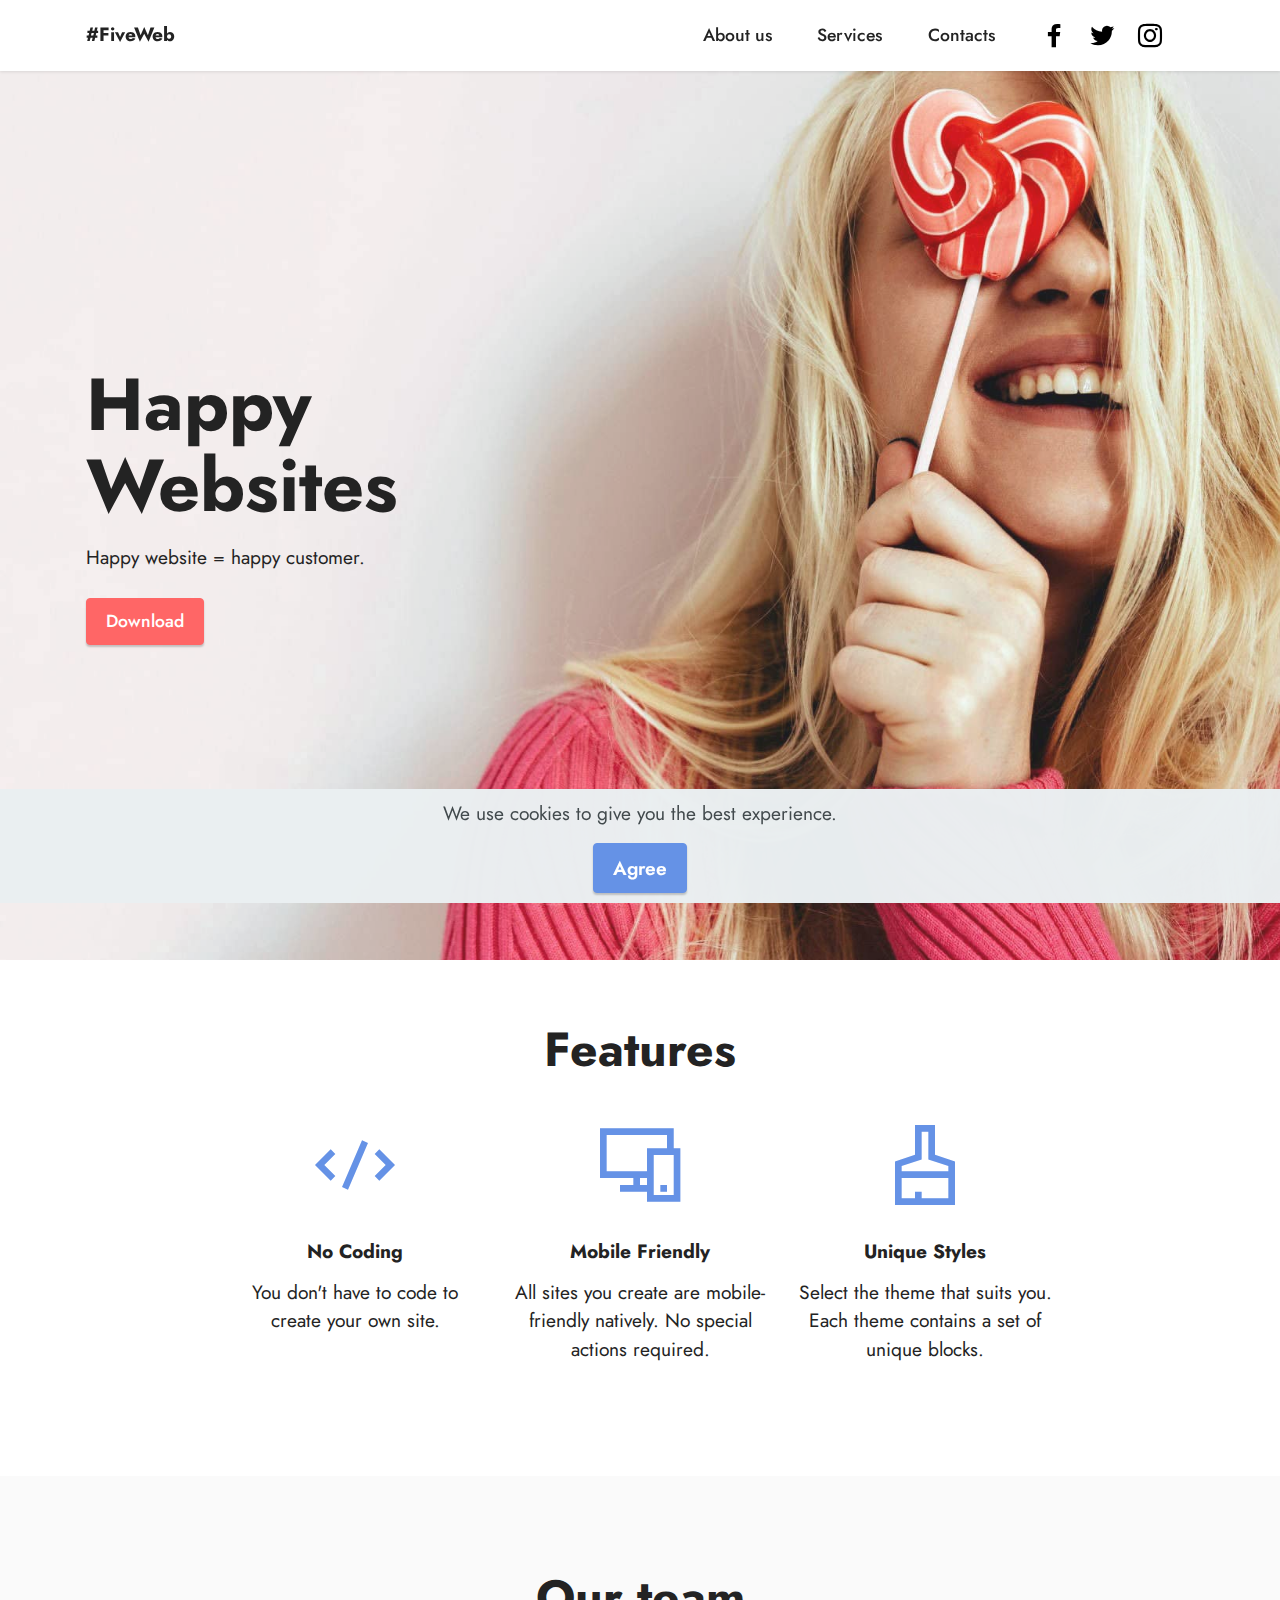
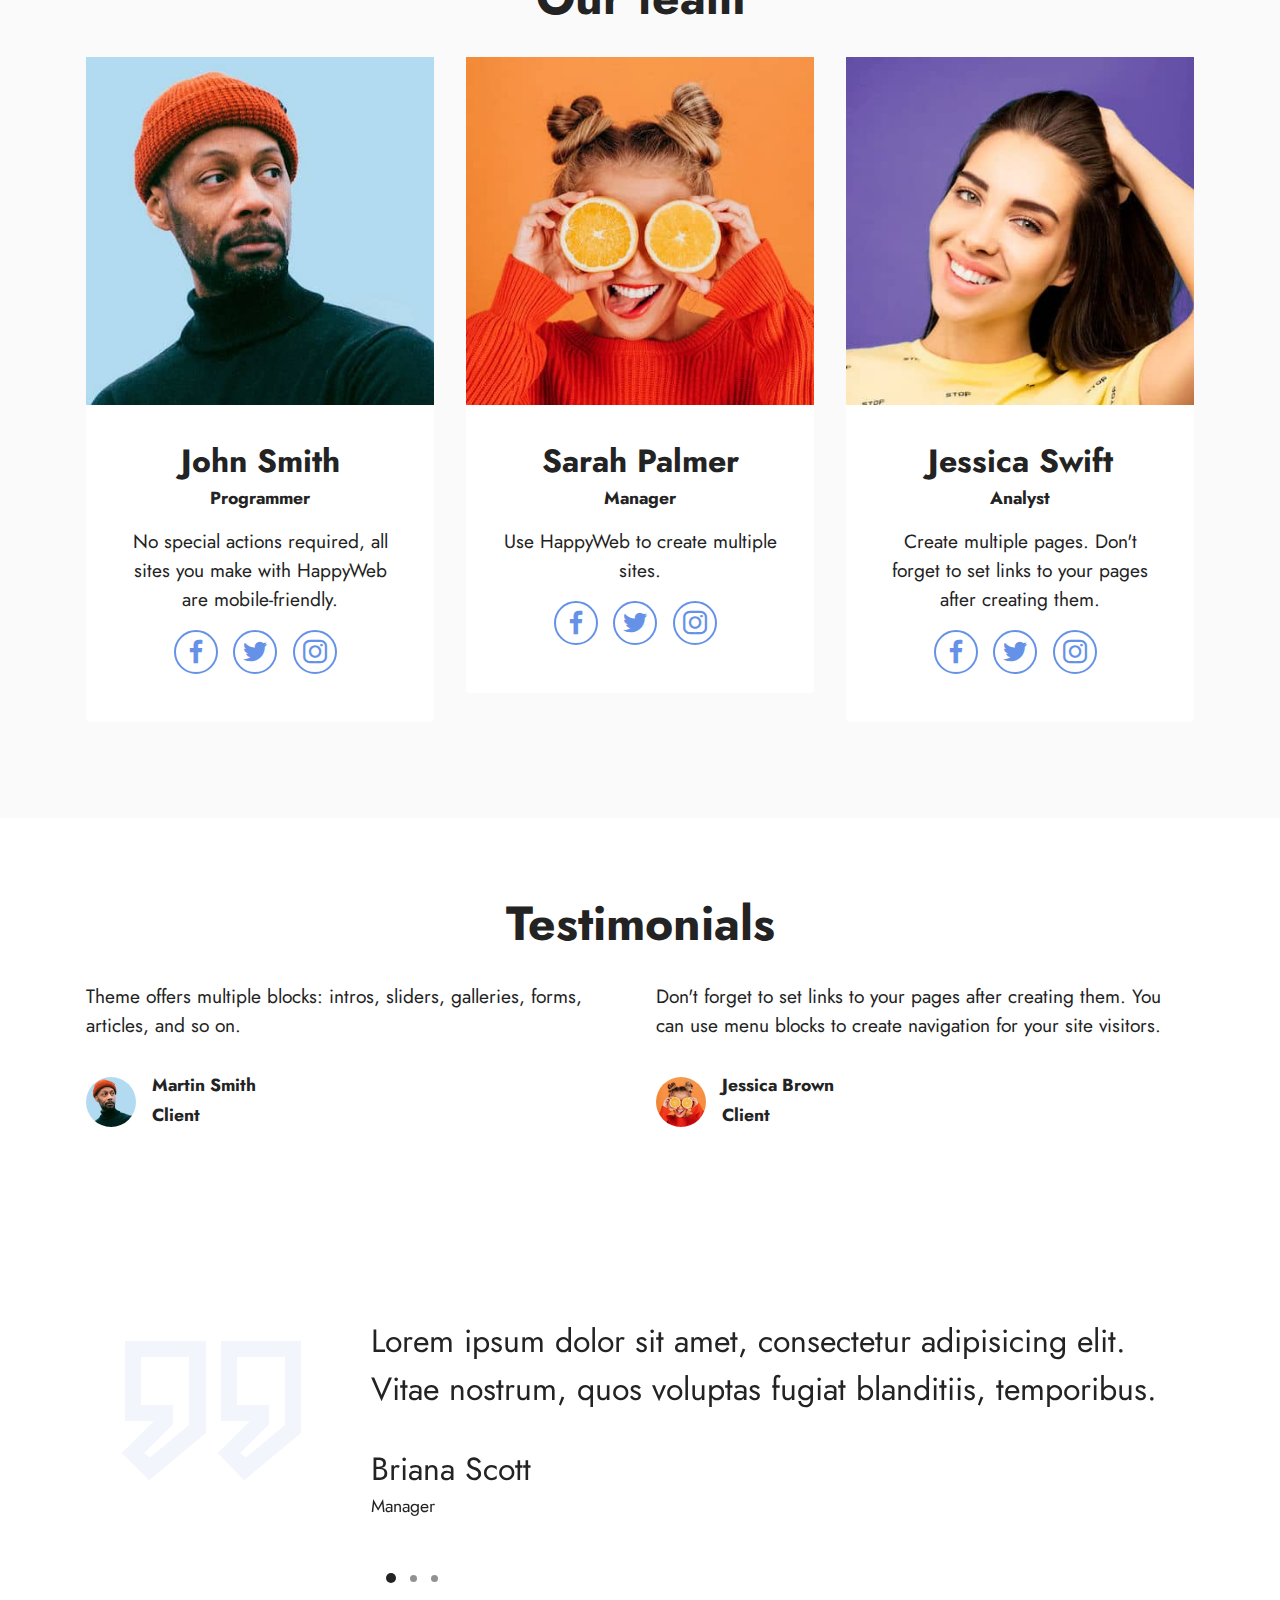
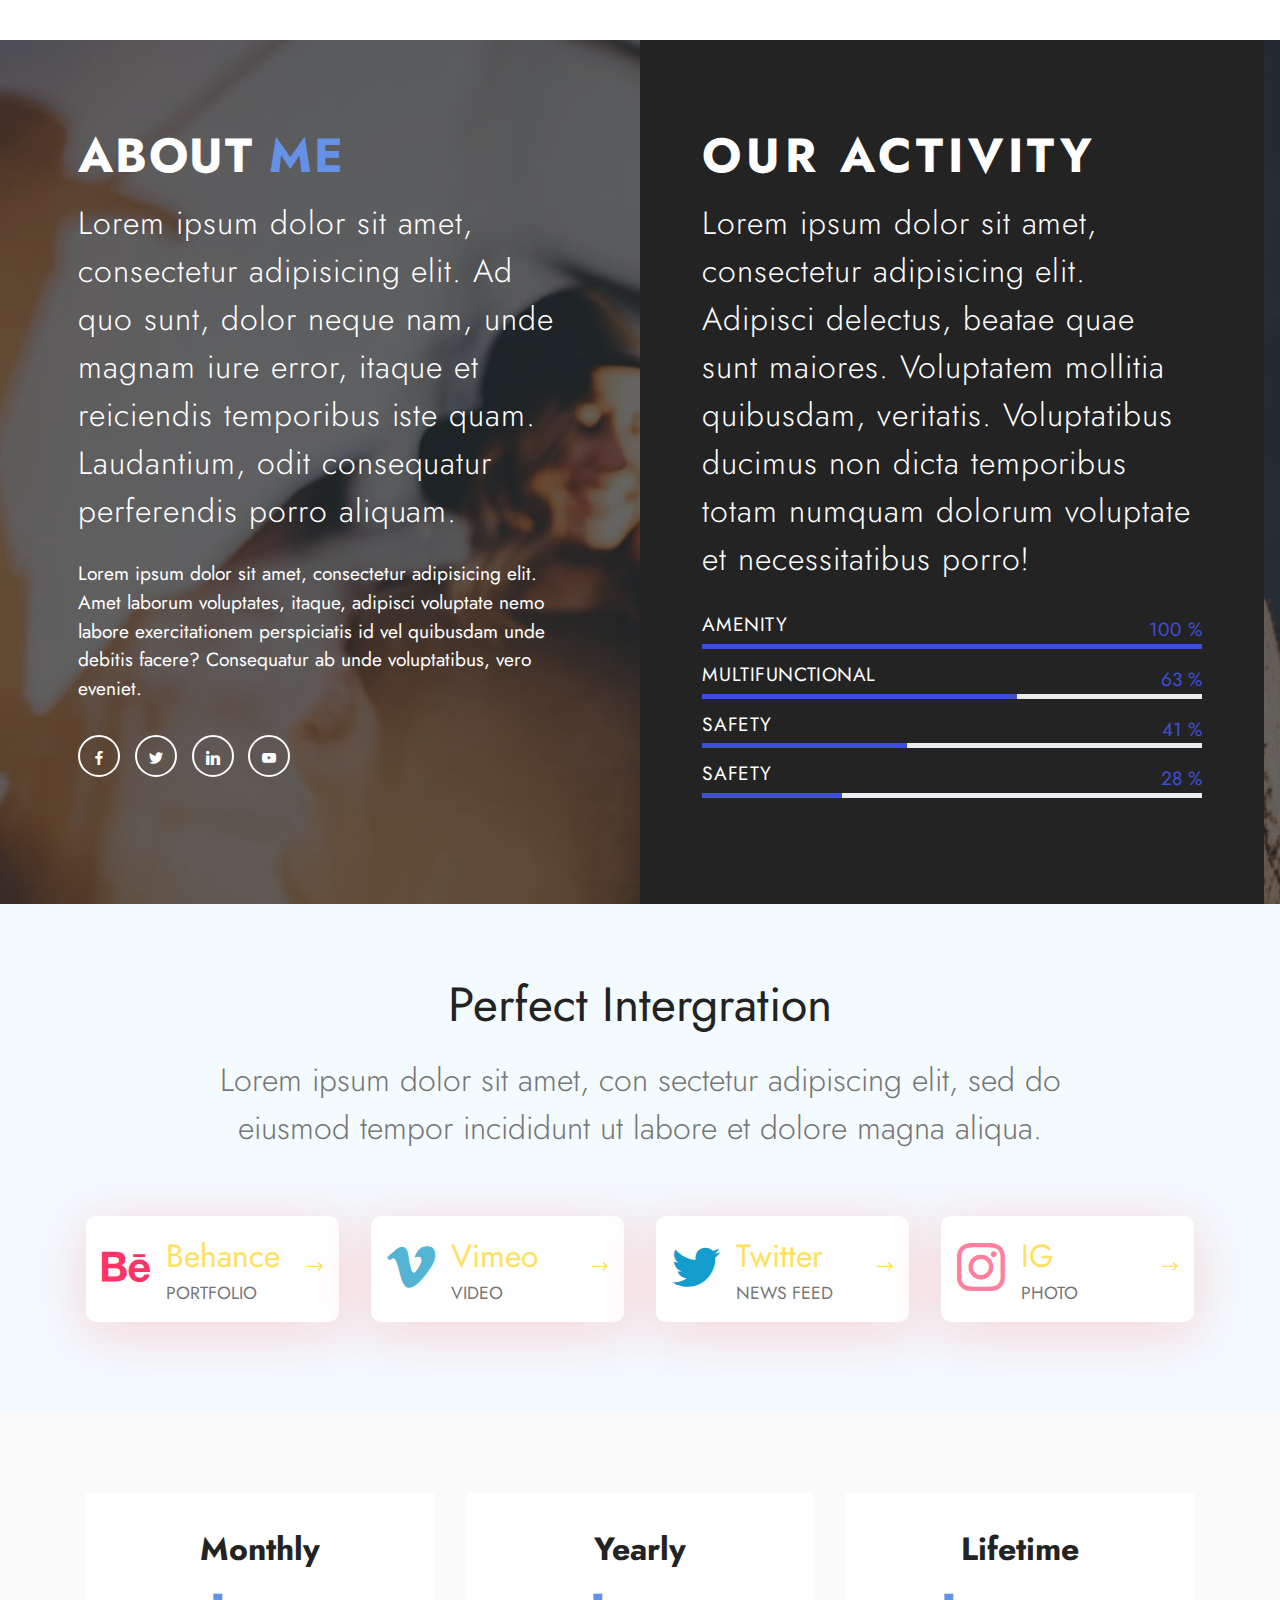
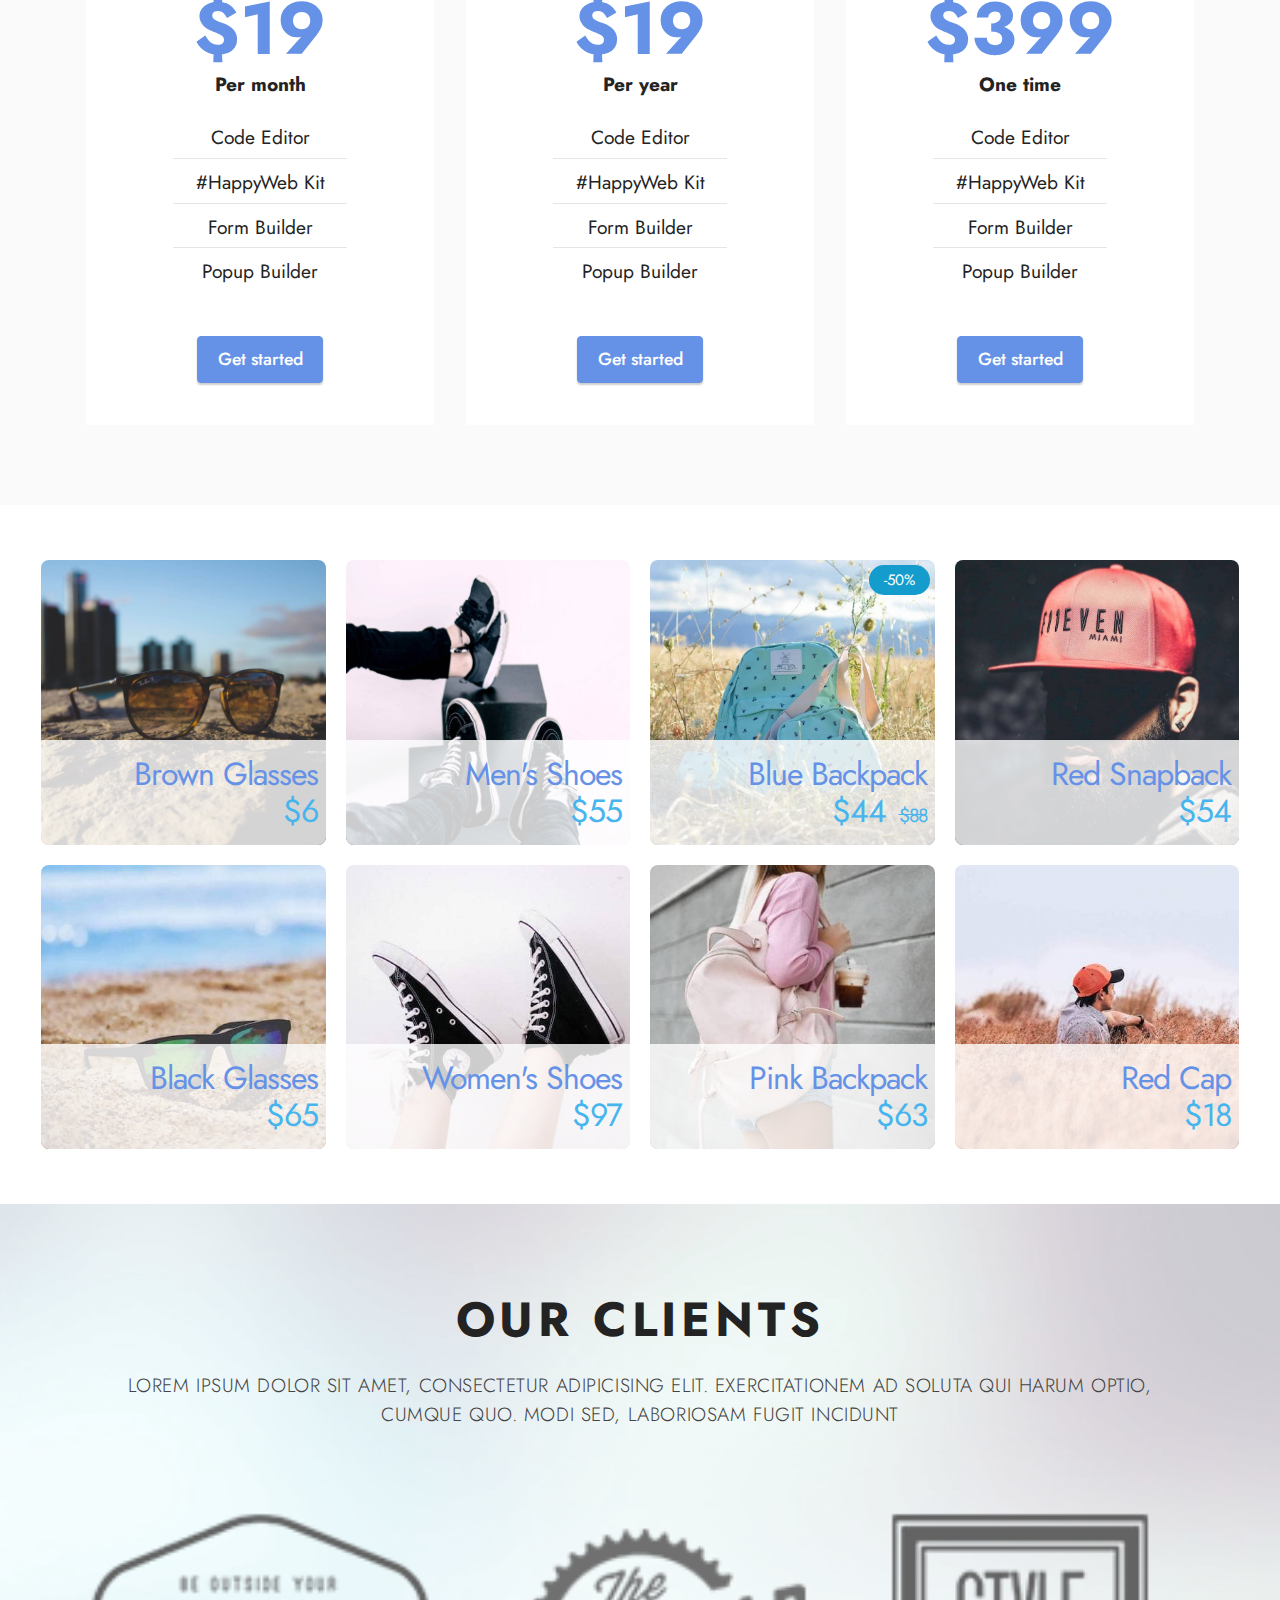
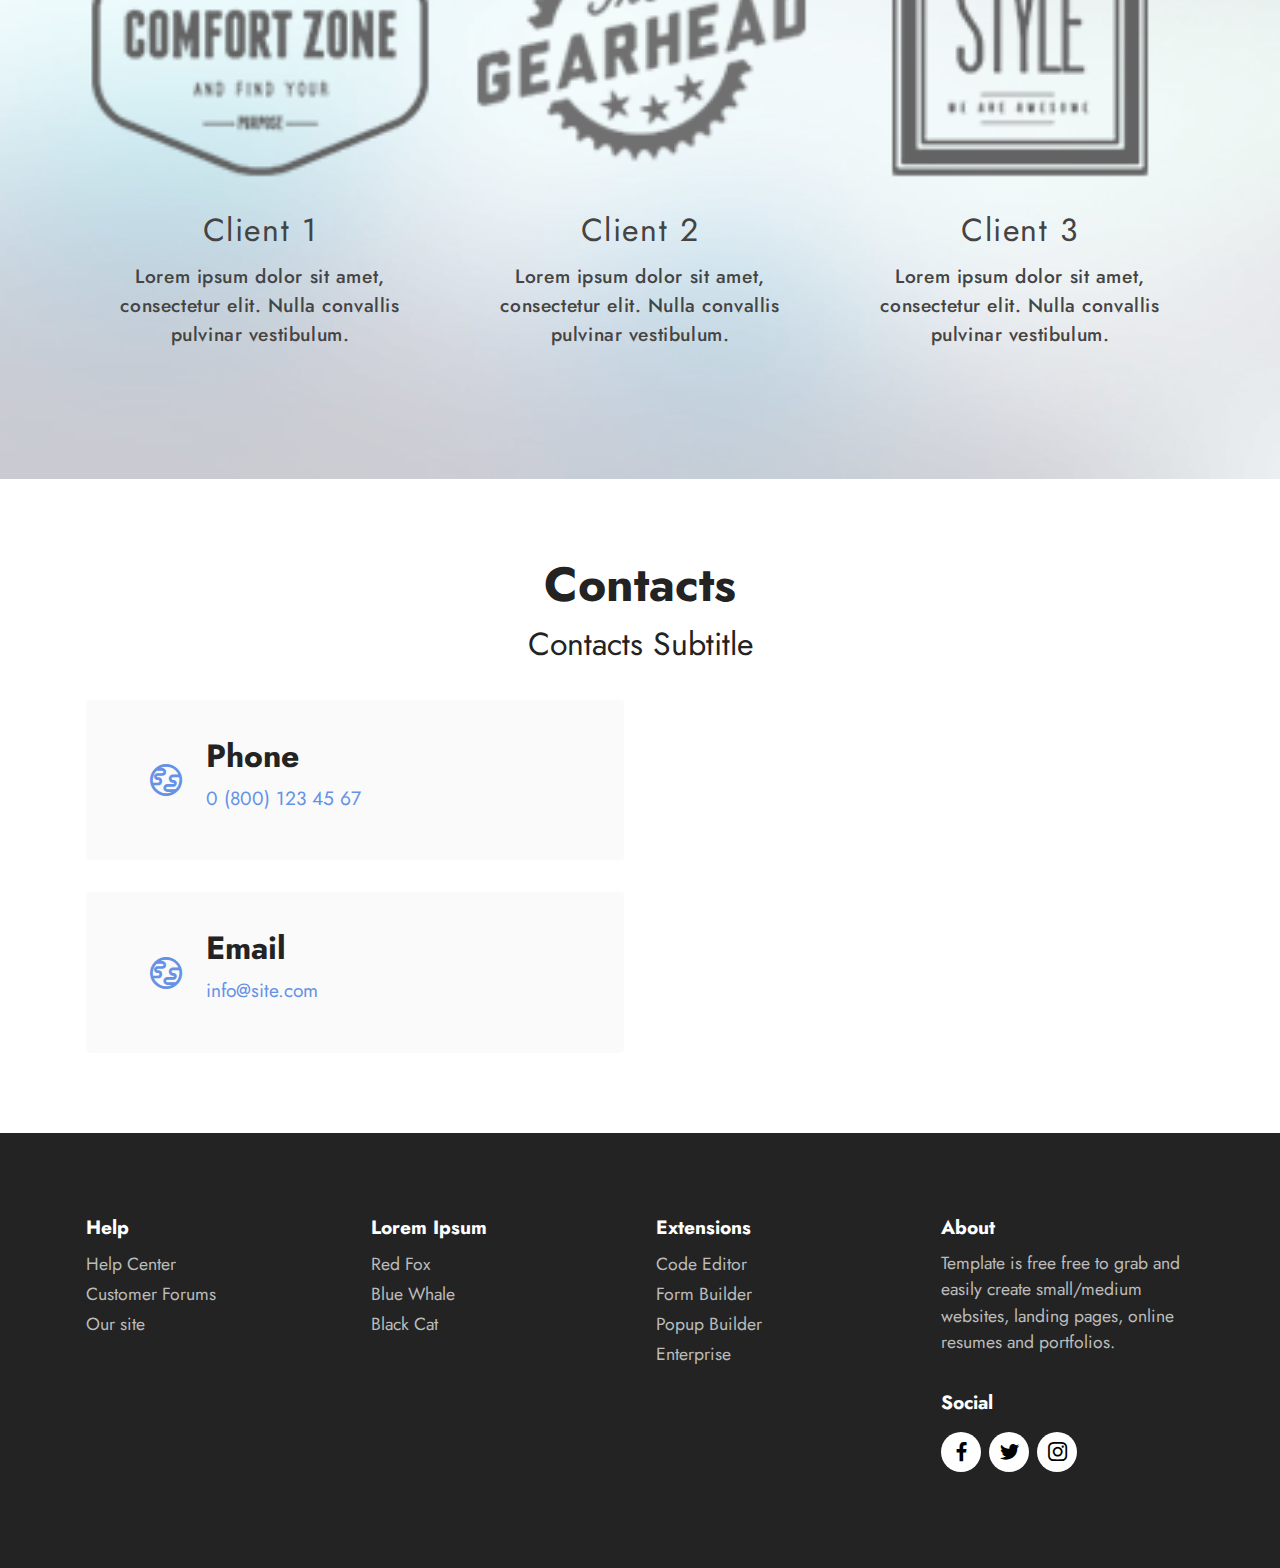
<file: index.html>
<!DOCTYPE html>
<html>
<head>

  <meta charset="UTF-8">
  <meta http-equiv="X-UA-Compatible" content="IE=edge">
  <META HTTP-EQUIV="CACHE-CONTROL" CONTENT="no-store">
<META HTTP-EQUIV="EXPIRES" CONTENT="Mon, 22 Jul 2039 11:12:01 GMT">

  <meta name="viewport" content="width=device-width, initial-scale=1, minimum-scale=1">
  <link rel="shortcut icon" href="assets/images/helyx8-copy-128x128.png" type="image/x-icon">
  <meta name="description" content="FiveWeb free webite template">


  <title>Home</title>
  <link rel="stylesheet" href="assets/web/assets/mobirise-icons2/mobirise2.css">
  <link rel="stylesheet" href="assets/web/assets/mobirise-icons/mobirise-icons.css">
  <link rel="stylesheet" href="assets/tether/tether.min.css">
  <link rel="stylesheet" href="assets/bootstrap/css/bootstrap.min.css">
  <link rel="stylesheet" href="assets/bootstrap/css/bootstrap-grid.min.css">
  <link rel="stylesheet" href="assets/bootstrap/css/bootstrap-reboot.min.css">
  <link rel="stylesheet" href="assets/facebook-plugin/style.css">
  <link rel="stylesheet" href="assets/web/assets/gdpr-plugin/gdpr-styles.css">
  <link rel="stylesheet" href="assets/dropdown/css/style.css">
  <link rel="stylesheet" href="assets/socicon/css/styles.css">
  <link rel="stylesheet" href="assets/theme/css/style.css">
  <link rel="stylesheet" href="assets/gallery/style.css">
  <link rel="preload" as="style" href="assets/mobirise/css/mbr-additional.css"><link rel="stylesheet" href="assets/mobirise/css/mbr-additional.css" type="text/css">

  <script src="assets/web/assets/lazyload/lazyload.js"></script>



<meta name="theme-color" content="#6592e6">
<link rel="manifest" href="manifest.json">
<script src="sw-connect.js"></script>
<meta name="apple-mobile-web-app-capable" content="yes">
<link rel="apple-touch-startup-image" media="(device-width: 320px) and (device-height: 568px) and (-webkit-device-pixel-ratio: 2) and (orientation: portrait)" href="assets/images/apple-launch-640x1136.png">
<link rel="apple-touch-startup-image" media="(device-width: 375px) and (device-height: 667px) and (-webkit-device-pixel-ratio: 2) and (orientation: portrait)" href="assets/images/apple-launch-750x1334.png">
<link rel="apple-touch-startup-image" media="(device-width: 414px) and (device-height: 736px) and (-webkit-device-pixel-ratio: 3) and (orientation: portrait)" href="assets/images/apple-launch-1242x2208.png">
<link rel="apple-touch-startup-image" media="(device-width: 375px) and (device-height: 812px) and (-webkit-device-pixel-ratio: 3) and (orientation: portrait)" href="assets/images/apple-launch-1125x2436.png">
<link rel="apple-touch-startup-image" media="(device-width: 768px) and (device-height: 1024px) and (-webkit-device-pixel-ratio: 2) and (orientation: portrait)" href="assets/images/apple-launch-1536x2048.png">
<link rel="apple-touch-startup-image" media="(device-width: 834px) and (device-height: 1112px) and (-webkit-device-pixel-ratio: 2) and (orientation: portrait)" href="assets/images/apple-launch-1668x2224.png">
<link rel="apple-touch-startup-image" media="(device-width: 1024px) and (device-height: 1366px) and (-webkit-device-pixel-ratio: 2) and (orientation: portrait)" href="assets/images/apple-launch-2048x2732.png">
<meta name="apple-mobile-web-app-status-bar-style" content="default">
<meta name="apple-mobile-web-app-title" content="">
<link rel="apple-touch-icon" href="apple-touch-icon.png">
</head>
<body>

  <section class="menu menu3 cid-s7HnBWkPj8" once="menu" id="menu3-0" data-sortbtn="btn-primary">

    <nav class="navbar navbar-dropdown navbar-fixed-top navbar-expand-lg">
        <div class="container">
            <div class="navbar-brand">

                <span class="navbar-caption-wrap"><a class="navbar-caption text-black text-primary display-7" href="#HappyWeb">#FiveWeb</a></span>
            </div>
            <button class="navbar-toggler" type="button" data-toggle="collapse" data-target="#navbarSupportedContent" aria-controls="navbarNavAltMarkup" aria-expanded="false" aria-label="Toggle navigation">
                <div class="hamburger">
                    <span></span>
                    <span></span>
                    <span></span>
                    <span></span>
                </div>
            </button>
            <div class="collapse navbar-collapse" id="navbarSupportedContent">
                <ul class="navbar-nav nav-dropdown nav-right" data-app-modern-menu="true"><li class="nav-item"><a class="nav-link link text-black display-4" href="#">
                            About us</a></li>
                    <li class="nav-item"><a class="nav-link link text-black display-4" href="#">
                            Services</a></li>
                    <li class="nav-item"><a class="nav-link link text-black display-4" href="#">Contacts</a>
                    </li></ul>
                <div class="icons-menu">
                    <a class="iconfont-wrapper" href="#" target="_blank">
                        <span class="p-2 mbr-iconfont socicon-facebook socicon"></span>
                    </a>
                    <a class="iconfont-wrapper" href="#" target="_blank">
                        <span class="p-2 mbr-iconfont socicon-twitter socicon"></span>
                    </a>
                    <a class="iconfont-wrapper" href="#" target="_blank">
                        <span class="p-2 mbr-iconfont socicon-instagram socicon"></span>
                    </a>

                </div>

            </div>
        </div>
    </nav>
</section>

<section class="header1 cid-s7HoFxLZWm mbr-fullscreen" id="header1-3" data-sortbtn="btn-primary">



    <div class="mbr-overlay" style="opacity: 0.1; background-color: rgb(250, 250, 250);"></div>

    <div class="align-center container">
        <div class="row">
            <div class="col-12 col-lg-5">
                <h1 class="mbr-section-title mbr-fonts-style mb-3 display-1"><strong>Happy Websites</strong></h1>

                <p class="mbr-text mbr-fonts-style display-7">Happy website = happy customer.</p>
                <div class="mbr-section-btn mt-3"><a class="btn btn-secondary display-4" href="https://five.he;yx.ml/fiveweb-master.zip">Download</a></div>
            </div>
        </div>
    </div>
</section>

<section class="features24 cid-s7I2xNvppQ" id="features1-n" data-sortbtn="btn-primary">



    <div class="container">
        <div class="row">
            <div class="col-12">
                <h3 class="mbr-section-title mbr-fonts-style align-center mb-0 display-2">
                    <strong>Features</strong>
                </h3>

            </div>
            <div class="card col-12 col-md-6 col-lg-3">
                <div class="card-wrapper">
                    <div class="card-box align-center">
                        <span class="mbr-iconfont mobi-mbri-code mobi-mbri"></span>
                        <h5 class="card-title align-center mbr-fonts-style display-7"><strong>No Coding</strong></h5>
                        <p class="card-text align-center mbr-fonts-style display-7">You don't have to code to create your own site.</p>
                    </div>
                </div>
            </div>
            <div class="card col-12 col-md-6 col-lg-3">
                <div class="card-wrapper">
                    <div class="card-box align-center">
                        <span class="mbr-iconfont mobi-mbri-responsive-2 mobi-mbri"></span>
                        <h5 class="card-title align-center mbr-fonts-style display-7"><strong>Mobile Friendly</strong></h5>
                        <p class="card-text align-center mbr-fonts-style display-7">All sites you create are mobile-friendly natively. No special actions required.</p>
                    </div>
                </div>
            </div>
            <div class="card col-12 col-md-6 col-lg-3">
                <div class="card-wrapper">
                    <div class="card-box align-center">
                        <span class="mbr-iconfont mobi-mbri-website-theme-2 mobi-mbri"></span>
                        <h5 class="card-title align-center mbr-fonts-style display-7"><strong>Unique Styles</strong></h5>
                        <p class="card-text align-center mbr-fonts-style display-7">Select the theme that suits you. Each theme contains a set of unique blocks.</p>
                    </div>
                </div>
            </div>

        </div>
    </div>
</section>

<section class="video1 cid-s7HoYsTfSg" data-bg-video="https://media.publit.io/file/propel/backgroundvideo.webm" id="video1-6" data-sortbtn="btn-primary">


    <div class="align-center container">
        <div class="mbr-section-head">


        </div>
        <div class="row justify-content-center mt-4">
            <div class="col-12 col-lg-4">
                <div class="box">
                    <div class="mbr-media show-modal align-center" data-modal=".modalWindow">

                        <div class="icon-wrap">
                            
                        </div>
                    </div>
                </div>
            </div>
        </div>
    </div>
    <div>
        <div class="modalWindow" style="display: none;">
            <div class="modalWindow-container">
                <div class="modalWindow-video-container">
                    <div class="modalWindow-video">
                        <iframe width="100%" height="100%" frameborder="0" allowfullscreen="1"></iframe>
                    </div>
                    <a class="close" role="button" data-dismiss="modal">
                        <span aria-hidden="true" class="mbr-iconfont mobi-mbri-close mobi-mbri closeModal"></span>
                        <span class="sr-only">Close</span>
                    </a>
                </div>
            </div>
        </div>
    </div>
</section>

<section class="team1 cid-s7HpjxbwkF" id="team1-8" data-sortbtn="btn-primary">



    <div class="container">
        <div class="row justify-content-center">
            <div class="col-12">
                <h3 class="mbr-section-title mbr-fonts-style align-center mb-4 display-2">
                    <strong>Our team</strong>
                </h3>

            </div>
            <div class="col-sm-6 col-lg-4">
                <div class="card-wrap">
                    <div class="image-wrap">
                        <img src="assets/images/team1.jpg">
                    </div>
                    <div class="content-wrap">
                        <h5 class="mbr-section-title card-title mbr-fonts-style align-center m-0 display-5">
                            <strong>John Smith</strong>
                        </h5>
                        <h6 class="mbr-role mbr-fonts-style align-center mb-3 display-4">
                            <strong>Programmer</strong>
                        </h6>
                        <p class="card-text mbr-fonts-style align-center display-7">
                            No special actions required, all sites you make with HappyWeb are mobile-friendly.
                        </p>
                        <div class="social-row display-7">
                            <div class="soc-item">
                                <a href="https://www.facebook.com/#HappyWeb/" target="_blank">
                                    <span class="mbr-iconfont socicon socicon-facebook"></span>
                                </a>
                            </div>
                            <div class="soc-item">
                                <a href="https://twitter.com/#HappyWeb" target="_blank">
                                    <span class="mbr-iconfont socicon socicon-twitter"></span>
                                </a>
                            </div>
                            <div class="soc-item">
                                <a href="https://instagram.com/#HappyWeb" target="_blank">
                                    <span class="mbr-iconfont socicon socicon-instagram"></span>
                                </a>
                            </div>


                        </div>

                    </div>
                </div>
            </div>

            <div class="col-sm-6 col-lg-4">
                <div class="card-wrap">
                    <div class="image-wrap">
                        <img src="assets/images/team2.jpg">
                    </div>
                    <div class="content-wrap">
                        <h5 class="mbr-section-title card-title mbr-fonts-style align-center m-0 display-5">
                            <strong>Sarah Palmer</strong>
                        </h5>
                        <h6 class="mbr-role mbr-fonts-style align-center mb-3 display-4">
                            <strong>Manager</strong>
                        </h6>
                        <p class="card-text mbr-fonts-style align-center display-7">
                            Use HappyWeb to create multiple sites.
                        </p>
                        <div class="social-row display-7">
                            <div class="soc-item">
                                <a href="https://www.facebook.com/#HappyWeb/" target="_blank">
                                    <span class="mbr-iconfont socicon socicon-facebook"></span>
                                </a>
                            </div>
                            <div class="soc-item">
                                <a href="https://twitter.com/#HappyWeb" target="_blank">
                                    <span class="mbr-iconfont socicon socicon-twitter"></span>
                                </a>
                            </div>
                            <div class="soc-item">
                                <a href="https://instagram.com/#HappyWeb" target="_blank">
                                    <span class="mbr-iconfont socicon socicon-instagram"></span>
                                </a>
                            </div>


                        </div>

                    </div>
                </div>
            </div>

            <div class="col-sm-6 col-lg-4">
                <div class="card-wrap">
                    <div class="image-wrap">
                        <img src="assets/images/team3.jpg">
                    </div>
                    <div class="content-wrap">
                        <h5 class="mbr-section-title card-title mbr-fonts-style align-center m-0 display-5">
                            <strong>Jessica Swift</strong>
                        </h5>
                        <h6 class="mbr-role mbr-fonts-style align-center mb-3 display-4">
                            <strong>Analyst</strong>
                        </h6>
                        <p class="card-text mbr-fonts-style align-center display-7">
                            Create multiple pages. Don't forget to set links to your pages after creating them.
                        </p>
                        <div class="social-row display-7">
                            <div class="soc-item">
                                <a href="https://www.facebook.com/#HappyWeb/" target="_blank">
                                    <span class="mbr-iconfont socicon socicon-facebook"></span>
                                </a>
                            </div>
                            <div class="soc-item">
                                <a href="https://twitter.com/#HappyWeb" target="_blank">
                                    <span class="mbr-iconfont socicon socicon-twitter"></span>
                                </a>
                            </div>
                            <div class="soc-item">
                                <a href="https://instagram.com/#HappyWeb" target="_blank">
                                    <span class="mbr-iconfont socicon socicon-instagram"></span>
                                </a>
                            </div>


                        </div>

                    </div>
                </div>
            </div>


        </div>
    </div>
</section>

<section class="testimonials2 cid-s7HpllFtJc" id="testimonials2-9" data-sortbtn="btn-primary">


    <div class="container">
        <h3 class="mbr-section-title mbr-fonts-style align-center mb-4 display-2">
            <strong>Testimonials</strong>
        </h3>
        <div class="row justify-content-center">
            <div class="card col-12 col-md-6">
                <p class="mbr-text mbr-fonts-style mb-4 display-7">Theme offers multiple blocks: intros, sliders, galleries, forms, articles, and so on.</p>
                <div class="d-flex mb-md-0 mb-4">
                    <div class="image-wrapper">
                        <img src="assets/images/team1.jpg" alt="">
                    </div>
                    <div class="text-wrapper">
                        <p class="name mbr-fonts-style mb-1 display-4">
                            <strong>Martin Smith</strong>
                        </p>
                        <p class="position mbr-fonts-style display-4">
                            <strong>Client</strong>
                        </p>
                    </div>
                </div>
            </div>
            <div class="card col-12 col-md-6">
                <p class="mbr-text mbr-fonts-style mb-4 display-7">Don't forget to set links to your pages after creating them. You can use menu blocks to create navigation for your site visitors.</p>
                <div class="d-flex mb-md-0 mb-4">
                    <div class="image-wrapper">
                        <img src="assets/images/team2.jpg" alt="">
                    </div>
                    <div class="text-wrapper">
                        <p class="name mbr-fonts-style mb-1 display-4">
                            <strong>Jessica Brown</strong>
                        </p>
                        <p class="position mbr-fonts-style display-4">
                            <strong>Client</strong>
                        </p>
                    </div>
                </div>
            </div>
        </div>
    </div>
</section>

<section class="carouse2 slide testimonials-slider cid-s7Hpox0Gyv" data-interval="false" id="extTestimonials6-a" data-sortbtn="btn-primary">





    <div class="container text-left">

        <div class="row">

            <div class="col-lg-3 align-center">

                <span class="mbr-iconfont big-icon mobi-mbri-quote-right mobi-mbri"></span>

            </div>

            <div class="col-lg-9">

                <div class="carousel slide" role="listbox" data-pause="true" data-keyboard="false" data-ride="carousel" data-interval="5000">
                    <div class="carousel-inner">




                    <div class="carousel-item">
                            <div class="user col-md-12">

                                <div class="user_text pb-3">
                                    <p class="mbr-fonts-style align-left mbr-regular display-5">
                                        Lorem ipsum dolor sit amet, consectetur adipisicing elit. Vitae nostrum, quos
                                        voluptas
                                        fugiat blanditiis, temporibus.</p>
                                </div>
                                <p class="user_name align-left mbr-fonts-style display-5">Briana Scott</p>
                                <p class="user_status align-left mbr-fonts-style display-4">Manager</p>
                            </div>
                        </div><div class="carousel-item">
                            <div class="user col-md-12">



                                <div class="user_text pb-3">
                                    <p class="mbr-fonts-style align-left mbr-regular display-5">
                                        Lorem ipsum dolor sit amet, consectetur adipisicing elit. Vitae nostrum, quos
                                        voluptas
                                        fugiat blanditiis, temporibus.</p>
                                </div>
                                <p class="user_name align-left mbr-fonts-style display-5">George Malone</p>
                                <p class="user_status align-left mbr-fonts-style display-4">Manager</p>
                            </div>
                        </div><div class="carousel-item">
                            <div class="user col-md-12">

                                <div class="user_text pb-3">
                                    <p class="mbr-fonts-style align-left mbr-regular display-5">
                                        Lorem ipsum dolor sit amet, consectetur adipisicing elit. Vitae nostrum, quos
                                        voluptas
                                        fugiat blanditiis, temporibus.</p>
                                </div>
                                <p class="user_name align-left mbr-fonts-style display-5">David Tate</p>
                                <p class="user_status align-left mbr-fonts-style display-4">Manager</p>
                            </div>
                        </div></div>

                    <ol class="carousel-indicators">
                        <li data-app-prevent-settings="" data-target="#slider1" class=" active" data-slide-to="0"></li>
                        <li data-app-prevent-settings="" data-target="#slider1" data-slide-to="1">
                        </li>
                        <li data-app-prevent-settings="" data-target="#slider1" data-slide-to="2">
                        </li>







                    </ol>






                </div>

            </div>







        </div>
    </div>
</section>

<section class="extProgressBars cid-s7HoBuunJ7" id="extProgressBars11-2" data-sortbtn="btn-primary">



    <div class="mbr-overlay" style="opacity: 0.7; background-color: rgb(35, 35, 35);">
    </div>

    <div class="container-fluid">
        <div class="row">
            <div class="first-col col-md-6">
                <div class="about-content">
                    <div class="mbr-section-title pb-3 align-left">
                        <span class="text-title mbr-bold mbr-fonts-style mbr-white display-2">
                        ABOUT </span> <span class="text-primarycolor mbr-fonts-style mbr-bold display-2">ME</span>
                    </div>
                    <h3 class="mbr-section-subtitle align-left mbr-white mbr-light pb-3 mbr-fonts-style display-5">
                        Lorem ipsum dolor sit amet, consectetur adipisicing elit. Ad quo sunt, dolor neque nam, unde magnam iure error, itaque et reiciendis temporibus iste quam. Laudantium, odit consequatur perferendis porro aliquam.
                    </h3>
                    <p class="mbr-text align-left mbr-white mbr-fonts-style pb-3 display-7">
                        Lorem ipsum dolor sit amet, consectetur adipisicing elit. Amet laborum voluptates, itaque, adipisci voluptate nemo labore exercitationem perspiciatis id vel quibusdam unde debitis facere? Consequatur ab unde voluptatibus, vero eveniet.
                    </p>
                    <div class="social-media align-left">
                        <ul>
                            <li>
                                <a class="icon-transition" href="#">
                                    <span class="mbr-iconfont socicon-facebook socicon"></span>
                                </a>
                            </li>
                            <li>
                                <a class="icon-transition" href="#">
                                    <span class="mbr-iconfont socicon-twitter socicon"></span>
                                </a>
                            </li>
                            <li>
                                <a class="icon-transition" href="#">
                                    <span class="mbr-iconfont socicon-linkedin socicon"></span>
                                </a>
                            </li>
                            <li>
                                <a class="icon-transition" href="#">
                                    <span class="mbr-iconfont socicon-youtube socicon"></span>
                                </a>
                            </li>


                        </ul>
                    </div>
                </div>
            </div>
            <div class="second-col col-md-6">
                <h2 class="mbr-section-title pb-3 align-left mbr-bold mbr-fonts-style mbr-white display-2">OUR ACTIVITY</h2>
                <h3 class="mbr-section-subtitle mbr-fonts-style align-left mbr-light display-5">
                    Lorem ipsum dolor sit amet, consectetur adipisicing elit. Adipisci delectus, beatae quae sunt maiores. Voluptatem mollitia quibusdam, veritatis. Voluptatibus ducimus non dicta temporibus totam numquam dolorum voluptate et necessitatibus porro!
                </h3>
                <div class="row pt-4">
                    <div class="progress_elements col-md-12">
                        <div class="progress1 pb-3">
                            <div class="title-wrap">
                                <div class="progressbar-title mbr-fonts-style display-7">
                                    <p>
                                        AMENITY</p>
                                </div>
                                <div class="progress_value mbr-fonts-style display-7">
                                    <div class="progressbar-number"></div>
                                    <span>%</span>
                                </div>
                            </div>
                            <div class="progress">
                                <div class="progress-bar progress-bar-1" role="progressbar" aria-valuenow="100" aria-valuemin="0" aria-valuemax="100"></div>
                            </div>
                        </div>

                        <div class="progress2 pb-3">
                            <div class="title-wrap">
                                <div class="progressbar-title mbr-fonts-style display-7">
                                    <p>
                                        MULTIFUNCTIONAL</p>
                                </div>
                                <div class="progress_value mbr-fonts-style display-7">
                                    <div class="progressbar-number"></div>
                                    <span>%</span>
                                </div>
                            </div>
                            <div class="progress">
                                <div class="progress-bar progress-bar-2" role="progressbar" aria-valuenow="100" aria-valuemin="0" aria-valuemax="100"></div>
                            </div>
                        </div>

                        <div class="progress3 pb-3">
                            <div class="title-wrap">
                                <div class="progressbar-title mbr-fonts-style display-7">
                                    <p>
                                        SAFETY</p>
                                </div>
                                <div class="progress_value mbr-fonts-style display-7">
                                    <div class="progressbar-number"></div>
                                    <span>%</span>
                                </div>
                            </div>
                            <div class="progress">
                                <div class="progress-bar progress-bar-3" role="progressbar" aria-valuenow="100" aria-valuemin="0" aria-valuemax="100"></div>
                            </div>
                        </div>

                        <div class="progress4 pb-3">
                            <div class="title-wrap">
                                <div class="progressbar-title mbr-fonts-style display-7">
                                    <p>
                                        SAFETY
                                    </p>
                                </div>
                                <div class="progress_value mbr-fonts-style display-7">
                                    <div class="progressbar-number"></div>
                                    <span>%</span>
                                </div>
                            </div>
                            <div class="progress">
                                <div class="progress-bar progress-bar-4" role="progressbar" aria-valuenow="100" aria-valuemin="0" aria-valuemax="100"></div>
                            </div>
                        </div>


                    </div>
                </div>
            </div>
        </div>
    </div>
</section>

<section class="extFeatures cid-s7HpDx1A9t" id="extSocialButtons3-e" data-sortbtn="btn-primary">




    <div class="container">
        <div class="row justify-content-center">
            <div class="col-md-12 col-lg-10">


                <h1 class="mbr-section-title mbr-regular pb-3 align-center mbr-fonts-style display-2">Perfect Intergration</h1>
                <h3 class="mbr-section-subtitle align-left align-center mbr-light pb-5 mbr-fonts-style display-5">Lorem ipsum dolor sit amet, con sectetur
                    adipiscing elit, sed do eiusmod tempor incididunt ut labore et dolore magna aliqua.</h3>
            </div>


            <div class="card cardcolor p-3 col-12 col-md-6 col-lg-3">
                <div class="card-wrapper">
                    <div class="card-img">
                        <a href="#"><span class="mbr-iconfont ico1 socicon-behance socicon" style="color: rgb(255, 51, 102); fill: rgb(255, 51, 102);"></span></a>
                    </div>
                    <div class="card-box">
                        <h3 class="card-title align-left mbr-fonts-style display-5"><a href="#" class="text-warning">Behance</a></h3>
                        <h4 class="mbr-text align-left mbr-fonts-style display-4">
                            PORTFOLIO</h4>
                    </div>
                    <div class="card-img">
                        <a href="#"><span class="mbr-iconfont ico2 mobi-mbri-right mobi-mbri"></span></a>
                    </div>
                </div>
            </div>

            <div class="card cardcolor p-3 col-12 col-md-6 col-lg-3">
                <div class="card-wrapper">
                    <div class="card-img">
                        <a href="#"><span class="mbr-iconfont ico1 socicon-vimeo socicon" style="color: rgb(85, 180, 212); fill: rgb(85, 180, 212);"></span></a>
                    </div>
                    <div class="card-box">
                        <h3 class="card-title align-left mbr-fonts-style display-5"><a href="#HappyWeb" class="text-warning text-primary">Vimeo</a></h3>
                        <h4 class="mbr-text align-left mbr-fonts-style display-4">
                            VIDEO</h4>
                    </div>
                    <div class="card-img">
                        <a href="#"><span class="mbr-iconfont ico2 mobi-mbri-right mobi-mbri"></span></a>
                    </div>
                </div>
            </div>

            <div class="card cardcolor p-3 col-12 col-md-6 col-lg-3">
                <div class="card-wrapper">
                    <div class="card-img">
                        <a href="#"><span class="mbr-iconfont ico1 socicon-twitter socicon" style="color: rgb(20, 157, 204); fill: rgb(20, 157, 204);"></span></a>
                    </div>
                    <div class="card-box">
                        <h3 class="card-title align-left mbr-fonts-style display-5"><a href="#HappyWeb" class="text-warning text-primary">Twitter</a></h3>
                        <h4 class="mbr-text align-left mbr-fonts-style display-4">
                            NEWS FEED</h4>
                    </div>
                    <div class="card-img">
                        <a href="#"><span class="mbr-iconfont ico2 mobi-mbri-right mobi-mbri"></span></a>
                    </div>
                </div>
            </div>

            <div class="card cardcolor p-3 col-12 col-md-6 col-lg-3">
                <div class="card-wrapper">
                    <div class="card-img">
                        <a href="#"><span class="mbr-iconfont ico1 socicon-instagram socicon" style="color: rgb(255, 127, 159); fill: rgb(255, 127, 159);"></span></a>
                    </div>
                    <div class="card-box">
                        <h3 class="card-title align-left mbr-fonts-style display-5"><a href="#HappyWeb" class="text-warning text-primary">IG</a></h3>
                        <h4 class="mbr-text align-left mbr-fonts-style display-4">
                            PHOTO</h4>
                    </div>
                    <div class="card-img">
                        <a href="#"><span class="mbr-iconfont ico2 mobi-mbri-right mobi-mbri"></span></a>
                    </div>
                </div>
            </div>

        </div>


    </div>

</section>

<section class="pricing2 cid-s7HpTmD6yv" id="pricing2-g" data-sortbtn="btn-primary">



    <div class="container">
        <div class="row justify-content-center">
            <div class="col-12 col-md-6 align-center col-lg-4">
                <div class="plan">
                    <div class="plan-header">
                        <h6 class="plan-title mbr-fonts-style mb-3 display-5">
                            <strong>Monthly</strong>
                        </h6>
                        <div class="plan-price">
                            <p class="price mbr-fonts-style m-0 display-1"><strong>$19</strong></p>
                            <p class="price-term mbr-fonts-style mb-3 display-7"><strong>Per month</strong>
                            </p>
                        </div>
                    </div>
                    <div class="plan-body">
                        <div class="plan-list mb-4">
                            <ul class="list-group mbr-fonts-style list-group-flush display-7">
                                <li class="list-group-item">Code Editor
                                </li><li class="list-group-item">#HappyWeb Kit
                                </li><li class="list-group-item">Form Builder
                                </li><li class="list-group-item">Popup Builder</li>
                            </ul>
                        </div>
                        <div class="mbr-section-btn text-center"><a href="#HappyWeb" class="btn btn-primary display-4">Get started</a></div>
                    </div>
                </div>
            </div>
            <div class="col-12 col-md-6 align-center col-lg-4">
                <div class="plan">
                    <div class="plan-header">
                        <h6 class="plan-title mbr-fonts-style mb-3 display-5">
                            <strong>Yearly</strong>
                        </h6>
                        <div class="plan-price">
                            <p class="price mbr-fonts-style m-0 display-1"><strong>$19</strong></p>
                            <p class="price-term mbr-fonts-style mb-3 display-7"><strong>Per year</strong>
                            </p>
                        </div>
                    </div>
                    <div class="plan-body">
                        <div class="plan-list mb-4">
                            <ul class="list-group mbr-fonts-style list-group-flush display-7">
                                <li class="list-group-item">Code Editor
                                </li><li class="list-group-item">#HappyWeb Kit
                                </li><li class="list-group-item">Form Builder
                                </li><li class="list-group-item">Popup Builder</li>
                            </ul>
                        </div>
                        <div class="mbr-section-btn text-center"><a href="#HappyWeb" class="btn btn-primary display-4">Get started</a></div>
                    </div>
                </div>
            </div>
            <div class="col-12 col-md-6 align-center col-lg-4">
                <div class="plan">
                    <div class="plan-header">
                        <h6 class="plan-title mbr-fonts-style mb-3 display-5">
                            <strong>Lifetime</strong>
                        </h6>
                        <div class="plan-price">
                            <p class="price mbr-fonts-style m-0 display-1"><strong>$399</strong></p>
                            <p class="price-term mbr-fonts-style mb-3 display-7"><strong>One time</strong>
                            </p>
                        </div>
                    </div>
                    <div class="plan-body">
                        <div class="plan-list mb-4">
                            <ul class="list-group mbr-fonts-style list-group-flush display-7">
                                <li class="list-group-item">Code Editor
                                </li><li class="list-group-item">#HappyWeb Kit
                                </li><li class="list-group-item">Form Builder
                                </li><li class="list-group-item">Popup Builder</li>
                            </ul>
                        </div>
                        <div class="mbr-section-btn text-center"><a href="#HappyWeb" class="btn btn-primary display-4">Get started</a></div>
                    </div>
                </div>
            </div>

        </div>
    </div>
</section>

<section class="extShop mbr-gallery cid-s7Hq1rgHMz" once="shops" id="extShop1-i" data-sortbtn="btn-primary">



    <div>
        <div class="mbr-shop"><!-- Shop Gallery --><div class="row mbr-shop__row col-md-12"><div class="wrapper-shop-items col-md-12"><div class="mbr-gallery-row"><div><div class="shop-items"><div class="mbr-gallery-item" data-tags="Awesome" data-seller="false" data-slide-to="0" data-price="6" data-oldprice="12"><div class="item_overlay" data-toggle="modal"></div><div class="galleryItem" data-toggle="modal"><div class="style_overlay"></div><div class="img_wraper"><img src="assets/images/shop0.jpg"></div><span class="onsale mbr-fonts-style display-7" data-onsale="false" style="display: none;">-50%</span><div class="sidebar_wraper"><h4 class="item-title mbr-fonts-style mbr-text display-5">Brown Glasses</h4><div class="price-block"><span class="shop-item-price mbr-fonts-style display-5">$6</span><span class="oldprice mbr-fonts-style display-7" style="display: none;">$12</span></div><div class="card-description">Casual shoes (contact us for sizing)<br><br><ul><li>Lightweight textured fabric</li> <li>Rounded v-neckline</li> <li>Pom pom trims</li> <li>Regular fit – true to size</li></ul> <br>Duis auctor hendrerit nisi, at lacinia ex vulputate quis. Suspendisse convallis iaculis tortor, quis mattis lectus rutrum a.<br><br>Product code: <strong>385DDF5p</strong></div><div class="mbr-section-btn" buttons="0" style="display: none;"><a class="btn btn-black display-7" href="#">Buy now!</a></div></div></div></div><div class="mbr-gallery-item" data-tags="Wonderful" data-seller="false" data-slide-to="1" data-price="55" data-oldprice="110"><div class="item_overlay" data-toggle="modal"></div><div class="galleryItem" data-toggle="modal"><div class="style_overlay"></div><div class="img_wraper"><img src="assets/images/shop1.jpg"></div><span class="onsale mbr-fonts-style display-7" data-onsale="false" style="display: none;">-50%</span><div class="sidebar_wraper"><h4 class="item-title mbr-fonts-style mbr-text display-5">Men's Shoes</h4><div class="price-block"><span class="shop-item-price mbr-fonts-style display-5">$55</span><span class="oldprice mbr-fonts-style display-7" style="display: none;">$110</span></div><div class="card-description">Casual shoes (contact us for sizing)<br><br><ul><li>Lightweight textured fabric</li> <li>Rounded v-neckline</li> <li>Pom pom trims</li> <li>Regular fit – true to size</li></ul> <br>Duis auctor hendrerit nisi, at lacinia ex vulputate quis. Suspendisse convallis iaculis tortor, quis mattis lectus rutrum a.<br><br>Product code: <strong>385DDF5p</strong></div><div class="mbr-section-btn" buttons="0" style="display: none;"><a class="btn btn-black display-7" href="#">Buy now!</a></div></div></div></div><div class="mbr-gallery-item" data-tags="Creative" data-seller="false" data-slide-to="2" data-price="44" data-oldprice="88"><div class="item_overlay" data-toggle="modal"></div><div class="galleryItem" data-toggle="modal"><div class="style_overlay"></div><div class="img_wraper"><img src="assets/images/shop2.jpg"></div><span class="onsale mbr-fonts-style display-7" data-onsale="true">-50%</span><div class="sidebar_wraper"><h4 class="item-title mbr-fonts-style mbr-text display-5">Blue Backpack</h4><div class="price-block"><span class="shop-item-price mbr-fonts-style display-5">$44</span><span class="oldprice mbr-fonts-style display-7">$88</span></div><div class="card-description">Casual shoes (contact us for sizing)<br><br><ul><li>Lightweight textured fabric</li> <li>Rounded v-neckline</li> <li>Pom pom trims</li> <li>Regular fit – true to size</li></ul> <br>Duis auctor hendrerit nisi, at lacinia ex vulputate quis. Suspendisse convallis iaculis tortor, quis mattis lectus rutrum a.<br><br>Product code: <strong>385DDF5p</strong></div><div class="mbr-section-btn" buttons="0" style="display: none;"><a class="btn btn-black display-7" href="#">Buy now!</a></div></div></div></div><div class="mbr-gallery-item" data-tags="Awesome" data-seller="false" data-slide-to="3" data-price="54" data-oldprice="108"><div class="item_overlay" data-toggle="modal"></div><div class="galleryItem" data-toggle="modal"><div class="style_overlay"></div><div class="img_wraper"><img src="assets/images/shop3.jpg"></div><span class="onsale mbr-fonts-style display-7" data-onsale="false" style="display: none;">-50%</span><div class="sidebar_wraper"><h4 class="item-title mbr-fonts-style mbr-text display-5">Red Snapback</h4><div class="price-block"><span class="shop-item-price mbr-fonts-style display-5">$54</span><span class="oldprice mbr-fonts-style display-7" style="display: none;">$108</span></div><div class="card-description">Casual shoes (contact us for sizing)<br><br><ul><li>Lightweight textured fabric</li> <li>Rounded v-neckline</li> <li>Pom pom trims</li> <li>Regular fit – true to size</li></ul> <br>Duis auctor hendrerit nisi, at lacinia ex vulputate quis. Suspendisse convallis iaculis tortor, quis mattis lectus rutrum a.<br><br>Product code: <strong>385DDF5p</strong></div><div class="mbr-section-btn" buttons="0" style="display: none;"><a class="btn btn-black display-7" href="#">Buy now!</a></div></div></div></div><div class="mbr-gallery-item" data-tags="Responsive" data-seller="false" data-slide-to="4" data-price="65" data-oldprice="130"><div class="item_overlay" data-toggle="modal"></div><div class="galleryItem" data-toggle="modal"><div class="style_overlay"></div><div class="img_wraper"><img src="assets/images/shop4.jpg"></div><span class="onsale mbr-fonts-style display-7" data-onsale="false" style="display: none;">-50%</span><div class="sidebar_wraper"><h4 class="item-title mbr-fonts-style mbr-text display-5">Black Glasses</h4><div class="price-block"><span class="shop-item-price mbr-fonts-style display-5">$65</span><span class="oldprice mbr-fonts-style display-7" style="display: none;">$130</span></div><div class="card-description">Casual shoes (contact us for sizing)<br><br><ul><li>Lightweight textured fabric</li> <li>Rounded v-neckline</li> <li>Pom pom trims</li> <li>Regular fit – true to size</li></ul> <br>Duis auctor hendrerit nisi, at lacinia ex vulputate quis. Suspendisse convallis iaculis tortor, quis mattis lectus rutrum a.<br><br>Product code: <strong>385DDF5p</strong></div><div class="mbr-section-btn" buttons="0" style="display: none;"><a class="btn btn-black display-7" href="#">Buy now!</a></div></div></div></div><div class="mbr-gallery-item" data-tags="Creative" data-seller="false" data-slide-to="5" data-price="97" data-oldprice="194"><div class="item_overlay" data-toggle="modal"></div><div class="galleryItem" data-toggle="modal"><div class="style_overlay"></div><div class="img_wraper"><img src="assets/images/shop5.jpg"></div><span class="onsale mbr-fonts-style display-7" data-onsale="false" style="display: none;">-50%</span><div class="sidebar_wraper"><h4 class="item-title mbr-fonts-style mbr-text display-5">Women's Shoes</h4><div class="price-block"><span class="shop-item-price mbr-fonts-style display-5">$97</span><span class="oldprice mbr-fonts-style display-7" style="display: none;">$194</span></div><div class="card-description">Casual shoes (contact us for sizing)<br><br><ul><li>Lightweight textured fabric</li> <li>Rounded v-neckline</li> <li>Pom pom trims</li> <li>Regular fit – true to size</li></ul> <br>Duis auctor hendrerit nisi, at lacinia ex vulputate quis. Suspendisse convallis iaculis tortor, quis mattis lectus rutrum a.<br><br>Product code: <strong>385DDF5p</strong></div><div class="mbr-section-btn" buttons="0" style="display: none;"><a class="btn btn-black display-7" href="#">Buy now!</a></div></div></div></div><div class="mbr-gallery-item" data-tags="Animated" data-seller="false" data-slide-to="6" data-price="63" data-oldprice="126"><div class="item_overlay" data-toggle="modal"></div><div class="galleryItem" data-toggle="modal"><div class="style_overlay"></div><div class="img_wraper"><img src="assets/images/shop6.jpg"></div><span class="onsale mbr-fonts-style display-7" data-onsale="false" style="display: none;">-50%</span><div class="sidebar_wraper"><h4 class="item-title mbr-fonts-style mbr-text display-5">Pink Backpack</h4><div class="price-block"><span class="shop-item-price mbr-fonts-style display-5">$63</span><span class="oldprice mbr-fonts-style display-7" style="display: none;">$126</span></div><div class="card-description">Casual shoes (contact us for sizing)<br><br><ul><li>Lightweight textured fabric</li> <li>Rounded v-neckline</li> <li>Pom pom trims</li> <li>Regular fit – true to size</li></ul> <br>Duis auctor hendrerit nisi, at lacinia ex vulputate quis. Suspendisse convallis iaculis tortor, quis mattis lectus rutrum a.<br><br>Product code: <strong>385DDF5p</strong></div><div class="mbr-section-btn" buttons="0" style="display: none;"><a href="#" class="btn btn-black display-7">Buy now!</a></div></div></div></div><div class="mbr-gallery-item" data-tags="Awesome" data-seller="false" data-slide-to="7" data-price="18" data-oldprice="36"><div class="item_overlay" data-toggle="modal"></div><div class="galleryItem" data-toggle="modal"><div class="style_overlay"></div><div class="img_wraper"><img src="assets/images/shop7.jpg"></div><span class="onsale mbr-fonts-style display-7" data-onsale="false" style="display: none;">-50%</span><div class="sidebar_wraper"><h4 class="item-title mbr-fonts-style mbr-text display-5">Red Cap</h4><div class="price-block"><span class="shop-item-price mbr-fonts-style display-5">$18</span><span class="oldprice mbr-fonts-style display-7" style="display: none;">$36</span></div><div class="card-description">Casual shoes (contact us for sizing)<br><br><ul><li>Lightweight textured fabric</li> <li>Rounded v-neckline</li> <li>Pom pom trims</li> <li>Regular fit – true to size</li></ul> <br>Duis auctor hendrerit nisi, at lacinia ex vulputate quis. Suspendisse convallis iaculis tortor, quis mattis lectus rutrum a.<br><br>Product code: <strong>385DDF5p</strong></div><div class="mbr-section-btn" buttons="0" style="display: none;"><a class="btn btn-black display-7" href="#">Buy now!</a></div></div></div></div></div></div><div class="clearfix"></div></div></div></div><!-- Lightbox --><div class="shopItemsModal_wraper" style="z-index: 2500;"><div class="shopItemsModalBg"></div><div class="shopItemsModal row"><div class="col-md-6 image-modal"></div><div class="col-md-6 text-modal"></div><div class="closeModal"><div class="close-modal-wrapper"></div></div></div></div></div>
    </div>

</section>

<section class="extClients cid-s7HpXlhzbv" id="extClients1-h" data-sortbtn="btn-primary">



    <div class="mbr-overlay" style="opacity: 0.6; background-color: rgb(255, 255, 255);">
    </div>
    <div class="container mb-5">
        <div class="media-container-row">
            <div class="col-12 align-center">
                <h2 class="mbr-section-title pb-3 mbr-fonts-style mbr-bold display-2">
                    OUR CLIENTS
                </h2>
                <h3 class="mbr-section-subtitle mbr-light mbr-fonts-style display-7">
                    LOREM IPSUM DOLOR SIT AMET, CONSECTETUR ADIPICISING ELIT. EXERCITATIONEM AD SOLUTA QUI HARUM OPTIO, CUMQUE QUO. MODI SED, LABORIOSAM FUGIT INCIDUNT
                </h3>
            </div>
        </div>
    </div>
    <div class="container">
        <div class="row align-center justify-content-center">
            <div class="p-3 col-12 col-md-6 col-lg-4">
                <div class="client-wrapper">
                    <div class="wrap-img">
                        <img src="assets/images/1.png" class="img-responsive clients-img">
                    </div>
                    <div class="card-box">
                        <h3 class="client-name mbr-fonts-style display-5">
                            Client 1
                        </h3>
                        <p class="mbr-section-subtitle mbr-fonts-style display-7">
                            Lorem ipsum dolor sit amet, consectetur elit. Nulla convallis pulvinar vestibulum.
                        </p>
                    </div>
                </div>
            </div>
            <div class="p-3 col-12 col-md-6 col-lg-4">
                <div class="client-wrapper">
                    <div class="wrap-img">
                        <img src="assets/images/2.png" class="img-responsive clients-img">
                    </div>
                    <div class="card-box">
                        <h3 class="client-name mbr-fonts-style display-5">
                            Client 2
                        </h3>
                        <p class="mbr-section-subtitle mbr-fonts-style display-7">
                            Lorem ipsum dolor sit amet, consectetur elit. Nulla convallis pulvinar vestibulum.
                        </p>
                    </div>
                </div>
            </div>
            <div class="p-3 col-12 col-md-6 col-lg-4">
                <div class="client-wrapper">
                    <div class="wrap-img">
                        <img src="assets/images/3.png" class="img-responsive clients-img">
                    </div>
                    <div class="card-box">
                        <h3 class="client-name mbr-fonts-style display-5">
                            Client 3
                        </h3>
                        <p class="mbr-section-subtitle mbr-fonts-style display-7">
                            Lorem ipsum dolor sit amet, consectetur elit. Nulla convallis pulvinar vestibulum.
                        </p>
                    </div>
                </div>
            </div>







        </div>
    </div>
</section>

<section class="contacts3 map1 cid-s7Hprd6Cdl" id="contacts3-b" data-sortbtn="btn-primary">


    <div class="container">
        <div class="mbr-section-head">
            <h3 class="mbr-section-title mbr-fonts-style align-center mb-0 display-2">
                <strong>Contacts</strong>
            </h3>
            <h4 class="mbr-section-subtitle mbr-fonts-style align-center mb-0 mt-2 display-5">
                Contacts Subtitle
            </h4>
        </div>
        <div class="row justify-content-center mt-4">
            <div class="card col-12 col-md-6">
                <div class="card-wrapper">
                    <div class="image-wrapper">
                        <span class="mbr-iconfont mobi-mbri-globe mobi-mbri"></span>
                    </div>
                    <div class="text-wrapper">
                        <h6 class="card-title mbr-fonts-style mb-1 display-5">
                            <strong>Phone</strong>
                        </h6>
                        <p class="mbr-text mbr-fonts-style display-7">
                            <a href="tel:+12345678910" class="text-primary">0 (800) 123 45 67</a>
                        </p>
                    </div>
                </div>
                <div class="card-wrapper">
                    <div class="image-wrapper">
                        <span class="mbr-iconfont mobi-mbri-globe mobi-mbri"></span>
                    </div>
                    <div class="text-wrapper">
                        <h6 class="card-title mbr-fonts-style mb-1 display-5">
                            <strong>Email</strong>
                        </h6>
                        <p class="mbr-text mbr-fonts-style display-7">
                            <a href="mailto:info@site.com" class="text-primary">info@site.com</a>
                        </p>
                    </div>
                </div>
            </div>
            <div class="map-wrapper col-12 col-md-6">
                <div class="google-map"><iframe frameborder="0" style="border:0" src="https://www.google.com/maps/embed/v1/place?key=AIzaSyAEIpgj38KyLFELm2bK9Y7krBkz1K-cMq8&amp;q=350 5th Ave, New York, NY 10118" allowfullscreen=""></iframe></div>
            </div>
        </div>
    </div>
</section>

<section class="footer1 cid-s7HpN6IE0C" once="footers" id="footer1-f" data-sortbtn="btn-primary">



    <div class="container">
        <div class="row mbr-white">
            <div class="col-12 col-md-6 col-lg-3">
                <h5 class="mbr-section-subtitle mbr-fonts-style mb-2 display-7"><strong>Help</strong>
                </h5>
                <ul class="list mbr-fonts-style display-4">
                    <li class="mbr-text item-wrap">Help Center</li>
                    <li class="mbr-text item-wrap">Customer Forums</li>
                    <li class="mbr-text item-wrap">Our site</li>
                </ul>
            </div>
            <div class="col-12 col-md-6 col-lg-3">
                <h5 class="mbr-section-subtitle mbr-fonts-style mb-2 display-7"><strong>Lorem Ipsum</strong></h5>
                <ul class="list mbr-fonts-style display-4">

                    <li class="mbr-text item-wrap">Red Fox</li>
                    <li class="mbr-text item-wrap">Blue Whale</li>
                    <li class="mbr-text item-wrap">Black Cat</li>
                </ul>
            </div>
            <div class="col-12 col-md-6 col-lg-3">
                <h5 class="mbr-section-subtitle mbr-fonts-style mb-2 display-7">
                    <strong>Extensions</strong>
                </h5>
                <ul class="list mbr-fonts-style display-4">
                    <li class="mbr-text item-wrap">Code Editor</li>
                    <li class="mbr-text item-wrap">Form Builder</li>
                    <li class="mbr-text item-wrap">Popup Builder</li>
                    <li class="mbr-text item-wrap">Enterprise</li>
                </ul>
            </div>
            <div class="col-12 col-md-6 col-lg-3">
                <h5 class="mbr-section-subtitle mbr-fonts-style mb-2 display-7">
                    <strong>About</strong>
                </h5>
                <p class="mbr-text mbr-fonts-style mb-4 display-4">
                    Template is free free to grab and easily create small/medium websites, landing pages, online resumes and
                    portfolios.</p>
                <h5 class="mbr-section-subtitle mbr-fonts-style mb-3 display-7">
                    <strong>Social</strong>
                </h5>
                <div class="social-row display-7">
                    <div class="soc-item">
                        <a href="https://twitter.com/#HappyWeb" target="_blank">
                            <span class="mbr-iconfont socicon socicon-facebook"></span>
                        </a>
                    </div>
                    <div class="soc-item">
                        <a href="https://twitter.com/#HappyWeb" target="_blank">
                            <span class="mbr-iconfont socicon socicon-twitter"></span>
                        </a>
                    </div>
                    <div class="soc-item">
                        <a href="https://twitter.com/#HappyWeb" target="_blank">
                            <span class="mbr-iconfont socicon socicon-instagram"></span>
                        </a>
                    </div>

                </div>
            </div>
        </div>
    </div>
</section>


  <script src="assets/web/assets/jquery/jquery.min.js"></script>
  <script src="assets/popper/popper.min.js"></script>
  <script src="assets/tether/tether.min.js"></script>
  <script src="assets/bootstrap/js/bootstrap.min.js"></script>
  <script src="https://connect.facebook.net/en_US/sdk.js#xfbml=1&version=v2.5"></script>
  <script src="https://apis.google.com/js/plusone.js"></script>
  <script src="assets/facebook-plugin/facebook-script.js"></script>
  <script src="assets/web/assets/cookies-alert-plugin/cookies-alert-core.js"></script>
  <script src="assets/web/assets/cookies-alert-plugin/cookies-alert-script.js"></script>
  <script src="assets/smoothscroll/smooth-scroll.js"></script>
  <script src="assets/dropdown/js/nav-dropdown.js"></script>
  <script src="assets/dropdown/js/navbar-dropdown.js"></script>
  <script src="assets/touchswipe/jquery.touch-swipe.min.js"></script>
  <script src="assets/playervimeo/vimeo_player.js"></script>
  <script src="assets/ytplayer/jquery.mb.ytplayer.min.js"></script>
  <script src="assets/vimeoplayer/jquery.mb.vimeo_player.js"></script>
  <script src="assets/bootstrapcarouselswipe/bootstrap-carousel-swipe.js"></script>
  <script src="assets/mbr-testimonials-slider/mbr-testimonials-slider.js"></script>
  <script src="assets/mobirise-shop/script.js"></script>
  <script src="assets/theme/js/script.js"></script>
  <script src="assets/gallery/player.min.js"></script>
  <script src="assets/gallery/script.js"></script>



<input name="cookieData" type="hidden" data-cookie-customDialogSelector='null' data-cookie-colorText='#424a4d' data-cookie-colorBg='rgba(234, 239, 241, 0.99)' data-cookie-textButton='Agree' data-cookie-colorButton='' data-cookie-colorLink='#424a4d' data-cookie-underlineLink='true' data-cookie-text="We use cookies to give you the best experience.">

</body>
</html>
</file>
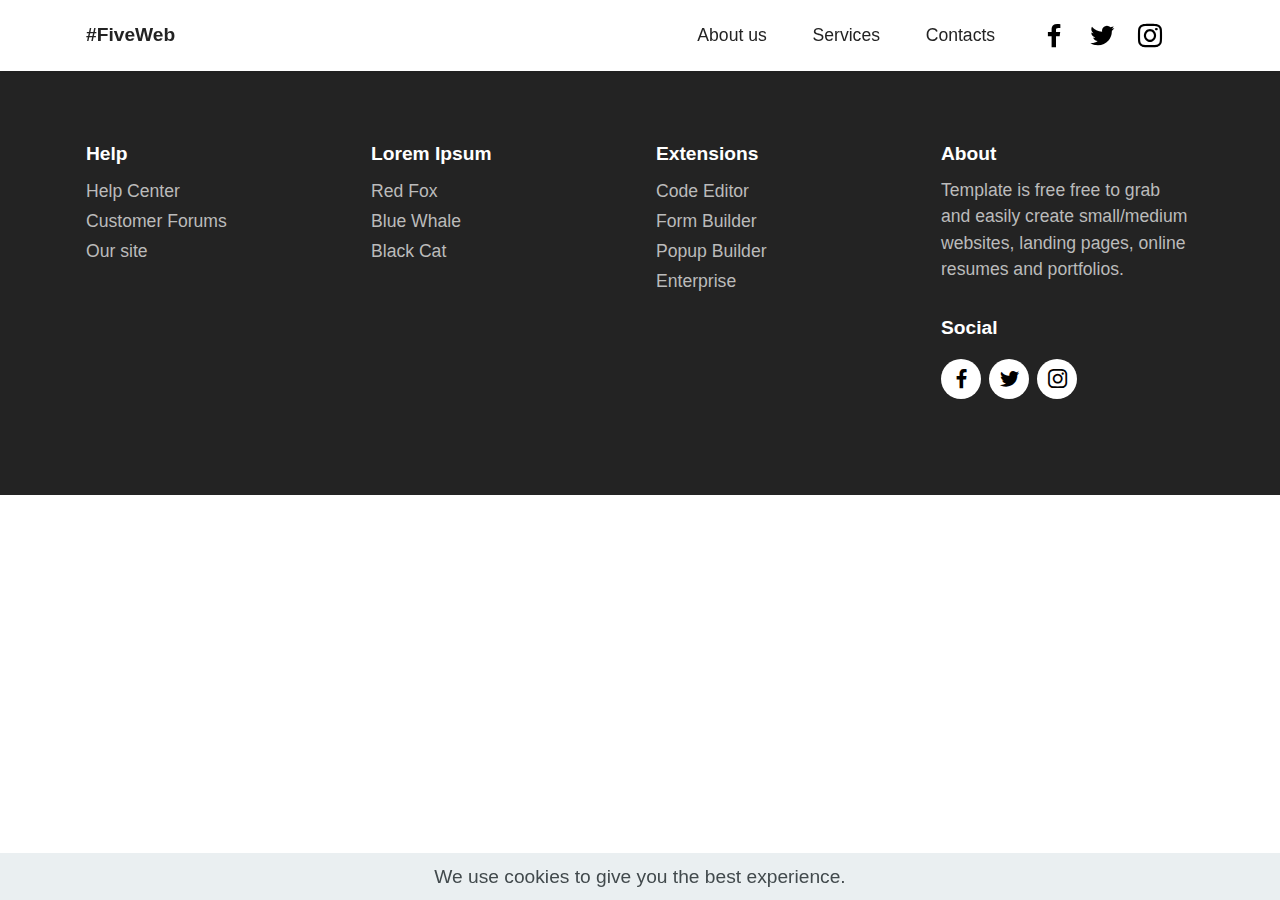
<file: policy.html>
<!DOCTYPE html>
<html  >
<head>
  
  <meta charset="UTF-8">
  <meta http-equiv="X-UA-Compatible" content="IE=edge">
  
  <meta name="viewport" content="width=device-width, initial-scale=1, minimum-scale=1">
  <link rel="shortcut icon" href="assets/images/helyx8-copy-128x128.png" type="image/x-icon">
  <meta name="description" content="">
  
  
  <title>Policy</title>
  <link rel="stylesheet" href="assets/tether/tether.min.css">
  <link rel="stylesheet" href="assets/bootstrap/css/bootstrap.min.css">
  <link rel="stylesheet" href="assets/bootstrap/css/bootstrap-grid.min.css">
  <link rel="stylesheet" href="assets/bootstrap/css/bootstrap-reboot.min.css">
  <link rel="stylesheet" href="assets/facebook-plugin/style.css">
  <link rel="stylesheet" href="assets/web/assets/gdpr-plugin/gdpr-styles.css">
  <link rel="stylesheet" href="assets/dropdown/css/style.css">
  <link rel="stylesheet" href="assets/socicon/css/styles.css">
  <link rel="stylesheet" href="assets/theme/css/style.css">
  <link rel="preload" as="style" href="assets/mobirise/css/mbr-additional.css"><link rel="stylesheet" href="assets/mobirise/css/mbr-additional.css" type="text/css">
  
  <script src="assets/web/assets/lazyload/lazyload.js"></script>

  
  
<meta name="theme-color" content="#6592e6">
<link rel="manifest" href="manifest.json">
<script src="sw-connect.js"></script>
<meta name="apple-mobile-web-app-capable" content="yes">
<link rel="apple-touch-startup-image" media="(device-width: 320px) and (device-height: 568px) and (-webkit-device-pixel-ratio: 2) and (orientation: portrait)" href="assets/images/apple-launch-640x1136.png">
<link rel="apple-touch-startup-image" media="(device-width: 375px) and (device-height: 667px) and (-webkit-device-pixel-ratio: 2) and (orientation: portrait)" href="assets/images/apple-launch-750x1334.png">
<link rel="apple-touch-startup-image" media="(device-width: 414px) and (device-height: 736px) and (-webkit-device-pixel-ratio: 3) and (orientation: portrait)" href="assets/images/apple-launch-1242x2208.png">
<link rel="apple-touch-startup-image" media="(device-width: 375px) and (device-height: 812px) and (-webkit-device-pixel-ratio: 3) and (orientation: portrait)" href="assets/images/apple-launch-1125x2436.png">
<link rel="apple-touch-startup-image" media="(device-width: 768px) and (device-height: 1024px) and (-webkit-device-pixel-ratio: 2) and (orientation: portrait)" href="assets/images/apple-launch-1536x2048.png">
<link rel="apple-touch-startup-image" media="(device-width: 834px) and (device-height: 1112px) and (-webkit-device-pixel-ratio: 2) and (orientation: portrait)" href="assets/images/apple-launch-1668x2224.png">
<link rel="apple-touch-startup-image" media="(device-width: 1024px) and (device-height: 1366px) and (-webkit-device-pixel-ratio: 2) and (orientation: portrait)" href="assets/images/apple-launch-2048x2732.png">
<meta name="apple-mobile-web-app-status-bar-style" content="default">
<meta name="apple-mobile-web-app-title" content="">
<link rel="apple-touch-icon" href="apple-touch-icon.png">
</head>
<body>
  
  <section class="menu menu3 cid-s7HnBWkPj8" once="menu" id="menu3-l">
    
    <nav class="navbar navbar-dropdown navbar-fixed-top navbar-expand-lg">
        <div class="container">
            <div class="navbar-brand">
                
                <span class="navbar-caption-wrap"><a class="navbar-caption text-black text-primary display-7" href="#HappyWeb">#FiveWeb</a></span>
            </div>
            <button class="navbar-toggler" type="button" data-toggle="collapse" data-target="#navbarSupportedContent" aria-controls="navbarNavAltMarkup" aria-expanded="false" aria-label="Toggle navigation">
                <div class="hamburger">
                    <span></span>
                    <span></span>
                    <span></span>
                    <span></span>
                </div>
            </button>
            <div class="collapse navbar-collapse" id="navbarSupportedContent">
                <ul class="navbar-nav nav-dropdown nav-right" data-app-modern-menu="true"><li class="nav-item"><a class="nav-link link text-black display-4" href="#">
                            About us</a></li>
                    <li class="nav-item"><a class="nav-link link text-black display-4" href="#">
                            Services</a></li>
                    <li class="nav-item"><a class="nav-link link text-black display-4" href="#">Contacts</a>
                    </li></ul>
                <div class="icons-menu">
                    <a class="iconfont-wrapper" href="#" target="_blank">
                        <span class="p-2 mbr-iconfont socicon-facebook socicon"></span>
                    </a>
                    <a class="iconfont-wrapper" href="#" target="_blank">
                        <span class="p-2 mbr-iconfont socicon-twitter socicon"></span>
                    </a>
                    <a class="iconfont-wrapper" href="#" target="_blank">
                        <span class="p-2 mbr-iconfont socicon-instagram socicon"></span>
                    </a>
                    
                </div>
                
            </div>
        </div>
    </nav>
</section>

<section class="footer1 cid-s7HpN6IE0C" once="footers" id="footer1-m">

    
    
    <div class="container">
        <div class="row mbr-white">
            <div class="col-12 col-md-6 col-lg-3">
                <h5 class="mbr-section-subtitle mbr-fonts-style mb-2 display-7"><strong>Help</strong>
                </h5>
                <ul class="list mbr-fonts-style display-4">
                    <li class="mbr-text item-wrap">Help Center</li>
                    <li class="mbr-text item-wrap">Customer Forums</li>
                    <li class="mbr-text item-wrap">Our site</li>
                </ul>
            </div>
            <div class="col-12 col-md-6 col-lg-3">
                <h5 class="mbr-section-subtitle mbr-fonts-style mb-2 display-7"><strong>Lorem Ipsum</strong></h5>
                <ul class="list mbr-fonts-style display-4">

                    <li class="mbr-text item-wrap">Red Fox</li>
                    <li class="mbr-text item-wrap">Blue Whale</li>
                    <li class="mbr-text item-wrap">Black Cat</li>
                </ul>
            </div>
            <div class="col-12 col-md-6 col-lg-3">
                <h5 class="mbr-section-subtitle mbr-fonts-style mb-2 display-7">
                    <strong>Extensions</strong>
                </h5>
                <ul class="list mbr-fonts-style display-4">
                    <li class="mbr-text item-wrap">Code Editor</li>
                    <li class="mbr-text item-wrap">Form Builder</li>
                    <li class="mbr-text item-wrap">Popup Builder</li>
                    <li class="mbr-text item-wrap">Enterprise</li>
                </ul>
            </div>
            <div class="col-12 col-md-6 col-lg-3">
                <h5 class="mbr-section-subtitle mbr-fonts-style mb-2 display-7">
                    <strong>About</strong>
                </h5>
                <p class="mbr-text mbr-fonts-style mb-4 display-4">
                    Template is free free to grab and easily create small/medium websites, landing pages, online resumes and
                    portfolios.</p>
                <h5 class="mbr-section-subtitle mbr-fonts-style mb-3 display-7">
                    <strong>Social</strong>
                </h5>
                <div class="social-row display-7">
                    <div class="soc-item">
                        <a href="https://twitter.com/mobirise" target="_blank">
                            <span class="mbr-iconfont socicon socicon-facebook"></span>
                        </a>
                    </div>
                    <div class="soc-item">
                        <a href="https://twitter.com/mobirise" target="_blank">
                            <span class="mbr-iconfont socicon socicon-twitter"></span>
                        </a>
                    </div>
                    <div class="soc-item">
                        <a href="https://twitter.com/mobirise" target="_blank">
                            <span class="mbr-iconfont socicon socicon-instagram"></span>
                        </a>
                    </div>
                    
                </div>
            </div>
        </div>
    </div>
</section>


  <script src="assets/web/assets/jquery/jquery.min.js"></script>
  <script src="assets/popper/popper.min.js"></script>
  <script src="assets/tether/tether.min.js"></script>
  <script src="assets/bootstrap/js/bootstrap.min.js"></script>
  <script src="https://connect.facebook.net/en_US/sdk.js#xfbml=1&version=v2.5"></script>
  <script src="https://apis.google.com/js/plusone.js"></script>
  <script src="assets/facebook-plugin/facebook-script.js"></script>
  <script src="assets/web/assets/cookies-alert-plugin/cookies-alert-core.js"></script>
  <script src="assets/web/assets/cookies-alert-plugin/cookies-alert-script.js"></script>
  <script src="assets/smoothscroll/smooth-scroll.js"></script>
  <script src="assets/dropdown/js/nav-dropdown.js"></script>
  <script src="assets/dropdown/js/navbar-dropdown.js"></script>
  <script src="assets/touchswipe/jquery.touch-swipe.min.js"></script>
  <script src="assets/theme/js/script.js"></script>
  
  
  
<input name="cookieData" type="hidden" data-cookie-customDialogSelector='null' data-cookie-colorText='#424a4d' data-cookie-colorBg='rgba(234, 239, 241, 0.99)' data-cookie-textButton='Agree' data-cookie-colorButton='' data-cookie-colorLink='#424a4d' data-cookie-underlineLink='true' data-cookie-text="We use cookies to give you the best experience.">
  
</body>
</html>
</file>
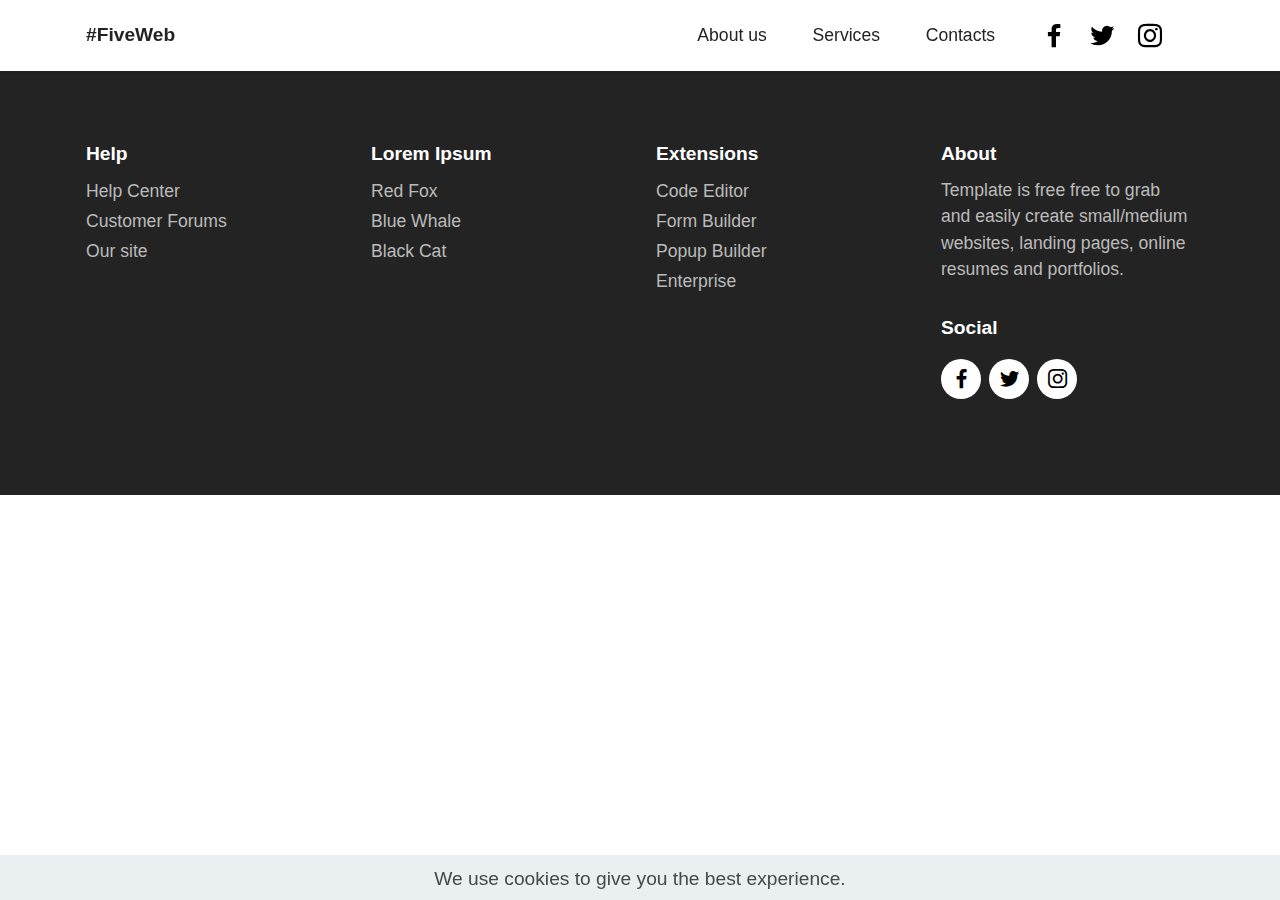
<file: terms.html>
<!DOCTYPE html>
<html  >
<head>
  
  <meta charset="UTF-8">
  <meta http-equiv="X-UA-Compatible" content="IE=edge">
  
  <meta name="viewport" content="width=device-width, initial-scale=1, minimum-scale=1">
  <link rel="shortcut icon" href="assets/images/helyx8-copy-128x128.png" type="image/x-icon">
  <meta name="description" content="">
  
  
  <title>Terms</title>
  <link rel="stylesheet" href="assets/tether/tether.min.css">
  <link rel="stylesheet" href="assets/bootstrap/css/bootstrap.min.css">
  <link rel="stylesheet" href="assets/bootstrap/css/bootstrap-grid.min.css">
  <link rel="stylesheet" href="assets/bootstrap/css/bootstrap-reboot.min.css">
  <link rel="stylesheet" href="assets/facebook-plugin/style.css">
  <link rel="stylesheet" href="assets/web/assets/gdpr-plugin/gdpr-styles.css">
  <link rel="stylesheet" href="assets/dropdown/css/style.css">
  <link rel="stylesheet" href="assets/socicon/css/styles.css">
  <link rel="stylesheet" href="assets/theme/css/style.css">
  <link rel="preload" as="style" href="assets/mobirise/css/mbr-additional.css"><link rel="stylesheet" href="assets/mobirise/css/mbr-additional.css" type="text/css">
  
  <script src="assets/web/assets/lazyload/lazyload.js"></script>

  
  
<meta name="theme-color" content="#6592e6">
<link rel="manifest" href="manifest.json">
<script src="sw-connect.js"></script>
<meta name="apple-mobile-web-app-capable" content="yes">
<link rel="apple-touch-startup-image" media="(device-width: 320px) and (device-height: 568px) and (-webkit-device-pixel-ratio: 2) and (orientation: portrait)" href="assets/images/apple-launch-640x1136.png">
<link rel="apple-touch-startup-image" media="(device-width: 375px) and (device-height: 667px) and (-webkit-device-pixel-ratio: 2) and (orientation: portrait)" href="assets/images/apple-launch-750x1334.png">
<link rel="apple-touch-startup-image" media="(device-width: 414px) and (device-height: 736px) and (-webkit-device-pixel-ratio: 3) and (orientation: portrait)" href="assets/images/apple-launch-1242x2208.png">
<link rel="apple-touch-startup-image" media="(device-width: 375px) and (device-height: 812px) and (-webkit-device-pixel-ratio: 3) and (orientation: portrait)" href="assets/images/apple-launch-1125x2436.png">
<link rel="apple-touch-startup-image" media="(device-width: 768px) and (device-height: 1024px) and (-webkit-device-pixel-ratio: 2) and (orientation: portrait)" href="assets/images/apple-launch-1536x2048.png">
<link rel="apple-touch-startup-image" media="(device-width: 834px) and (device-height: 1112px) and (-webkit-device-pixel-ratio: 2) and (orientation: portrait)" href="assets/images/apple-launch-1668x2224.png">
<link rel="apple-touch-startup-image" media="(device-width: 1024px) and (device-height: 1366px) and (-webkit-device-pixel-ratio: 2) and (orientation: portrait)" href="assets/images/apple-launch-2048x2732.png">
<meta name="apple-mobile-web-app-status-bar-style" content="default">
<meta name="apple-mobile-web-app-title" content="">
<link rel="apple-touch-icon" href="apple-touch-icon.png">
</head>
<body>
  
  <section class="menu menu3 cid-s7HnBWkPj8" once="menu" id="menu3-j">
    
    <nav class="navbar navbar-dropdown navbar-fixed-top navbar-expand-lg">
        <div class="container">
            <div class="navbar-brand">
                
                <span class="navbar-caption-wrap"><a class="navbar-caption text-black text-primary display-7" href="#HappyWeb">#FiveWeb</a></span>
            </div>
            <button class="navbar-toggler" type="button" data-toggle="collapse" data-target="#navbarSupportedContent" aria-controls="navbarNavAltMarkup" aria-expanded="false" aria-label="Toggle navigation">
                <div class="hamburger">
                    <span></span>
                    <span></span>
                    <span></span>
                    <span></span>
                </div>
            </button>
            <div class="collapse navbar-collapse" id="navbarSupportedContent">
                <ul class="navbar-nav nav-dropdown nav-right" data-app-modern-menu="true"><li class="nav-item"><a class="nav-link link text-black display-4" href="#">
                            About us</a></li>
                    <li class="nav-item"><a class="nav-link link text-black display-4" href="#">
                            Services</a></li>
                    <li class="nav-item"><a class="nav-link link text-black display-4" href="#">Contacts</a>
                    </li></ul>
                <div class="icons-menu">
                    <a class="iconfont-wrapper" href="#" target="_blank">
                        <span class="p-2 mbr-iconfont socicon-facebook socicon"></span>
                    </a>
                    <a class="iconfont-wrapper" href="#" target="_blank">
                        <span class="p-2 mbr-iconfont socicon-twitter socicon"></span>
                    </a>
                    <a class="iconfont-wrapper" href="#" target="_blank">
                        <span class="p-2 mbr-iconfont socicon-instagram socicon"></span>
                    </a>
                    
                </div>
                
            </div>
        </div>
    </nav>
</section>

<section class="footer1 cid-s7HpN6IE0C" once="footers" id="footer1-k">

    
    
    <div class="container">
        <div class="row mbr-white">
            <div class="col-12 col-md-6 col-lg-3">
                <h5 class="mbr-section-subtitle mbr-fonts-style mb-2 display-7"><strong>Help</strong>
                </h5>
                <ul class="list mbr-fonts-style display-4">
                    <li class="mbr-text item-wrap">Help Center</li>
                    <li class="mbr-text item-wrap">Customer Forums</li>
                    <li class="mbr-text item-wrap">Our site</li>
                </ul>
            </div>
            <div class="col-12 col-md-6 col-lg-3">
                <h5 class="mbr-section-subtitle mbr-fonts-style mb-2 display-7"><strong>Lorem Ipsum</strong></h5>
                <ul class="list mbr-fonts-style display-4">

                    <li class="mbr-text item-wrap">Red Fox</li>
                    <li class="mbr-text item-wrap">Blue Whale</li>
                    <li class="mbr-text item-wrap">Black Cat</li>
                </ul>
            </div>
            <div class="col-12 col-md-6 col-lg-3">
                <h5 class="mbr-section-subtitle mbr-fonts-style mb-2 display-7">
                    <strong>Extensions</strong>
                </h5>
                <ul class="list mbr-fonts-style display-4">
                    <li class="mbr-text item-wrap">Code Editor</li>
                    <li class="mbr-text item-wrap">Form Builder</li>
                    <li class="mbr-text item-wrap">Popup Builder</li>
                    <li class="mbr-text item-wrap">Enterprise</li>
                </ul>
            </div>
            <div class="col-12 col-md-6 col-lg-3">
                <h5 class="mbr-section-subtitle mbr-fonts-style mb-2 display-7">
                    <strong>About</strong>
                </h5>
                <p class="mbr-text mbr-fonts-style mb-4 display-4">
                    Template is free free to grab and easily create small/medium websites, landing pages, online resumes and
                    portfolios.</p>
                <h5 class="mbr-section-subtitle mbr-fonts-style mb-3 display-7">
                    <strong>Social</strong>
                </h5>
                <div class="social-row display-7">
                    <div class="soc-item">
                        <a href="https://twitter.com/mobirise" target="_blank">
                            <span class="mbr-iconfont socicon socicon-facebook"></span>
                        </a>
                    </div>
                    <div class="soc-item">
                        <a href="https://twitter.com/mobirise" target="_blank">
                            <span class="mbr-iconfont socicon socicon-twitter"></span>
                        </a>
                    </div>
                    <div class="soc-item">
                        <a href="https://twitter.com/mobirise" target="_blank">
                            <span class="mbr-iconfont socicon socicon-instagram"></span>
                        </a>
                    </div>
                    
                </div>
            </div>
        </div>
    </div>
</section>


  <script src="assets/web/assets/jquery/jquery.min.js"></script>
  <script src="assets/popper/popper.min.js"></script>
  <script src="assets/tether/tether.min.js"></script>
  <script src="assets/bootstrap/js/bootstrap.min.js"></script>
  <script src="https://connect.facebook.net/en_US/sdk.js#xfbml=1&version=v2.5"></script>
  <script src="https://apis.google.com/js/plusone.js"></script>
  <script src="assets/facebook-plugin/facebook-script.js"></script>
  <script src="assets/web/assets/cookies-alert-plugin/cookies-alert-core.js"></script>
  <script src="assets/web/assets/cookies-alert-plugin/cookies-alert-script.js"></script>
  <script src="assets/smoothscroll/smooth-scroll.js"></script>
  <script src="assets/dropdown/js/nav-dropdown.js"></script>
  <script src="assets/dropdown/js/navbar-dropdown.js"></script>
  <script src="assets/touchswipe/jquery.touch-swipe.min.js"></script>
  <script src="assets/theme/js/script.js"></script>
  
  
  
<input name="cookieData" type="hidden" data-cookie-customDialogSelector='null' data-cookie-colorText='#424a4d' data-cookie-colorBg='rgba(234, 239, 241, 0.99)' data-cookie-textButton='Agree' data-cookie-colorButton='' data-cookie-colorLink='#424a4d' data-cookie-underlineLink='true' data-cookie-text="We use cookies to give you the best experience.">
  
</body>
</html>
</file>
<file: assets/web/assets/mobirise-icons2/mobirise2.css>
@font-face {
  font-family: 'Moririse2';
  font-display: swap;
  src:  url('mobirise2.eot?f2bix4');
  src:  url('mobirise2.eot?f2bix4#iefix') format('embedded-opentype'),
    url('mobirise2.ttf?f2bix4') format('truetype'),
    url('mobirise2.woff?f2bix4') format('woff'),
    url('mobirise2.svg?f2bix4#mobirise2') format('svg');
  font-weight: normal;
  font-style: normal;
}

[class^="mobi-"], [class*=" mobi-"] {
  /* use !important to prevent issues with browser extensions that change fonts */
  font-family: 'Moririse2' !important;
  speak: none;
  font-style: normal;
  font-weight: normal;
  font-variant: normal;
  text-transform: none;
  line-height: 1;

  /* Better Font Rendering =========== */
  -webkit-font-smoothing: antialiased;
  -moz-osx-font-smoothing: grayscale;
}

.mobi-mbri-add-submenu:before {
  content: "\e900";
}
.mobi-mbri-alert:before {
  content: "\e901";
}
.mobi-mbri-align-center:before {
  content: "\e902";
}
.mobi-mbri-align-justify:before {
  content: "\e903";
}
.mobi-mbri-align-left:before {
  content: "\e904";
}
.mobi-mbri-align-right:before {
  content: "\e905";
}
.mobi-mbri-android:before {
  content: "\e906";
}
.mobi-mbri-apple:before {
  content: "\e907";
}
.mobi-mbri-arrow-down:before {
  content: "\e908";
}
.mobi-mbri-arrow-next:before {
  content: "\e909";
}
.mobi-mbri-arrow-prev:before {
  content: "\e90a";
}
.mobi-mbri-arrow-up:before {
  content: "\e90b";
}
.mobi-mbri-bold:before {
  content: "\e90c";
}
.mobi-mbri-bookmark:before {
  content: "\e90d";
}
.mobi-mbri-bootstrap:before {
  content: "\e90e";
}
.mobi-mbri-briefcase:before {
  content: "\e90f";
}
.mobi-mbri-browse:before {
  content: "\e910";
}
.mobi-mbri-bulleted-list:before {
  content: "\e911";
}
.mobi-mbri-calendar:before {
  content: "\e912";
}
.mobi-mbri-camera:before {
  content: "\e913";
}
.mobi-mbri-cart-add:before {
  content: "\e914";
}
.mobi-mbri-cart-full:before {
  content: "\e915";
}
.mobi-mbri-cash:before {
  content: "\e916";
}
.mobi-mbri-change-style:before {
  content: "\e917";
}
.mobi-mbri-chat:before {
  content: "\e918";
}
.mobi-mbri-clock:before {
  content: "\e919";
}
.mobi-mbri-close:before {
  content: "\e91a";
}
.mobi-mbri-cloud:before {
  content: "\e91b";
}
.mobi-mbri-code:before {
  content: "\e91c";
}
.mobi-mbri-contact-form:before {
  content: "\e91d";
}
.mobi-mbri-credit-card:before {
  content: "\e91e";
}
.mobi-mbri-cursor-click:before {
  content: "\e91f";
}
.mobi-mbri-cust-feedback:before {
  content: "\e920";
}
.mobi-mbri-database:before {
  content: "\e921";
}
.mobi-mbri-delivery:before {
  content: "\e922";
}
.mobi-mbri-desktop:before {
  content: "\e923";
}
.mobi-mbri-devices:before {
  content: "\e924";
}
.mobi-mbri-down:before {
  content: "\e925";
}
.mobi-mbri-download-2:before {
  content: "\e926";
}
.mobi-mbri-download:before {
  content: "\e927";
}
.mobi-mbri-drag-n-drop-2:before {
  content: "\e928";
}
.mobi-mbri-drag-n-drop:before {
  content: "\e929";
}
.mobi-mbri-edit-2:before {
  content: "\e92a";
}
.mobi-mbri-edit:before {
  content: "\e92b";
}
.mobi-mbri-error:before {
  content: "\e92c";
}
.mobi-mbri-extension:before {
  content: "\e92d";
}
.mobi-mbri-features:before {
  content: "\e92e";
}
.mobi-mbri-file:before {
  content: "\e92f";
}
.mobi-mbri-flag:before {
  content: "\e930";
}
.mobi-mbri-folder:before {
  content: "\e931";
}
.mobi-mbri-gift:before {
  content: "\e932";
}
.mobi-mbri-github:before {
  content: "\e933";
}
.mobi-mbri-globe-2:before {
  content: "\e934";
}
.mobi-mbri-globe:before {
  content: "\e935";
}
.mobi-mbri-growing-chart:before {
  content: "\e936";
}
.mobi-mbri-hearth:before {
  content: "\e937";
}
.mobi-mbri-help:before {
  content: "\e938";
}
.mobi-mbri-home:before {
  content: "\e939";
}
.mobi-mbri-hot-cup:before {
  content: "\e93a";
}
.mobi-mbri-idea:before {
  content: "\e93b";
}
.mobi-mbri-image-gallery:before {
  content: "\e93c";
}
.mobi-mbri-image-slider:before {
  content: "\e93d";
}
.mobi-mbri-info:before {
  content: "\e93e";
}
.mobi-mbri-italic:before {
  content: "\e93f";
}
.mobi-mbri-key:before {
  content: "\e940";
}
.mobi-mbri-laptop:before {
  content: "\e941";
}
.mobi-mbri-layers:before {
  content: "\e942";
}
.mobi-mbri-left-right:before {
  content: "\e943";
}
.mobi-mbri-left:before {
  content: "\e944";
}
.mobi-mbri-letter:before {
  content: "\e945";
}
.mobi-mbri-like:before {
  content: "\e946";
}
.mobi-mbri-link:before {
  content: "\e947";
}
.mobi-mbri-lock:before {
  content: "\e948";
}
.mobi-mbri-login:before {
  content: "\e949";
}
.mobi-mbri-logout:before {
  content: "\e94a";
}
.mobi-mbri-magic-stick:before {
  content: "\e94b";
}
.mobi-mbri-map-pin:before {
  content: "\e94c";
}
.mobi-mbri-menu:before {
  content: "\e94d";
}
.mobi-mbri-mobile-2:before {
  content: "\e94e";
}
.mobi-mbri-mobile-horizontal:before {
  content: "\e94f";
}
.mobi-mbri-mobile:before {
  content: "\e950";
}
.mobi-mbri-mobirise:before {
  content: "\e951";
}
.mobi-mbri-more-horizontal:before {
  content: "\e952";
}
.mobi-mbri-more-vertical:before {
  content: "\e953";
}
.mobi-mbri-music:before {
  content: "\e954";
}
.mobi-mbri-new-file:before {
  content: "\e955";
}
.mobi-mbri-numbered-list:before {
  content: "\e956";
}
.mobi-mbri-opened-folder:before {
  content: "\e957";
}
.mobi-mbri-pages:before {
  content: "\e958";
}
.mobi-mbri-paper-plane:before {
  content: "\e959";
}
.mobi-mbri-paperclip:before {
  content: "\e95a";
}
.mobi-mbri-phone:before {
  content: "\e95b";
}
.mobi-mbri-photo:before {
  content: "\e95c";
}
.mobi-mbri-photos:before {
  content: "\e95d";
}
.mobi-mbri-pin:before {
  content: "\e95e";
}
.mobi-mbri-play:before {
  content: "\e95f";
}
.mobi-mbri-plus:before {
  content: "\e960";
}
.mobi-mbri-preview:before {
  content: "\e961";
}
.mobi-mbri-print:before {
  content: "\e962";
}
.mobi-mbri-protect:before {
  content: "\e963";
}
.mobi-mbri-question:before {
  content: "\e964";
}
.mobi-mbri-quote-left:before {
  content: "\e965";
}
.mobi-mbri-quote-right:before {
  content: "\e966";
}
.mobi-mbri-redo:before {
  content: "\e967";
}
.mobi-mbri-refresh:before {
  content: "\e968";
}
.mobi-mbri-responsive-2:before {
  content: "\e969";
}
.mobi-mbri-responsive:before {
  content: "\e96a";
}
.mobi-mbri-right:before {
  content: "\e96b";
}
.mobi-mbri-rocket:before {
  content: "\e96c";
}
.mobi-mbri-sad-face:before {
  content: "\e96d";
}
.mobi-mbri-sale:before {
  content: "\e96e";
}
.mobi-mbri-save:before {
  content: "\e96f";
}
.mobi-mbri-search:before {
  content: "\e970";
}
.mobi-mbri-setting-2:before {
  content: "\e971";
}
.mobi-mbri-setting-3:before {
  content: "\e972";
}
.mobi-mbri-setting:before {
  content: "\e973";
}
.mobi-mbri-share:before {
  content: "\e974";
}
.mobi-mbri-shopping-bag:before {
  content: "\e975";
}
.mobi-mbri-shopping-basket:before {
  content: "\e976";
}
.mobi-mbri-shopping-cart:before {
  content: "\e977";
}
.mobi-mbri-sites:before {
  content: "\e978";
}
.mobi-mbri-smile-face:before {
  content: "\e979";
}
.mobi-mbri-speed:before {
  content: "\e97a";
}
.mobi-mbri-star:before {
  content: "\e97b";
}
.mobi-mbri-success:before {
  content: "\e97c";
}
.mobi-mbri-sun:before {
  content: "\e97d";
}
.mobi-mbri-sun2:before {
  content: "\e97e";
}
.mobi-mbri-tablet-vertical:before {
  content: "\e97f";
}
.mobi-mbri-tablet:before {
  content: "\e980";
}
.mobi-mbri-target:before {
  content: "\e981";
}
.mobi-mbri-timer:before {
  content: "\e982";
}
.mobi-mbri-to-ftp:before {
  content: "\e983";
}
.mobi-mbri-to-local-drive:before {
  content: "\e984";
}
.mobi-mbri-touch-swipe:before {
  content: "\e985";
}
.mobi-mbri-touch:before {
  content: "\e986";
}
.mobi-mbri-trash:before {
  content: "\e987";
}
.mobi-mbri-underline:before {
  content: "\e988";
}
.mobi-mbri-undo:before {
  content: "\e989";
}
.mobi-mbri-unlink:before {
  content: "\e98a";
}
.mobi-mbri-unlock:before {
  content: "\e98b";
}
.mobi-mbri-up-down:before {
  content: "\e98c";
}
.mobi-mbri-up:before {
  content: "\e98d";
}
.mobi-mbri-update:before {
  content: "\e98e";
}
.mobi-mbri-upload-2:before {
  content: "\e98f";
}
.mobi-mbri-upload:before {
  content: "\e990";
}
.mobi-mbri-user-2:before {
  content: "\e991";
}
.mobi-mbri-user:before {
  content: "\e992";
}
.mobi-mbri-users:before {
  content: "\e993";
}
.mobi-mbri-video-play:before {
  content: "\e994";
}
.mobi-mbri-video:before {
  content: "\e995";
}
.mobi-mbri-watch:before {
  content: "\e996";
}
.mobi-mbri-website-theme-2:before {
  content: "\e997";
}
.mobi-mbri-website-theme:before {
  content: "\e998";
}
.mobi-mbri-wifi:before {
  content: "\e999";
}
.mobi-mbri-windows:before {
  content: "\e99a";
}
.mobi-mbri-zoom-in:before {
  content: "\e99b";
}
.mobi-mbri-zoom-out:before {
  content: "\e99c";
}
</file>
<file: assets/web/assets/mobirise-icons/mobirise-icons.css>
@font-face {
  font-family: 'MobiriseIcons';
  src:  url('mobirise-icons.eot?spat4u');
  src:  url('mobirise-icons.eot?spat4u#iefix') format('embedded-opentype'),
    url('mobirise-icons.ttf?spat4u') format('truetype'),
    url('mobirise-icons.woff?spat4u') format('woff'),
    url('mobirise-icons.svg?spat4u#MobiriseIcons') format('svg');
  font-weight: normal;
  font-style: normal;
  font-display: swap;
}

[class^="mbri-"], [class*=" mbri-"] {
  /* use !important to prevent issues with browser extensions that change fonts */
  font-family: MobiriseIcons !important;
  speak: none;
  font-style: normal;
  font-weight: normal;
  font-variant: normal;
  text-transform: none;
  line-height: 1;

  /* Better Font Rendering =========== */
  -webkit-font-smoothing: antialiased;
  -moz-osx-font-smoothing: grayscale;
}

.mbri-add-submenu:before {
  content: "\e900";
}
.mbri-alert:before {
  content: "\e901";
}
.mbri-align-center:before {
  content: "\e902";
}
.mbri-align-justify:before {
  content: "\e903";
}
.mbri-align-left:before {
  content: "\e904";
}
.mbri-align-right:before {
  content: "\e905";
}
.mbri-android:before {
  content: "\e906";
}
.mbri-apple:before {
  content: "\e907";
}
.mbri-arrow-down:before {
  content: "\e908";
}
.mbri-arrow-next:before {
  content: "\e909";
}
.mbri-arrow-prev:before {
  content: "\e90a";
}
.mbri-arrow-up:before {
  content: "\e90b";
}
.mbri-bold:before {
  content: "\e90c";
}
.mbri-bookmark:before {
  content: "\e90d";
}
.mbri-bootstrap:before {
  content: "\e90e";
}
.mbri-briefcase:before {
  content: "\e90f";
}
.mbri-browse:before {
  content: "\e910";
}
.mbri-bulleted-list:before {
  content: "\e911";
}
.mbri-calendar:before {
  content: "\e912";
}
.mbri-camera:before {
  content: "\e913";
}
.mbri-cart-add:before {
  content: "\e914";
}
.mbri-cart-full:before {
  content: "\e915";
}
.mbri-cash:before {
  content: "\e916";
}
.mbri-change-style:before {
  content: "\e917";
}
.mbri-chat:before {
  content: "\e918";
}
.mbri-clock:before {
  content: "\e919";
}
.mbri-close:before {
  content: "\e91a";
}
.mbri-cloud:before {
  content: "\e91b";
}
.mbri-code:before {
  content: "\e91c";
}
.mbri-contact-form:before {
  content: "\e91d";
}
.mbri-credit-card:before {
  content: "\e91e";
}
.mbri-cursor-click:before {
  content: "\e91f";
}
.mbri-cust-feedback:before {
  content: "\e920";
}
.mbri-database:before {
  content: "\e921";
}
.mbri-delivery:before {
  content: "\e922";
}
.mbri-desktop:before {
  content: "\e923";
}
.mbri-devices:before {
  content: "\e924";
}
.mbri-down:before {
  content: "\e925";
}
.mbri-download:before {
  content: "\e989";
}
.mbri-drag-n-drop:before {
  content: "\e927";
}
.mbri-drag-n-drop2:before {
  content: "\e928";
}
.mbri-edit:before {
  content: "\e929";
}
.mbri-edit2:before {
  content: "\e92a";
}
.mbri-error:before {
  content: "\e92b";
}
.mbri-extension:before {
  content: "\e92c";
}
.mbri-features:before {
  content: "\e92d";
}
.mbri-file:before {
  content: "\e92e";
}
.mbri-flag:before {
  content: "\e92f";
}
.mbri-folder:before {
  content: "\e930";
}
.mbri-gift:before {
  content: "\e931";
}
.mbri-github:before {
  content: "\e932";
}
.mbri-globe:before {
  content: "\e933";
}
.mbri-globe-2:before {
  content: "\e934";
}
.mbri-growing-chart:before {
  content: "\e935";
}
.mbri-hearth:before {
  content: "\e936";
}
.mbri-help:before {
  content: "\e937";
}
.mbri-home:before {
  content: "\e938";
}
.mbri-hot-cup:before {
  content: "\e939";
}
.mbri-idea:before {
  content: "\e93a";
}
.mbri-image-gallery:before {
  content: "\e93b";
}
.mbri-image-slider:before {
  content: "\e93c";
}
.mbri-info:before {
  content: "\e93d";
}
.mbri-italic:before {
  content: "\e93e";
}
.mbri-key:before {
  content: "\e93f";
}
.mbri-laptop:before {
  content: "\e940";
}
.mbri-layers:before {
  content: "\e941";
}
.mbri-left-right:before {
  content: "\e942";
}
.mbri-left:before {
  content: "\e943";
}
.mbri-letter:before {
  content: "\e944";
}
.mbri-like:before {
  content: "\e945";
}
.mbri-link:before {
  content: "\e946";
}
.mbri-lock:before {
  content: "\e947";
}
.mbri-login:before {
  content: "\e948";
}
.mbri-logout:before {
  content: "\e949";
}
.mbri-magic-stick:before {
  content: "\e94a";
}
.mbri-map-pin:before {
  content: "\e94b";
}
.mbri-menu:before {
  content: "\e94c";
}
.mbri-mobile:before {
  content: "\e94d";
}
.mbri-mobile2:before {
  content: "\e94e";
}
.mbri-mobirise:before {
  content: "\e94f";
}
.mbri-more-horizontal:before {
  content: "\e950";
}
.mbri-more-vertical:before {
  content: "\e951";
}
.mbri-music:before {
  content: "\e952";
}
.mbri-new-file:before {
  content: "\e953";
}
.mbri-numbered-list:before {
  content: "\e954";
}
.mbri-opened-folder:before {
  content: "\e955";
}
.mbri-pages:before {
  content: "\e956";
}
.mbri-paper-plane:before {
  content: "\e957";
}
.mbri-paperclip:before {
  content: "\e958";
}
.mbri-photo:before {
  content: "\e959";
}
.mbri-photos:before {
  content: "\e95a";
}
.mbri-pin:before {
  content: "\e95b";
}
.mbri-play:before {
  content: "\e95c";
}
.mbri-plus:before {
  content: "\e95d";
}
.mbri-preview:before {
  content: "\e95e";
}
.mbri-print:before {
  content: "\e95f";
}
.mbri-protect:before {
  content: "\e960";
}
.mbri-question:before {
  content: "\e961";
}
.mbri-quote-left:before {
  content: "\e962";
}
.mbri-quote-right:before {
  content: "\e963";
}
.mbri-refresh:before {
  content: "\e964";
}
.mbri-responsive:before {
  content: "\e965";
}
.mbri-right:before {
  content: "\e966";
}
.mbri-rocket:before {
  content: "\e967";
}
.mbri-sad-face:before {
  content: "\e968";
}
.mbri-sale:before {
  content: "\e969";
}
.mbri-save:before {
  content: "\e96a";
}
.mbri-search:before {
  content: "\e96b";
}
.mbri-setting:before {
  content: "\e96c";
}
.mbri-setting2:before {
  content: "\e96d";
}
.mbri-setting3:before {
  content: "\e96e";
}
.mbri-share:before {
  content: "\e96f";
}
.mbri-shopping-bag:before {
  content: "\e970";
}
.mbri-shopping-basket:before {
  content: "\e971";
}
.mbri-shopping-cart:before {
  content: "\e972";
}
.mbri-sites:before {
  content: "\e973";
}
.mbri-smile-face:before {
  content: "\e974";
}
.mbri-speed:before {
  content: "\e975";
}
.mbri-star:before {
  content: "\e976";
}
.mbri-success:before {
  content: "\e977";
}
.mbri-sun:before {
  content: "\e978";
}
.mbri-sun2:before {
  content: "\e979";
}
.mbri-tablet:before {
  content: "\e97a";
}
.mbri-tablet-vertical:before {
  content: "\e97b";
}
.mbri-target:before {
  content: "\e97c";
}
.mbri-timer:before {
  content: "\e97d";
}
.mbri-to-ftp:before {
  content: "\e97e";
}
.mbri-to-local-drive:before {
  content: "\e97f";
}
.mbri-touch-swipe:before {
  content: "\e980";
}
.mbri-touch:before {
  content: "\e981";
}
.mbri-trash:before {
  content: "\e982";
}
.mbri-underline:before {
  content: "\e983";
}
.mbri-unlink:before {
  content: "\e984";
}
.mbri-unlock:before {
  content: "\e985";
}
.mbri-up-down:before {
  content: "\e986";
}
.mbri-up:before {
  content: "\e987";
}
.mbri-update:before {
  content: "\e988";
}
.mbri-upload:before {
 content: "\e926"; 
}
.mbri-user:before {
  content: "\e98a";
}
.mbri-user2:before {
  content: "\e98b";
}
.mbri-users:before {
  content: "\e98c";
}
.mbri-video:before {
  content: "\e98d";
}
.mbri-video-play:before {
  content: "\e98e";
}
.mbri-watch:before {
  content: "\e98f";
}
.mbri-website-theme:before {
  content: "\e990";
}
.mbri-wifi:before {
  content: "\e991";
}
.mbri-windows:before {
  content: "\e992";
}
.mbri-zoom-out:before {
  content: "\e993";
}
.mbri-redo:before {
  content: "\e994";
}
.mbri-undo:before {
  content: "\e995";
}
</file>
<file: assets/facebook-plugin/style.css>
.mbr-section.mbr-section__comments{
    position: relative;
}
.mbr-section__comments{
    background-size: cover;
}
.addons-container {
  position: relative;
  margin-left: auto;
  margin-right: auto;
  padding-right: 15px;
  padding-left: 15px; }
  @media (min-width: 576px) {
    .addons-container {
      padding-right: 15px;
      padding-left: 15px; } }
  @media (min-width: 768px) {
    .addons-container {
      padding-right: 15px;
      padding-left: 15px; } }
  @media (min-width: 992px) {
    .addons-container {
      padding-right: 15px;
      padding-left: 15px; } }
  @media (min-width: 1200px) {
    .addons-container {
      padding-right: 15px;
      padding-left: 15px; } }
  @media (min-width: 576px) {
    .addons-container {
      width: 540px;
      max-width: 100%; } }
  @media (min-width: 768px) {
    .addons-container {
      width: 720px;
      max-width: 100%; } }
  @media (min-width: 992px) {
    .addons-container {
      width: 960px;
      max-width: 100%; } }
  @media (min-width: 1200px) {
    .addons-container {
      width: 1140px;
      max-width: 100%; } }

.addons-container-inner{
    position: relative;
    width: 100%;
    min-height: 1px;
    padding-right: 15px;
    padding-left: 15px;
}
@media (min-width: 567px) {
    .addons-container-inner{
        -ms-flex: 0 0 66.666667%;
        flex: 0 0 66.666667%;
        max-width: 66.666667%;
    }
}
.addons-row{
    display: flex;
    justify-content:center;
}
</file>
<file: assets/web/assets/gdpr-plugin/gdpr-styles.css>
.gdpr-block {
    padding: 10px;
    font-size: 14px;
    display: block;
    width: 100%;
    text-align: center;
}
.gdpr-block.covert {
	display: none;
}
.textGDPR {
    position: relative;
}
.gdpr-block label span.textGDPR input[name='gdpr']{
    width: 15px;
    height: 15px;
    margin: 0;
    position: absolute;
    top: 2px;
    left: -20px;
}
.gdpr-block label {
    color: #a7a7a7;
    vertical-align: middle;
    user-select: none;
    margin-bottom: 0;
}
</file>
<file: assets/dropdown/css/style.css>
.navbar-dropdown {
  left: 0;
  padding: 0;
  position: absolute;
  right: 0;
  top: 0;
  transition: all 0.45s ease;
  z-index: 1030;
  background: #282828; }
  .navbar-dropdown .navbar-logo {
    margin-right: 0.8rem;
    transition: margin 0.3s ease-in-out;
    vertical-align: middle; }
    .navbar-dropdown .navbar-logo img {
      height: 3.125rem;
      transition: all 0.3s ease-in-out; }
    .navbar-dropdown .navbar-logo.mbr-iconfont {
      font-size: 3.125rem;
      line-height: 3.125rem; }
  .navbar-dropdown .navbar-caption {
    font-weight: 700;
    white-space: normal;
    vertical-align: -4px;
    line-height: 3.125rem !important; }
    .navbar-dropdown .navbar-caption, .navbar-dropdown .navbar-caption:hover {
      color: inherit;
      text-decoration: none; }
  .navbar-dropdown .mbr-iconfont + .navbar-caption {
    vertical-align: -1px; }
  .navbar-dropdown.navbar-fixed-top {
    position: fixed; }
  .navbar-dropdown .navbar-brand span {
    vertical-align: -4px; }
  .navbar-dropdown.bg-color.transparent {
    background: none; }
  .navbar-dropdown.navbar-short .navbar-brand {
    padding: 0.625rem 0; }
    .navbar-dropdown.navbar-short .navbar-brand span {
      vertical-align: -1px; }
  .navbar-dropdown.navbar-short .navbar-caption {
    line-height: 2.375rem !important;
    vertical-align: -2px; }
  .navbar-dropdown.navbar-short .navbar-logo {
    margin-right: 0.5rem; }
    .navbar-dropdown.navbar-short .navbar-logo img {
      height: 2.375rem; }
    .navbar-dropdown.navbar-short .navbar-logo.mbr-iconfont {
      font-size: 2.375rem;
      line-height: 2.375rem; }
  .navbar-dropdown.navbar-short .mbr-table-cell {
    height: 3.625rem; }
  .navbar-dropdown .navbar-close {
    left: 0.6875rem;
    position: fixed;
    top: 0.75rem;
    z-index: 1000; }
  .navbar-dropdown .hamburger-icon {
    content: "";
    display: inline-block;
    vertical-align: middle;
    width: 16px;
    -webkit-box-shadow: 0 -6px 0 1px #282828,0 0 0 1px #282828,0 6px 0 1px #282828;
    -moz-box-shadow: 0 -6px 0 1px #282828,0 0 0 1px #282828,0 6px 0 1px #282828;
    box-shadow: 0 -6px 0 1px #282828,0 0 0 1px #282828,0 6px 0 1px #282828; }

.dropdown-menu .dropdown-toggle[data-toggle="dropdown-submenu"]::after {
  border-bottom: 0.35em solid transparent;
  border-left: 0.35em solid;
  border-right: 0;
  border-top: 0.35em solid transparent;
  margin-left: 0.3rem; }

.dropdown-menu .dropdown-item:focus {
  outline: 0; }

.nav-dropdown {
  font-size: 0.75rem;
  font-weight: 500;
  height: auto !important; }
  .nav-dropdown .nav-btn {
    padding-left: 1rem; }
  .nav-dropdown .link {
    margin: .667em 1.667em;
    font-weight: 500;
    padding: 0;
    transition: color .2s ease-in-out; }
    .nav-dropdown .link.dropdown-toggle {
      margin-right: 2.583em; }
      .nav-dropdown .link.dropdown-toggle::after {
        margin-left: .25rem;
        border-top: 0.35em solid;
        border-right: 0.35em solid transparent;
        border-left: 0.35em solid transparent;
        border-bottom: 0; }
      .nav-dropdown .link.dropdown-toggle[aria-expanded="true"] {
        margin: 0;
        padding: 0.667em 3.263em  0.667em 1.667em; }
  .nav-dropdown .link::after,
  .nav-dropdown .dropdown-item::after {
    color: inherit; }
  .nav-dropdown .btn {
    font-size: 0.75rem;
    font-weight: 700;
    letter-spacing: 0;
    margin-bottom: 0;
    padding-left: 1.25rem;
    padding-right: 1.25rem; }
  .nav-dropdown .dropdown-menu {
    border-radius: 0;
    border: 0;
    left: 0;
    margin: 0;
    padding-bottom: 1.25rem;
    padding-top: 1.25rem;
    position: relative; }
  .nav-dropdown .dropdown-submenu {
    margin-left: 0.125rem;
    top: 0; }
  .nav-dropdown .dropdown-item {
    font-weight: 500;
    line-height: 2;
    padding: 0.3846em 4.615em 0.3846em 1.5385em;
    position: relative;
    transition: color .2s ease-in-out, background-color .2s ease-in-out; }
    .nav-dropdown .dropdown-item::after {
      margin-top: -0.3077em;
      position: absolute;
      right: 1.1538em;
      top: 50%; }
    .nav-dropdown .dropdown-item:focus, .nav-dropdown .dropdown-item:hover {
      background: none; }

@media (max-width: 767px) {
  .nav-dropdown.navbar-toggleable-sm {
    bottom: 0;
    display: none;
    left: 0;
    overflow-x: hidden;
    position: fixed;
    top: 0;
    transform: translateX(-100%);
    -ms-transform: translateX(-100%);
    -webkit-transform: translateX(-100%);
    width: 18.75rem;
    z-index: 999; } }
.nav-dropdown.navbar-toggleable-xl {
  bottom: 0;
  display: none;
  left: 0;
  overflow-x: hidden;
  position: fixed;
  top: 0;
  transform: translateX(-100%);
  -ms-transform: translateX(-100%);
  -webkit-transform: translateX(-100%);
  width: 18.75rem;
  z-index: 999; }

.nav-dropdown-sm {
  display: block !important;
  overflow-x: hidden;
  overflow: auto;
  padding-top: 3.875rem; }
  .nav-dropdown-sm::after {
    content: "";
    display: block;
    height: 3rem;
    width: 100%; }
  .nav-dropdown-sm.collapse.in ~ .navbar-close {
    display: block !important; }
  .nav-dropdown-sm.collapsing, .nav-dropdown-sm.collapse.in {
    transform: translateX(0);
    -ms-transform: translateX(0);
    -webkit-transform: translateX(0);
    transition: all 0.25s ease-out;
    -webkit-transition: all 0.25s ease-out;
    background: #282828; }
  .nav-dropdown-sm.collapsing[aria-expanded="false"] {
    transform: translateX(-100%);
    -ms-transform: translateX(-100%);
    -webkit-transform: translateX(-100%); }
  .nav-dropdown-sm .nav-item {
    display: block;
    margin-left: 0 !important;
    padding-left: 0; }
  .nav-dropdown-sm .link,
  .nav-dropdown-sm .dropdown-item {
    border-top: 1px dotted rgba(255, 255, 255, 0.1);
    font-size: 0.8125rem;
    line-height: 1.6;
    margin: 0 !important;
    padding: 0.875rem 2.4rem 0.875rem 1.5625rem !important;
    position: relative;
    white-space: normal; }
    .nav-dropdown-sm .link:focus, .nav-dropdown-sm .link:hover,
    .nav-dropdown-sm .dropdown-item:focus,
    .nav-dropdown-sm .dropdown-item:hover {
      background: rgba(0, 0, 0, 0.2) !important;
      color: #c0a375; }
  .nav-dropdown-sm .nav-btn {
    position: relative;
    padding: 1.5625rem 1.5625rem 0 1.5625rem; }
    .nav-dropdown-sm .nav-btn::before {
      border-top: 1px dotted rgba(255, 255, 255, 0.1);
      content: "";
      left: 0;
      position: absolute;
      top: 0;
      width: 100%; }
    .nav-dropdown-sm .nav-btn + .nav-btn {
      padding-top: 0.625rem; }
      .nav-dropdown-sm .nav-btn + .nav-btn::before {
        display: none; }
  .nav-dropdown-sm .btn {
    padding: 0.625rem 0; }
  .nav-dropdown-sm .dropdown-toggle[data-toggle="dropdown-submenu"]::after {
    margin-left: .25rem;
    border-top: 0.35em solid;
    border-right: 0.35em solid transparent;
    border-left: 0.35em solid transparent;
    border-bottom: 0; }
  .nav-dropdown-sm .dropdown-toggle[data-toggle="dropdown-submenu"][aria-expanded="true"]::after {
    border-top: 0;
    border-right: 0.35em solid transparent;
    border-left: 0.35em solid transparent;
    border-bottom: 0.35em solid; }
  .nav-dropdown-sm .dropdown-menu {
    margin: 0;
    padding: 0;
    position: relative;
    top: 0;
    left: 0;
    width: 100%;
    border: 0;
    float: none;
    border-radius: 0;
    background: none; }
  .nav-dropdown-sm .dropdown-submenu {
    left: 100%;
    margin-left: 0.125rem;
    margin-top: -1.25rem;
    top: 0; }

.navbar-toggleable-sm .nav-dropdown .dropdown-menu {
  position: absolute; }

.navbar-toggleable-sm .nav-dropdown .dropdown-submenu {
  left: 100%;
  margin-left: 0.125rem;
  margin-top: -1.25rem;
  top: 0; }

.navbar-toggleable-sm.opened .nav-dropdown .dropdown-menu {
  position: relative; }

.navbar-toggleable-sm.opened .nav-dropdown .dropdown-submenu {
  left: 0;
  margin-left: 00rem;
  margin-top: 0rem;
  top: 0; }

.is-builder .nav-dropdown.collapsing {
  transition: none !important; }

/*# sourceMappingURL=style.css.map */
</file>
<file: assets/socicon/css/styles.css>
@charset "UTF-8";

@font-face {
  font-family: 'Socicon';
  src:  url('../fonts/socicon.eot');
  src:  url('../fonts/socicon.eot?#iefix') format('embedded-opentype'),
    url('../fonts/socicon.woff2') format('woff2'),
    url('../fonts/socicon.ttf') format('truetype'),
    url('../fonts/socicon.woff') format('woff'),
    url('../fonts/socicon.svg#socicon') format('svg');
  font-weight: normal;
  font-style: normal;
}

[data-icon]:before {
  font-family: "socicon" !important;
  content: attr(data-icon);
  font-style: normal !important;
  font-weight: normal !important;
  font-variant: normal !important;
  text-transform: none !important;
  speak: none;
  line-height: 1;
  -webkit-font-smoothing: antialiased;
  -moz-osx-font-smoothing: grayscale;
}

[class^="socicon-"], [class*=" socicon-"] {
  /* use !important to prevent issues with browser extensions that change fonts */
  font-family: 'Socicon' !important;
  speak: none;
  font-style: normal;
  font-weight: normal;
  font-variant: normal;
  text-transform: none;
  line-height: 1;

  /* Better Font Rendering =========== */
  -webkit-font-smoothing: antialiased;
  -moz-osx-font-smoothing: grayscale;
}

.socicon-eitaa:before {
  content: "\e97c";
}
.socicon-soroush:before {
  content: "\e97d";
}
.socicon-bale:before {
  content: "\e97e";
}
.socicon-zazzle:before {
  content: "\e97b";
}
.socicon-society6:before {
  content: "\e97a";
}
.socicon-redbubble:before {
  content: "\e979";
}
.socicon-avvo:before {
  content: "\e978";
}
.socicon-stitcher:before {
  content: "\e977";
}
.socicon-googlehangouts:before {
  content: "\e974";
}
.socicon-dlive:before {
  content: "\e975";
}
.socicon-vsco:before {
  content: "\e976";
}
.socicon-flipboard:before {
  content: "\e973";
}
.socicon-ubuntu:before {
  content: "\e958";
}
.socicon-artstation:before {
  content: "\e959";
}
.socicon-invision:before {
  content: "\e95a";
}
.socicon-torial:before {
  content: "\e95b";
}
.socicon-collectorz:before {
  content: "\e95c";
}
.socicon-seenthis:before {
  content: "\e95d";
}
.socicon-googleplaymusic:before {
  content: "\e95e";
}
.socicon-debian:before {
  content: "\e95f";
}
.socicon-filmfreeway:before {
  content: "\e960";
}
.socicon-gnome:before {
  content: "\e961";
}
.socicon-itchio:before {
  content: "\e962";
}
.socicon-jamendo:before {
  content: "\e963";
}
.socicon-mix:before {
  content: "\e964";
}
.socicon-sharepoint:before {
  content: "\e965";
}
.socicon-tinder:before {
  content: "\e966";
}
.socicon-windguru:before {
  content: "\e967";
}
.socicon-cdbaby:before {
  content: "\e968";
}
.socicon-elementaryos:before {
  content: "\e969";
}
.socicon-stage32:before {
  content: "\e96a";
}
.socicon-tiktok:before {
  content: "\e96b";
}
.socicon-gitter:before {
  content: "\e96c";
}
.socicon-letterboxd:before {
  content: "\e96d";
}
.socicon-threema:before {
  content: "\e96e";
}
.socicon-splice:before {
  content: "\e96f";
}
.socicon-metapop:before {
  content: "\e970";
}
.socicon-naver:before {
  content: "\e971";
}
.socicon-remote:before {
  content: "\e972";
}
.socicon-internet:before {
  content: "\e957";
}
.socicon-moddb:before {
  content: "\e94b";
}
.socicon-indiedb:before {
  content: "\e94c";
}
.socicon-traxsource:before {
  content: "\e94d";
}
.socicon-gamefor:before {
  content: "\e94e";
}
.socicon-pixiv:before {
  content: "\e94f";
}
.socicon-myanimelist:before {
  content: "\e950";
}
.socicon-blackberry:before {
  content: "\e951";
}
.socicon-wickr:before {
  content: "\e952";
}
.socicon-spip:before {
  content: "\e953";
}
.socicon-napster:before {
  content: "\e954";
}
.socicon-beatport:before {
  content: "\e955";
}
.socicon-hackerone:before {
  content: "\e956";
}
.socicon-hackernews:before {
  content: "\e946";
}
.socicon-smashwords:before {
  content: "\e947";
}
.socicon-kobo:before {
  content: "\e948";
}
.socicon-bookbub:before {
  content: "\e949";
}
.socicon-mailru:before {
  content: "\e94a";
}
.socicon-gitlab:before {
  content: "\e945";
}
.socicon-instructables:before {
  content: "\e944";
}
.socicon-portfolio:before {
  content: "\e943";
}
.socicon-codered:before {
  content: "\e940";
}
.socicon-origin:before {
  content: "\e941";
}
.socicon-nextdoor:before {
  content: "\e942";
}
.socicon-udemy:before {
  content: "\e93f";
}
.socicon-livemaster:before {
  content: "\e93e";
}
.socicon-crunchbase:before {
  content: "\e93b";
}
.socicon-homefy:before {
  content: "\e93c";
}
.socicon-calendly:before {
  content: "\e93d";
}
.socicon-realtor:before {
  content: "\e90f";
}
.socicon-tidal:before {
  content: "\e910";
}
.socicon-qobuz:before {
  content: "\e911";
}
.socicon-natgeo:before {
  content: "\e912";
}
.socicon-mastodon:before {
  content: "\e913";
}
.socicon-unsplash:before {
  content: "\e914";
}
.socicon-homeadvisor:before {
  content: "\e915";
}
.socicon-angieslist:before {
  content: "\e916";
}
.socicon-codepen:before {
  content: "\e917";
}
.socicon-slack:before {
  content: "\e918";
}
.socicon-openaigym:before {
  content: "\e919";
}
.socicon-logmein:before {
  content: "\e91a";
}
.socicon-fiverr:before {
  content: "\e91b";
}
.socicon-gotomeeting:before {
  content: "\e91c";
}
.socicon-aliexpress:before {
  content: "\e91d";
}
.socicon-guru:before {
  content: "\e91e";
}
.socicon-appstore:before {
  content: "\e91f";
}
.socicon-homes:before {
  content: "\e920";
}
.socicon-zoom:before {
  content: "\e921";
}
.socicon-alibaba:before {
  content: "\e922";
}
.socicon-craigslist:before {
  content: "\e923";
}
.socicon-wix:before {
  content: "\e924";
}
.socicon-redfin:before {
  content: "\e925";
}
.socicon-googlecalendar:before {
  content: "\e926";
}
.socicon-shopify:before {
  content: "\e927";
}
.socicon-freelancer:before {
  content: "\e928";
}
.socicon-seedrs:before {
  content: "\e929";
}
.socicon-bing:before {
  content: "\e92a";
}
.socicon-doodle:before {
  content: "\e92b";
}
.socicon-bonanza:before {
  content: "\e92c";
}
.socicon-squarespace:before {
  content: "\e92d";
}
.socicon-toptal:before {
  content: "\e92e";
}
.socicon-gust:before {
  content: "\e92f";
}
.socicon-ask:before {
  content: "\e930";
}
.socicon-trulia:before {
  content: "\e931";
}
.socicon-loomly:before {
  content: "\e932";
}
.socicon-ghost:before {
  content: "\e933";
}
.socicon-upwork:before {
  content: "\e934";
}
.socicon-fundable:before {
  content: "\e935";
}
.socicon-booking:before {
  content: "\e936";
}
.socicon-googlemaps:before {
  content: "\e937";
}
.socicon-zillow:before {
  content: "\e938";
}
.socicon-niconico:before {
  content: "\e939";
}
.socicon-toneden:before {
  content: "\e93a";
}
.socicon-augment:before {
  content: "\e908";
}
.socicon-bitbucket:before {
  content: "\e909";
}
.socicon-fyuse:before {
  content: "\e90a";
}
.socicon-yt-gaming:before {
  content: "\e90b";
}
.socicon-sketchfab:before {
  content: "\e90c";
}
.socicon-mobcrush:before {
  content: "\e90d";
}
.socicon-microsoft:before {
  content: "\e90e";
}
.socicon-pandora:before {
  content: "\e907";
}
.socicon-messenger:before {
  content: "\e906";
}
.socicon-gamewisp:before {
  content: "\e905";
}
.socicon-bloglovin:before {
  content: "\e904";
}
.socicon-tunein:before {
  content: "\e903";
}
.socicon-gamejolt:before {
  content: "\e901";
}
.socicon-trello:before {
  content: "\e902";
}
.socicon-spreadshirt:before {
  content: "\e900";
}
.socicon-500px:before {
  content: "\e000";
}
.socicon-8tracks:before {
  content: "\e001";
}
.socicon-airbnb:before {
  content: "\e002";
}
.socicon-alliance:before {
  content: "\e003";
}
.socicon-amazon:before {
  content: "\e004";
}
.socicon-amplement:before {
  content: "\e005";
}
.socicon-android:before {
  content: "\e006";
}
.socicon-angellist:before {
  content: "\e007";
}
.socicon-apple:before {
  content: "\e008";
}
.socicon-appnet:before {
  content: "\e009";
}
.socicon-baidu:before {
  content: "\e00a";
}
.socicon-bandcamp:before {
  content: "\e00b";
}
.socicon-battlenet:before {
  content: "\e00c";
}
.socicon-mixer:before {
  content: "\e00d";
}
.socicon-bebee:before {
  content: "\e00e";
}
.socicon-bebo:before {
  content: "\e00f";
}
.socicon-behance:before {
  content: "\e010";
}
.socicon-blizzard:before {
  content: "\e011";
}
.socicon-blogger:before {
  content: "\e012";
}
.socicon-buffer:before {
  content: "\e013";
}
.socicon-chrome:before {
  content: "\e014";
}
.socicon-coderwall:before {
  content: "\e015";
}
.socicon-curse:before {
  content: "\e016";
}
.socicon-dailymotion:before {
  content: "\e017";
}
.socicon-deezer:before {
  content: "\e018";
}
.socicon-delicious:before {
  content: "\e019";
}
.socicon-deviantart:before {
  content: "\e01a";
}
.socicon-diablo:before {
  content: "\e01b";
}
.socicon-digg:before {
  content: "\e01c";
}
.socicon-discord:before {
  content: "\e01d";
}
.socicon-disqus:before {
  content: "\e01e";
}
.socicon-douban:before {
  content: "\e01f";
}
.socicon-draugiem:before {
  content: "\e020";
}
.socicon-dribbble:before {
  content: "\e021";
}
.socicon-drupal:before {
  content: "\e022";
}
.socicon-ebay:before {
  content: "\e023";
}
.socicon-ello:before {
  content: "\e024";
}
.socicon-endomodo:before {
  content: "\e025";
}
.socicon-envato:before {
  content: "\e026";
}
.socicon-etsy:before {
  content: "\e027";
}
.socicon-facebook:before {
  content: "\e028";
}
.socicon-feedburner:before {
  content: "\e029";
}
.socicon-filmweb:before {
  content: "\e02a";
}
.socicon-firefox:before {
  content: "\e02b";
}
.socicon-flattr:before {
  content: "\e02c";
}
.socicon-flickr:before {
  content: "\e02d";
}
.socicon-formulr:before {
  content: "\e02e";
}
.socicon-forrst:before {
  content: "\e02f";
}
.socicon-foursquare:before {
  content: "\e030";
}
.socicon-friendfeed:before {
  content: "\e031";
}
.socicon-github:before {
  content: "\e032";
}
.socicon-goodreads:before {
  content: "\e033";
}
.socicon-google:before {
  content: "\e034";
}
.socicon-googlescholar:before {
  content: "\e035";
}
.socicon-googlegroups:before {
  content: "\e036";
}
.socicon-googlephotos:before {
  content: "\e037";
}
.socicon-googleplus:before {
  content: "\e038";
}
.socicon-grooveshark:before {
  content: "\e039";
}
.socicon-hackerrank:before {
  content: "\e03a";
}
.socicon-hearthstone:before {
  content: "\e03b";
}
.socicon-hellocoton:before {
  content: "\e03c";
}
.socicon-heroes:before {
  content: "\e03d";
}
.socicon-smashcast:before {
  content: "\e03e";
}
.socicon-horde:before {
  content: "\e03f";
}
.socicon-houzz:before {
  content: "\e040";
}
.socicon-icq:before {
  content: "\e041";
}
.socicon-identica:before {
  content: "\e042";
}
.socicon-imdb:before {
  content: "\e043";
}
.socicon-instagram:before {
  content: "\e044";
}
.socicon-issuu:before {
  content: "\e045";
}
.socicon-istock:before {
  content: "\e046";
}
.socicon-itunes:before {
  content: "\e047";
}
.socicon-keybase:before {
  content: "\e048";
}
.socicon-lanyrd:before {
  content: "\e049";
}
.socicon-lastfm:before {
  content: "\e04a";
}
.socicon-line:before {
  content: "\e04b";
}
.socicon-linkedin:before {
  content: "\e04c";
}
.socicon-livejournal:before {
  content: "\e04d";
}
.socicon-lyft:before {
  content: "\e04e";
}
.socicon-macos:before {
  content: "\e04f";
}
.socicon-mail:before {
  content: "\e050";
}
.socicon-medium:before {
  content: "\e051";
}
.socicon-meetup:before {
  content: "\e052";
}
.socicon-mixcloud:before {
  content: "\e053";
}
.socicon-modelmayhem:before {
  content: "\e054";
}
.socicon-mumble:before {
  content: "\e055";
}
.socicon-myspace:before {
  content: "\e056";
}
.socicon-newsvine:before {
  content: "\e057";
}
.socicon-nintendo:before {
  content: "\e058";
}
.socicon-npm:before {
  content: "\e059";
}
.socicon-odnoklassniki:before {
  content: "\e05a";
}
.socicon-openid:before {
  content: "\e05b";
}
.socicon-opera:before {
  content: "\e05c";
}
.socicon-outlook:before {
  content: "\e05d";
}
.socicon-overwatch:before {
  content: "\e05e";
}
.socicon-patreon:before {
  content: "\e05f";
}
.socicon-paypal:before {
  content: "\e060";
}
.socicon-periscope:before {
  content: "\e061";
}
.socicon-persona:before {
  content: "\e062";
}
.socicon-pinterest:before {
  content: "\e063";
}
.socicon-play:before {
  content: "\e064";
}
.socicon-player:before {
  content: "\e065";
}
.socicon-playstation:before {
  content: "\e066";
}
.socicon-pocket:before {
  content: "\e067";
}
.socicon-qq:before {
  content: "\e068";
}
.socicon-quora:before {
  content: "\e069";
}
.socicon-raidcall:before {
  content: "\e06a";
}
.socicon-ravelry:before {
  content: "\e06b";
}
.socicon-reddit:before {
  content: "\e06c";
}
.socicon-renren:before {
  content: "\e06d";
}
.socicon-researchgate:before {
  content: "\e06e";
}
.socicon-residentadvisor:before {
  content: "\e06f";
}
.socicon-reverbnation:before {
  content: "\e070";
}
.socicon-rss:before {
  content: "\e071";
}
.socicon-sharethis:before {
  content: "\e072";
}
.socicon-skype:before {
  content: "\e073";
}
.socicon-slideshare:before {
  content: "\e074";
}
.socicon-smugmug:before {
  content: "\e075";
}
.socicon-snapchat:before {
  content: "\e076";
}
.socicon-songkick:before {
  content: "\e077";
}
.socicon-soundcloud:before {
  content: "\e078";
}
.socicon-spotify:before {
  content: "\e079";
}
.socicon-stackexchange:before {
  content: "\e07a";
}
.socicon-stackoverflow:before {
  content: "\e07b";
}
.socicon-starcraft:before {
  content: "\e07c";
}
.socicon-stayfriends:before {
  content: "\e07d";
}
.socicon-steam:before {
  content: "\e07e";
}
.socicon-storehouse:before {
  content: "\e07f";
}
.socicon-strava:before {
  content: "\e080";
}
.socicon-streamjar:before {
  content: "\e081";
}
.socicon-stumbleupon:before {
  content: "\e082";
}
.socicon-swarm:before {
  content: "\e083";
}
.socicon-teamspeak:before {
  content: "\e084";
}
.socicon-teamviewer:before {
  content: "\e085";
}
.socicon-technorati:before {
  content: "\e086";
}
.socicon-telegram:before {
  content: "\e087";
}
.socicon-tripadvisor:before {
  content: "\e088";
}
.socicon-tripit:before {
  content: "\e089";
}
.socicon-triplej:before {
  content: "\e08a";
}
.socicon-tumblr:before {
  content: "\e08b";
}
.socicon-twitch:before {
  content: "\e08c";
}
.socicon-twitter:before {
  content: "\e08d";
}
.socicon-uber:before {
  content: "\e08e";
}
.socicon-ventrilo:before {
  content: "\e08f";
}
.socicon-viadeo:before {
  content: "\e090";
}
.socicon-viber:before {
  content: "\e091";
}
.socicon-viewbug:before {
  content: "\e092";
}
.socicon-vimeo:before {
  content: "\e093";
}
.socicon-vine:before {
  content: "\e094";
}
.socicon-vkontakte:before {
  content: "\e095";
}
.socicon-warcraft:before {
  content: "\e096";
}
.socicon-wechat:before {
  content: "\e097";
}
.socicon-weibo:before {
  content: "\e098";
}
.socicon-whatsapp:before {
  content: "\e099";
}
.socicon-wikipedia:before {
  content: "\e09a";
}
.socicon-windows:before {
  content: "\e09b";
}
.socicon-wordpress:before {
  content: "\e09c";
}
.socicon-wykop:before {
  content: "\e09d";
}
.socicon-xbox:before {
  content: "\e09e";
}
.socicon-xing:before {
  content: "\e09f";
}
.socicon-yahoo:before {
  content: "\e0a0";
}
.socicon-yammer:before {
  content: "\e0a1";
}
.socicon-yandex:before {
  content: "\e0a2";
}
.socicon-yelp:before {
  content: "\e0a3";
}
.socicon-younow:before {
  content: "\e0a4";
}
.socicon-youtube:before {
  content: "\e0a5";
}
.socicon-zapier:before {
  content: "\e0a6";
}
.socicon-zerply:before {
  content: "\e0a7";
}
.socicon-zomato:before {
  content: "\e0a8";
}
.socicon-zynga:before {
  content: "\e0a9";
}
</file>
<file: assets/theme/css/style.css>
section {
  background-color: #ffffff; }

.form-control:focus {
  box-shadow: none; }

:focus {
  outline: none; }

section,
.container,
.container-fluid {
  position: relative;
  word-wrap: break-word; }

a.mbr-iconfont:hover {
  text-decoration: none; }

.article .lead p,
.article .lead ul,
.article .lead ol,
.article .lead pre,
.article .lead blockquote {
  margin-bottom: 0; }

a {
  font-style: normal;
  font-weight: 400;
  cursor: pointer; }
  a, a:hover {
    text-decoration: none; }

figure {
  margin-bottom: 0; }

body {
  color: #232323; }

h1,
h2,
h3,
h4,
h5,
h6,
.display-1,
.display-2,
.display-4,
.display-5,
.display-7,
span,
p,
a {
  line-height: 1;
  word-break: break-word;
  word-wrap: break-word;
  font-weight: 400; }

b,
strong {
  font-weight: bold; }

input:-webkit-autofill, input:-webkit-autofill:hover, input:-webkit-autofill:focus, input:-webkit-autofill:active {
  transition-delay: 9999s;
  transition-property: background-color, color; }

textarea[type="hidden"] {
  display: none; }

body {
  position: relative; }

section {
  background-position: 50% 50%;
  background-repeat: no-repeat;
  background-size: cover; }
  section .mbr-background-video,
  section .mbr-background-video-preview {
    position: absolute;
    bottom: 0;
    left: 0;
    right: 0;
    top: 0; }

.hidden {
  visibility: hidden; }

.mbr-z-index20 {
  z-index: 20; }

/*! Base colors */
.mbr-white {
  color: #ffffff; }

.mbr-black {
  color: #111111; }

.mbr-bg-white {
  background-color: #ffffff; }

.mbr-bg-black {
  background-color: #000000; }

/*! Text-aligns */
.align-left {
  text-align: left; }

.align-center {
  text-align: center; }

.align-right {
  text-align: right; }

/*! Font-weight  */
.mbr-light {
  font-weight: 300; }

.mbr-regular {
  font-weight: 400; }

.mbr-semibold {
  font-weight: 500; }

.mbr-bold {
  font-weight: 700; }

/*! Media  */
.media-size-item {
  flex: 1 1 auto; }

.media-content {
  flex-basis: 100%; }

.media-container-row {
  display: flex;
  flex-direction: row;
  flex-wrap: wrap;
  justify-content: center;
  align-content: center;
  align-items: start; }
  .media-container-row .media-size-item {
    width: 400px; }

.media-container-column {
  display: flex;
  flex-direction: column;
  flex-wrap: wrap;
  justify-content: center;
  align-content: center;
  align-items: stretch; }
  .media-container-column > * {
    width: 100%; }

@media (min-width: 992px) {
  .media-container-row {
    flex-wrap: nowrap; } }
figure {
  overflow: hidden; }

figure[mbr-media-size] {
  transition: width 0.1s; }

img,
iframe {
  display: block;
  width: 100%; }

.card {
  background-color: transparent;
  border: none; }

.card-box {
  width: 100%; }

.card-img {
  text-align: center;
  flex-shrink: 0;
  -webkit-flex-shrink: 0; }

.media {
  max-width: 100%;
  margin: 0 auto; }

.mbr-figure {
  align-self: center; }

.media-container > div {
  max-width: 100%; }

.mbr-figure img,
.card-img img {
  width: 100%; }

@media (max-width: 991px) {
  .media-size-item {
    width: auto !important; }

  .media {
    width: auto; }

  .mbr-figure {
    width: 100% !important; } }
/*! Buttons */
.mbr-section-btn {
  margin-left: -0.6rem;
  margin-right: -0.6rem;
  font-size: 0; }

.btn {
  font-weight: 500;
  border-width: 1px;
  font-style: normal;
  margin: 0.6rem 0.6rem;
  white-space: normal;
  transition: all 0.2s ease-in-out;
  display: inline-flex;
  align-items: center;
  justify-content: center;
  word-break: break-word; }

.btn-sm {
  font-weight: 600;
  letter-spacing: 0px;
  transition: all 0.3s ease-in-out; }

.btn-md {
  font-weight: 600;
  letter-spacing: 0px;
  transition: all 0.3s ease-in-out; }

.btn-lg {
  font-weight: 600;
  letter-spacing: 0px;
  transition: all 0.3s ease-in-out; }

.btn-form {
  margin: 0; }
  .btn-form:hover {
    cursor: pointer; }

nav .mbr-section-btn {
  margin-left: 0rem;
  margin-right: 0rem; }

/*! Btn icon margin */
.btn .mbr-iconfont,
.btn.btn-sm .mbr-iconfont {
  order: 1;
  cursor: pointer;
  margin-left: 0.5rem;
  vertical-align: sub; }

.btn.btn-md .mbr-iconfont,
.btn.btn-md .mbr-iconfont {
  margin-left: 0.8rem; }

.mbr-regular {
  font-weight: 400; }

.mbr-semibold {
  font-weight: 500; }

.mbr-bold {
  font-weight: 700; }

[type="submit"] {
  -webkit-appearance: none; }

/*! Full-screen */
.mbr-fullscreen .mbr-overlay {
  min-height: 100vh; }

.mbr-fullscreen {
  display: flex;
  display: -webkit-flex;
  display: -moz-flex;
  display: -ms-flex;
  display: -o-flex;
  align-items: center;
  min-height: 100vh;
  padding-top: 3rem;
  padding-bottom: 3rem; }

/*! Map */
.map {
  height: 25rem;
  position: relative; }
  .map iframe {
    width: 100%;
    height: 100%; }

/* Form */
.form-asterisk {
  font-family: initial;
  position: absolute;
  top: -2px;
  font-weight: normal; }

/*! Scroll to top arrow */
.mbr-arrow-up {
  bottom: 25px;
  right: 90px;
  position: fixed;
  text-align: right;
  z-index: 5000;
  color: #ffffff;
  font-size: 32px; }

.mbr-arrow-up a {
  background: rgba(0, 0, 0, 0.2);
  border-radius: 50%;
  color: #fff;
  display: inline-block;
  height: 60px;
  width: 60px;
  outline-style: none !important;
  position: relative;
  text-decoration: none;
  transition: all 0.3s ease-in-out;
  cursor: pointer;
  text-align: center; }
  .mbr-arrow-up a:hover {
    background-color: rgba(0, 0, 0, 0.4); }
  .mbr-arrow-up a i {
    line-height: 60px; }

.mbr-arrow-up-icon {
  display: block;
  color: #fff; }

.mbr-arrow-up-icon::before {
  content: "\203a";
  display: inline-block;
  font-family: serif;
  font-size: 32px;
  line-height: 1;
  font-style: normal;
  position: relative;
  top: 6px;
  left: -4px;
  transform: rotate(-90deg); }

/*! Arrow Down */
.mbr-arrow {
  position: absolute;
  bottom: 45px;
  left: 50%;
  width: 60px;
  height: 60px;
  cursor: pointer;
  background-color: rgba(80, 80, 80, 0.5);
  border-radius: 50%;
  transform: translateX(-50%); }
  .mbr-arrow > a {
    display: inline-block;
    text-decoration: none;
    outline-style: none;
    animation: arrowdown 1.7s ease-in-out infinite; }
    .mbr-arrow > a > i {
      position: absolute;
      top: -2px;
      left: 15px;
      font-size: 2rem; }

@keyframes arrowdown {
  0% {
    transform: translateY(0px); }
  50% {
    transform: translateY(-5px); }
  100% {
    transform: translateY(0px); } }
@-webkit-keyframes arrowdown {
  0% {
    transform: translateY(0px); }
  50% {
    transform: translateY(-5px); }
  100% {
    transform: translateY(0px); } }
@media (max-width: 500px) {
  .mbr-arrow-up {
    left: 50%;
    right: auto; } }
/*Gradients animation*/
@keyframes gradient-animation {
  from {
    background-position: 0% 100%;
    animation-timing-function: ease-in-out; }
  to {
    background-position: 100% 0%;
    animation-timing-function: ease-in-out; } }
@-webkit-keyframes gradient-animation {
  from {
    background-position: 0% 100%;
    animation-timing-function: ease-in-out; }
  to {
    background-position: 100% 0%;
    animation-timing-function: ease-in-out; } }
.bg-gradient {
  background-size: 200% 200%;
  animation: gradient-animation 5s infinite alternate;
  -webkit-animation: gradient-animation 5s infinite alternate; }

.menu .navbar-brand {
  display: -webkit-flex; }
  .menu .navbar-brand span {
    display: flex;
    display: -webkit-flex; }
  .menu .navbar-brand .navbar-caption-wrap {
    display: -webkit-flex; }
  .menu .navbar-brand .navbar-logo img {
    display: -webkit-flex; }
@media (min-width: 768px) and (max-width: 991px) {
  .menu .navbar-toggleable-sm .navbar-nav {
    display: -webkit-box;
    display: -webkit-flex;
    display: -ms-flexbox; } }
@media (max-width: 991px) {
  .menu .navbar-collapse {
    max-height: 93.5vh; }
    .menu .navbar-collapse.show {
      overflow: auto; } }
@media (min-width: 992px) {
  .menu .navbar-nav.nav-dropdown {
    display: -webkit-flex; }
  .menu .navbar-toggleable-sm .navbar-collapse {
    display: -webkit-flex !important; }
  .menu .collapsed .navbar-collapse {
    max-height: 93.5vh; }
    .menu .collapsed .navbar-collapse.show {
      overflow: auto; } }
@media (max-width: 767px) {
  .menu .navbar-collapse {
    max-height: 80vh; } }

.nav-link .mbr-iconfont {
  margin-right: .5rem; }

.navbar {
  display: -webkit-flex;
  -webkit-flex-wrap: wrap;
  -webkit-align-items: center;
  -webkit-justify-content: space-between; }

.navbar-collapse {
  -webkit-flex-basis: 100%;
  -webkit-flex-grow: 1;
  -webkit-align-items: center; }

.nav-dropdown .link {
  padding: 0.667em 1.667em !important;
  margin: 0 !important; }

.nav {
  display: -webkit-flex;
  -webkit-flex-wrap: wrap; }

.row {
  display: -webkit-flex;
  -webkit-flex-wrap: wrap; }

.justify-content-center {
  -webkit-justify-content: center; }

.form-inline {
  display: -webkit-flex; }

.card-wrapper {
  -webkit-flex: 1; }

.carousel-control {
  z-index: 10;
  display: -webkit-flex; }

.carousel-controls {
  display: -webkit-flex; }

.media {
  display: -webkit-flex; }

.form-group:focus {
  outline: none; }

.jq-selectbox__select {
  padding: 7px 0;
  position: relative; }

.jq-selectbox__dropdown {
  overflow: hidden;
  border-radius: 10px;
  position: absolute;
  top: 100%;
  left: 0 !important;
  width: 100% !important; }

.jq-selectbox__trigger-arrow {
  right: 0;
  transform: translateY(-50%); }

.jq-selectbox li {
  padding: 1.07em 0.5em; }

input[type="range"] {
  padding-left: 0 !important;
  padding-right: 0 !important; }

.modal-dialog,
.modal-content {
  height: 100%; }

.modal-dialog .carousel-inner {
  height: calc(100vh - 1.75rem); }
  @media (max-width: 575px) {
    .modal-dialog .carousel-inner {
      height: calc(100vh - 1rem); } }

.carousel-item {
  text-align: center; }

.carousel-item img {
  margin: auto; }

.navbar-toggler {
  -webkit-align-self: flex-start;
  -ms-flex-item-align: start;
  align-self: flex-start;
  padding: 0.25rem 0.75rem;
  font-size: 1.25rem;
  line-height: 1;
  background: transparent;
  border: 1px solid transparent;
  border-radius: 0.25rem; }

.navbar-toggler:focus,
.navbar-toggler:hover {
  text-decoration: none; }

.navbar-toggler-icon {
  display: inline-block;
  width: 1.5em;
  height: 1.5em;
  vertical-align: middle;
  content: "";
  background: no-repeat center center;
  background-size: 100% 100%; }

.navbar-toggler-left {
  position: absolute;
  left: 1rem; }

.navbar-toggler-right {
  position: absolute;
  right: 1rem; }

@media (max-width: 575px) {
  .navbar-toggleable .navbar-nav .dropdown-menu {
    position: static;
    float: none; }

  .navbar-toggleable > .container {
    padding-right: 0;
    padding-left: 0; } }
@media (min-width: 576px) {
  .navbar-toggleable {
    flex-direction: row;
    flex-wrap: nowrap;
    align-items: center; }

  .navbar-toggleable .navbar-nav {
    flex-direction: row; }

  .navbar-toggleable .navbar-nav .nav-link {
    padding-right: 0.5rem;
    padding-left: 0.5rem; }

  .navbar-toggleable > .container {
    display: flex;
    flex-wrap: nowrap;
    align-items: center; }

  .navbar-toggleable .navbar-collapse {
    display: flex !important;
    width: 100%; }

  .navbar-toggleable .navbar-toggler {
    display: none; } }
@media (max-width: 767px) {
  .navbar-toggleable-sm .navbar-nav .dropdown-menu {
    position: static;
    float: none; }

  .navbar-toggleable-sm > .container {
    padding-right: 0;
    padding-left: 0; } }
@media (min-width: 768px) {
  .navbar-toggleable-sm {
    flex-direction: row;
    flex-wrap: nowrap;
    align-items: center; }

  .navbar-toggleable-sm .navbar-nav {
    flex-direction: row; }

  .navbar-toggleable-sm .navbar-nav .nav-link {
    padding-right: 0.5rem;
    padding-left: 0.5rem; }

  .navbar-toggleable-sm > .container {
    display: flex;
    flex-wrap: nowrap;
    align-items: center; }

  .navbar-toggleable-sm .navbar-collapse {
    display: none;
    width: 100%; }

  .navbar-toggleable-sm .navbar-toggler {
    display: none; } }
@media (max-width: 991px) {
  .navbar-toggleable-md .navbar-nav .dropdown-menu {
    position: static;
    float: none; }

  .navbar-toggleable-md > .container {
    padding-right: 0;
    padding-left: 0; } }
@media (min-width: 992px) {
  .navbar-toggleable-md {
    flex-direction: row;
    flex-wrap: nowrap;
    align-items: center; }

  .navbar-toggleable-md .navbar-nav {
    flex-direction: row; }

  .navbar-toggleable-md .navbar-nav .nav-link {
    padding-right: 0.5rem;
    padding-left: 0.5rem; }

  .navbar-toggleable-md > .container {
    display: flex;
    flex-wrap: nowrap;
    align-items: center; }

  .navbar-toggleable-md .navbar-collapse {
    display: flex !important;
    width: 100%; }

  .navbar-toggleable-md .navbar-toggler {
    display: none; } }
@media (max-width: 1199px) {
  .navbar-toggleable-lg .navbar-nav .dropdown-menu {
    position: static;
    float: none; }

  .navbar-toggleable-lg > .container {
    padding-right: 0;
    padding-left: 0; } }
@media (min-width: 1200px) {
  .navbar-toggleable-lg {
    flex-direction: row;
    flex-wrap: nowrap;
    align-items: center; }

  .navbar-toggleable-lg .navbar-nav {
    flex-direction: row; }

  .navbar-toggleable-lg .navbar-nav .nav-link {
    padding-right: 0.5rem;
    padding-left: 0.5rem; }

  .navbar-toggleable-lg > .container {
    display: flex;
    flex-wrap: nowrap;
    align-items: center; }

  .navbar-toggleable-lg .navbar-collapse {
    display: flex !important;
    width: 100%; }

  .navbar-toggleable-lg .navbar-toggler {
    display: none; } }
.navbar-toggleable-xl {
  flex-direction: row;
  flex-wrap: nowrap;
  align-items: center; }

.navbar-toggleable-xl .navbar-nav .dropdown-menu {
  position: static;
  float: none; }

.navbar-toggleable-xl > .container {
  padding-right: 0;
  padding-left: 0; }

.navbar-toggleable-xl .navbar-nav {
  flex-direction: row; }

.navbar-toggleable-xl .navbar-nav .nav-link {
  padding-right: 0.5rem;
  padding-left: 0.5rem; }

.navbar-toggleable-xl > .container {
  display: flex;
  flex-wrap: nowrap;
  align-items: center; }

.navbar-toggleable-xl .navbar-collapse {
  display: flex !important;
  width: 100%; }

.navbar-toggleable-xl .navbar-toggler {
  display: none; }

.card-img {
  width: auto; }

.menu .navbar.collapsed:not(.beta-menu) {
  flex-direction: column; }

.carousel-item.active,
.carousel-item-next,
.carousel-item-prev {
  display: -webkit-box;
  display: -webkit-flex;
  display: -ms-flexbox;
  display: flex; }

.note-air-layout .dropup .dropdown-menu,
.note-air-layout .navbar-fixed-bottom .dropdown .dropdown-menu {
  bottom: initial !important; }

html,
body {
  height: auto;
  min-height: 100vh; }

.dropup .dropdown-toggle::after {
  display: none; }

.mbr-section-title {
  font-style: normal;
  line-height: 1.3; }

.mbr-section-subtitle {
  line-height: 1.3; }

.mbr-text {
  font-style: normal;
  line-height: 1.7; }

body {
  font-style: normal;
  line-height: 1.5;
  font-weight: 400; }

#scrollToTop a i::before {
  content: "";
  position: absolute;
  display: block;
  border-bottom: 3px solid #fff;
  border-left: 3px solid #fff;
  width: 40%;
  height: 40%;
  left: 50%;
  top: 50%;
  -webkit-transform: rotate(135deg);
  transform: translateY(-30%) translateX(-50%) rotate(135deg); }

/* Others*/
.note-check a[data-value="Rubik"] {
  font-style: normal; }

.mbr-arrow a {
  color: #ffffff; }

@media (max-width: 767px) {
  .mbr-arrow {
    display: none; } }
.form-control-label {
  position: relative;
  cursor: pointer;
  margin-bottom: 0.357em;
  padding: 0; }

.alert {
  color: #ffffff;
  border-radius: 0;
  border: 0;
  font-size: 1.1rem;
  line-height: 1.5;
  margin-bottom: 1.875rem;
  padding: 1.25rem;
  position: relative;
  text-align: center; }
  .alert.alert-form::after {
    background-color: inherit;
    bottom: -7px;
    content: "";
    display: block;
    height: 14px;
    left: 50%;
    margin-left: -7px;
    position: absolute;
    transform: rotate(45deg);
    width: 14px; }

.form-control {
  background-color: #ffffff;
  background-clip: border-box;
  color: #232323;
  line-height: 1rem !important;
  height: auto;
  padding: 0.6rem 1.2rem;
  transition: border-color 0.25s ease 0s;
  border: 1px solid transparent !important;
  border-radius: 4px;
  box-shadow: rgba(0, 0, 0, 0.07) 0px 1px 1px 0px, rgba(0, 0, 0, 0.07) 0px 1px 3px 0px, rgba(0, 0, 0, 0.03) 0px 0px 0px 1px; }
  .form-active .form-control:invalid {
    border-color: red; }

form .row {
  margin-left: -0.6rem;
  margin-right: -0.6rem; }
  form .row [class*="col"] {
    padding-left: 0.6rem;
    padding-right: 0.6rem; }

form .mbr-section-btn {
  margin: 0;
  padding-left: 0.6rem;
  padding-right: 0.6rem; }

form .btn {
  display: flex;
  padding: 0.6rem 1.2rem;
  margin: 0; }

form .form-check-input {
  margin-top: .5; }

textarea.form-control {
  line-height: 1.5rem !important; }

.form-group {
  margin-bottom: 1.2rem; }

.form-control,
form .btn {
  min-height: 48px; }

.mbr-overlay {
  background-color: #000;
  bottom: 0;
  left: 0;
  opacity: 0.5;
  position: absolute;
  right: 0;
  top: 0;
  z-index: 0;
  pointer-events: none; }

blockquote {
  font-style: italic;
  padding: 3rem;
  font-size: 1.09rem;
  position: relative;
  border-left: 3px solid; }

ul,
ol,
pre,
blockquote {
  margin-bottom: 2.3125rem; }

pre {
  background: #f4f4f4;
  padding: 10px 24px;
  white-space: pre-wrap; }

.inactive {
  user-select: none;
  pointer-events: none;
  user-drag: none; }

.mbr-section__comments .row {
  justify-content: center; }

.mt-4 {
  margin-top: 2rem !important; }

.mb-4 {
  margin-bottom: 2rem !important; }

@media (min-width: 992px) {
  .container {
    padding-left: 16px;
    padding-right: 16px; }

  .row {
    margin-left: -16px;
    margin-right: -16px; }
    .row > [class*="col"] {
      padding-left: 16px;
      padding-right: 16px; } }
@media (min-width: 768px) {
  .container-fluid {
    padding-left: 32px;
    padding-right: 32px; } }
@media (min-width: 768px) and (max-width: 991px) {
  .mbr-container {
    padding-left: 32px;
    padding-right: 32px; } }
@media (max-width: 767px) {
  .mbr-container {
    padding-left: 16px;
    padding-right: 16px; } }
.card-wrapper,
.item-wrapper {
  overflow: hidden; }

.app-video-wrapper > img {
  opacity: 1; }

/*# sourceMappingURL=style.css.map */
</file>
<file: assets/gallery/style.css>
/*-------

   Gallery

-------*/
.mbr-gallery .mbr-gallery-item {
  position: relative;
  display: inline-block;
  width: 25%;
  cursor: pointer;
}

@media (max-width: 768px) {
  .mbr-gallery .mbr-gallery-item {
    width: 50%;
  }
}

@media (max-width: 400px) {
  .mbr-gallery .mbr-gallery-item {
    width: 100%;
  }
}

.mbr-gallery .icon-focus,
.mbr-gallery .icon-video {
  position: absolute;
  top: calc(50% - 32px);
  left: calc(50% - 24px);
  font-family: 'Moririse2' !important;
  font-size: 3rem !important;
  color: #fff;
  opacity: 0;
  transition: .2s opacity ease-in-out;
  z-index: 5;
}

.mbr-gallery .icon-focus::before {
  content: '\e96b';
}

.mbr-gallery .icon-video::before {
  content: '\e95c';
}

.mbr-gallery .mbr-gallery-item > div:hover .icon-focus,
.mbr-gallery .mbr-gallery-item > div:hover .icon-video {
  opacity: 1;
}

.mbr-gallery .mbr-gallery-item img {
  width: 100%;
  opacity: 1;
  transition: .2s opacity ease-in-out;
}

.mbr-gallery .mbr-gallery-item > div:hover img {
  opacity: 1;
}

.mbr-gallery .mbr-gallery-item > div {
  background: #fff;
  display: block;
  outline: none;
  position: relative;
}

.mbr-gallery .mbr-gallery-item .icon {
  -webkit-transform: translateX(-50%) translateY(-50%);
  -webkit-transition: .2s opacity ease-in-out;
  color: #000;
  font-size: 30px;
  height: 69px;
  left: 50%;
  opacity: 0;
  position: absolute;
  top: 50%;
  transform: translateX(-50%) translateY(-50%);
  transition: .2s opacity ease-in-out;
  width: 69px;
}

.mbr-gallery .mbr-gallery-item .icon::after,
.mbr-gallery .mbr-gallery-item .icon::before {
  content: '';
  display: block;
  position: absolute;
  height: 69px;
  width: 1px;
  margin-left: 34.5px;
  background-color: #fff;
}

.mbr-gallery .mbr-gallery-item .icon::after {
  width: 69px;
  height: 1px;
  margin-left: 0;
  margin-top: 34.5px;
}

.mbr-gallery .mbr-gallery-item > div:hover .icon {
  opacity: 1;
}

.mbr-gallery .mbr-gallery-item > div:hover::before {
  opacity: .9;
}

.mbr-gallery .mbr-gallery-item > div:hover .mbr-gallery-title {
  background: transparent !important;
}

/* remove spacing */
.mbr-gallery .mbr-gallery-row.no-gutter {
  margin: 0;
}

.mbr-gallery .mbr-gallery-row.no-gutter .mbr-gallery-item {
  padding: 0;
}

/* container */
.mbr-gallery .container.mbr-gallery-layout-default {
  padding: 93px 0;
}

/* fix horizontal scrollbar */
.mbr-gallery .mbr-gallery-layout-article,
.mbr-gallery .mbr-gallery-layout-default {
  overflow: hidden;
}

/* lightbox */
.mbr-gallery .modal {
  position: fixed;
  overflow: hidden;
  padding-right: 0 !important;
}

.mbr-gallery .modal-content {
  border-radius: 0;
  border: none;
  background: transparent;
}

.mbr-gallery .modal-body {
  padding: 0;
}

.mbr-gallery .modal-body img {
  width: 100%;
}

.mbr-gallery .modal .close {
  position: fixed;
  background: #1b1b1b;
  opacity: .5;
  font-size: 35px;
  font-weight: 300;
  width: 70px;
  height: 70px;
  border-radius: 50%;
  color: #fff;
  top: 2.5rem;
  right: 2.5rem;
  line-height: 70px;
  border: none;
  text-align: center;
  text-shadow: none;
  z-index: 5;
  transition: opacity .3s ease;
  font-family: 'Moririse2';
}

.mbr-gallery .modal .close::before {
  content: '\e91a';
}

.mbr-gallery .modal .close:hover {
  opacity: 1;
  background: #000;
  color: #fff;
}

.mbr-gallery .modal-dialog {
  max-width: 100% !important;
}

.mbr-gallery .modal.in .modal-dialog {
  margin: 0 auto;
}

/* modal back color opacity */
.modal-backdrop.in {
  opacity: .8;
  filter: alpha(opacity=80);
}

@media (max-width: 768px) {
  .mbr-gallery .carousel-control,
  .mbr-gallery .carousel-indicators,
  .mbr-gallery .modal .close {
    position: fixed;
  }
}

/* fix fade in effect */
.mbr-gallery .modal.fade .modal-dialog {
  transition: margin-top .3s ease-out;
}

.mbr-gallery .modal.fade .modal-dialog,
.mbr-gallery .modal.in .modal-dialog {
  -webkit-transform: none;
  transform: none;
}

/*-------

   Slider

-------*/
.mbr-slider .carousel-inner > .active,
.mbr-slider .carousel-inner > .next,
.mbr-slider .carousel-inner > .prev {
  display: table;
}

.mbr-slider .carousel-control {
  position: absolute;
  width: 70px;
  height: 70px;
  top: 50%;
  margin-top: -35px;
  line-height: 70px;
  border-radius: 50%;
  font-size: 35px;
  border: 0;
  opacity: .5;
  text-shadow: none;
  z-index: 5;
  color: #fff;
  transition: all .2s ease-in-out 0s;
}

.mbr-gallery .mbr-slider .carousel-control {
  position: fixed;
}

@media (max-width: 991px) {
  .mbr-gallery .mbr-slider .carousel-control {
    bottom: 2.5rem;
    margin-top: 0;
    top: auto;
    z-index: 17;
  }
}

.mbr-gallery .mbr-slider .carousel-inner > .active {
  display: block;
}

.mbr-slider .carousel-control.left {
  left: 0;
  margin-left: 2.5rem;
}

.mbr-slider .carousel-control.right {
  right: 0;
  margin-right: 2.5rem;
}

.mbr-slider .carousel-control .icon-next,
.mbr-slider .carousel-control .icon-prev {
  margin-top: -18px;
  font-size: 40px;
  line-height: 27px;
}

.mbr-slider .carousel-control:hover {
  background: #1b1b1b;
  color: #fff;
  opacity: 1;
}

.mbr-slider .carousel-indicators {
  position: absolute;
  bottom: 0;
  margin-bottom: 1.5rem !important;
}

@media (max-width: 543px) {
  .mbr-slider .carousel-indicators {
    display: none;
  }
}

.carousel-indicators .active,
.carousel-indicators li {
  width: 15px;
  height: 15px;
  margin: 3px;
  background: #1b1b1b;
  opacity: .5;
}

.carousel-indicators .active {
  background: #fff;
}

.carousel-indicators li {
  max-width: 15px;
  max-height: 15px;
  border-radius: 50%;
}

.container .carousel-indicators {
  margin-bottom: 3px;
}

.mbr-gallery .mbr-slider .carousel-indicators {
  position: fixed;
  margin-bottom: 2.5rem !important;
}

@media (max-width: 991px) {
  .mbr-gallery .mbr-slider .carousel-indicators {
    margin-bottom: 3.625rem !important;
    padding-left: 2.5rem;
    padding-right: 2.5rem;
  }
}

.mbr-slider .carousel-indicators .active,
.mbr-slider .carousel-indicators li {
  width: 7px;
  height: 7px;
  margin: 3px;
  background: #1b1b1b;
  border: 4px solid #1b1b1b;
  opacity: .5;
}

.mbr-slider .carousel-indicators .active {
  background: #fff;
}

@media (max-width: 767px) {
  .mbr-slider .carousel-control {
    top: auto;
    bottom: 20px;
  }
  .mbr-slider > .container .carousel-control {
    margin-bottom: 0;
  }
}

/* boxed slider */
.mbr-slider > .boxed-slider {
  position: relative;
  padding: 93px 0;
}

.mbr-slider > .boxed-slider > div {
  position: relative;
}

.mbr-slider > .container img {
  width: 100%;
}

.mbr-slider > .container img + .row {
  position: absolute;
  top: 50%;
  left: 0;
  right: 0;
  -webkit-transform: translateY(-50%);
  transform: translateY(-50%);
  z-index: 2;
}

.mbr-slider .mbr-section {
  padding: 0;
  background-attachment: scroll;
}

.mbr-slider .mbr-table-cell {
  padding: 0;
}

.mbr-slider > .container .carousel-indicators {
  margin-bottom: 3px;
}

/* article slider */
.mbr-slider > .article-slider .mbr-section,
.mbr-slider > .article-slider .mbr-section .mbr-table-cell {
  padding-top: 0;
  padding-bottom: 0;
}

.modal-backdrop.show {
  opacity: .7;
}

.video-container .mbr-background-video iframe {
  width: 100%;
  height: 100%;
}

.mbr-gallery-item__hided {
  position: absolute !important;
  left: 0 !important;
  width: 0 !important;
  height: 0;
  padding: 0 !important;
}

.mbr-gallery-item__hided img {
  display: none !important;
}

.mbr-gallery-item__hided span {
  display: none !important;
}

.mbr-gallery-filter {
  padding-top: 30px;
  padding-bottom: 30px;
  text-align: center;
}

.mbr-gallery-filter li {
  display: inline-block;
  padding: 5px 0;
  transition: all .3s ease-out;
}

.mbr-gallery-filter li .btn {
  cursor: pointer;
}

.mbr-gallery-filter.gallery-filter__bg li {
  color: #fff;
}

.mbr-gallery-filter.gallery-filter__bg .active {
  color: #000;
  background-color: #fff;
}

.mbr-gallery-filter ul {
  display: inline-block;
  width: 100%;
  padding-left: 0;
  margin-bottom: 0;
  list-style: none;
}

.mbr-gallery-item > div {
  position: relative;
}

.mbr-gallery-item--p1 {
  padding: 0.5rem;
}

.mbr-gallery-item--p2 {
  padding: 1rem;
}

.mbr-gallery-item--p3 {
  padding: 1.5rem;
}

.mbr-gallery-item--p4 {
  padding: 2rem;
}

.mbr-gallery-item--p5 {
  padding: 2.5rem;
}

.mbr-gallery-item--p6 {
  padding: 3rem;
}

.mbr-gallery .mbr-gallery-item--p4 {
  width: 33.333%;
}

.mbr-gallery .mbr-gallery-item--p6, .mbr-gallery .mbr-gallery-item--p5 {
  width: 50%;
}

@media (max-width: 992px) {
  .mbr-gallery-item--p1 {
    padding: 0.5rem;
  }
  .mbr-gallery-item--p2 {
    padding: 0.8rem;
  }
  .mbr-gallery-item--p3 {
    padding: 1rem;
  }
  .mbr-gallery-item--p4 {
    padding: 1.5rem;
  }
  .mbr-gallery-item--p5 {
    padding: 1.8rem;
  }
  .mbr-gallery-item--p6 {
    padding: 2rem;
  }
  .mbr-gallery .mbr-gallery-item--p2,
  .mbr-gallery .mbr-gallery-item--p3 {
    width: 50%;
  }
  .mbr-gallery .mbr-gallery-item--p6,
  .mbr-gallery .mbr-gallery-item--p5,
  .mbr-gallery .mbr-gallery-item--p4 {
    width: 100%;
  }
}

@media (max-width: 400px) {
  .mbr-gallery .mbr-gallery-item--p3,
  .mbr-gallery .mbr-gallery-item--p2,
  .mbr-gallery .mbr-gallery-item--p1 {
    width: 100%;
  }
}
</file>
<file: assets/mobirise/css/mbr-additional.css>
@import url(https://fonts.googleapis.com/css?family=Jost:100,200,300,400,500,600,700,800,900,100i,200i,300i,400i,500i,600i,700i,800i,900i&display=swap);





body {
  font-family: Jost;
}
.display-1 {
  font-family: 'Jost', sans-serif;
  font-size: 4.6rem;
  line-height: 1.1;
}
.display-1 > .mbr-iconfont {
  font-size: 5.75rem;
}
.display-2 {
  font-family: 'Jost', sans-serif;
  font-size: 3rem;
  line-height: 1.1;
}
.display-2 > .mbr-iconfont {
  font-size: 3.75rem;
}
.display-4 {
  font-family: 'Jost', sans-serif;
  font-size: 1.1rem;
  line-height: 1.5;
}
.display-4 > .mbr-iconfont {
  font-size: 1.375rem;
}
.display-5 {
  font-family: 'Jost', sans-serif;
  font-size: 2rem;
  line-height: 1.5;
}
.display-5 > .mbr-iconfont {
  font-size: 2.5rem;
}
.display-7 {
  font-family: 'Jost', sans-serif;
  font-size: 1.2rem;
  line-height: 1.5;
}
.display-7 > .mbr-iconfont {
  font-size: 1.5rem;
}
/* ---- Fluid typography for mobile devices ---- */
/* 1.4 - font scale ratio ( bootstrap == 1.42857 ) */
/* 100vw - current viewport width */
/* (48 - 20)  48 == 48rem == 768px, 20 == 20rem == 320px(minimal supported viewport) */
/* 0.65 - min scale variable, may vary */
@media (max-width: 992px) {
  .display-1 {
    font-size: 3.68rem;
  }
}
@media (max-width: 768px) {
  .display-1 {
    font-size: 3.22rem;
    font-size: calc( 2.26rem + (4.6 - 2.26) * ((100vw - 20rem) / (48 - 20)));
    line-height: calc( 1.1 * (2.26rem + (4.6 - 2.26) * ((100vw - 20rem) / (48 - 20))));
  }
  .display-2 {
    font-size: 2.4rem;
    font-size: calc( 1.7rem + (3 - 1.7) * ((100vw - 20rem) / (48 - 20)));
    line-height: calc( 1.3 * (1.7rem + (3 - 1.7) * ((100vw - 20rem) / (48 - 20))));
  }
  .display-4 {
    font-size: 0.88rem;
    font-size: calc( 1.0350000000000001rem + (1.1 - 1.0350000000000001) * ((100vw - 20rem) / (48 - 20)));
    line-height: calc( 1.4 * (1.0350000000000001rem + (1.1 - 1.0350000000000001) * ((100vw - 20rem) / (48 - 20))));
  }
  .display-5 {
    font-size: 1.6rem;
    font-size: calc( 1.35rem + (2 - 1.35) * ((100vw - 20rem) / (48 - 20)));
    line-height: calc( 1.4 * (1.35rem + (2 - 1.35) * ((100vw - 20rem) / (48 - 20))));
  }
  .display-7 {
    font-size: 0.96rem;
    font-size: calc( 1.07rem + (1.2 - 1.07) * ((100vw - 20rem) / (48 - 20)));
    line-height: calc( 1.4 * (1.07rem + (1.2 - 1.07) * ((100vw - 20rem) / (48 - 20))));
  }
}
/* Buttons */
.btn {
  padding: 0.6rem 1.2rem;
  border-radius: 4px;
}
.btn-sm {
  padding: 0.6rem 1.2rem;
  border-radius: 4px;
}
.btn-md {
  padding: 0.6rem 1.2rem;
  border-radius: 4px;
}
.btn-lg {
  padding: 1rem 2.6rem;
  border-radius: 4px;
}
.bg-primary {
  background-color: #6592e6 !important;
}
.bg-success {
  background-color: #40b0bf !important;
}
.bg-info {
  background-color: #47b5ed !important;
}
.bg-warning {
  background-color: #ffe161 !important;
}
.bg-danger {
  background-color: #ff9966 !important;
}
.btn-primary,
.btn-primary:active {
  background-color: #6592e6 !important;
  border-color: #6592e6 !important;
  color: #ffffff !important;
  box-shadow: 0 2px 2px 0 rgba(0, 0, 0, 0.2);
}
.btn-primary:hover,
.btn-primary:focus,
.btn-primary.focus,
.btn-primary.active {
  color: #ffffff !important;
  background-color: #3973df !important;
  border-color: #3973df !important;
  box-shadow: 0 2px 5px 0 rgba(0, 0, 0, 0.2);
}
.btn-primary.disabled,
.btn-primary:disabled {
  color: #ffffff !important;
  background-color: #3973df !important;
  border-color: #3973df !important;
}
.btn-secondary,
.btn-secondary:active {
  background-color: #ff6666 !important;
  border-color: #ff6666 !important;
  color: #ffffff !important;
  box-shadow: 0 2px 2px 0 rgba(0, 0, 0, 0.2);
}
.btn-secondary:hover,
.btn-secondary:focus,
.btn-secondary.focus,
.btn-secondary.active {
  color: #ffffff !important;
  background-color: #ff3333 !important;
  border-color: #ff3333 !important;
  box-shadow: 0 2px 5px 0 rgba(0, 0, 0, 0.2);
}
.btn-secondary.disabled,
.btn-secondary:disabled {
  color: #ffffff !important;
  background-color: #ff3333 !important;
  border-color: #ff3333 !important;
}
.btn-info,
.btn-info:active {
  background-color: #47b5ed !important;
  border-color: #47b5ed !important;
  color: #ffffff !important;
  box-shadow: 0 2px 2px 0 rgba(0, 0, 0, 0.2);
}
.btn-info:hover,
.btn-info:focus,
.btn-info.focus,
.btn-info.active {
  color: #ffffff !important;
  background-color: #19a2e8 !important;
  border-color: #19a2e8 !important;
  box-shadow: 0 2px 5px 0 rgba(0, 0, 0, 0.2);
}
.btn-info.disabled,
.btn-info:disabled {
  color: #ffffff !important;
  background-color: #19a2e8 !important;
  border-color: #19a2e8 !important;
}
.btn-success,
.btn-success:active {
  background-color: #40b0bf !important;
  border-color: #40b0bf !important;
  color: #ffffff !important;
  box-shadow: 0 2px 2px 0 rgba(0, 0, 0, 0.2);
}
.btn-success:hover,
.btn-success:focus,
.btn-success.focus,
.btn-success.active {
  color: #ffffff !important;
  background-color: #338d99 !important;
  border-color: #338d99 !important;
  box-shadow: 0 2px 5px 0 rgba(0, 0, 0, 0.2);
}
.btn-success.disabled,
.btn-success:disabled {
  color: #ffffff !important;
  background-color: #338d99 !important;
  border-color: #338d99 !important;
}
.btn-warning,
.btn-warning:active {
  background-color: #ffe161 !important;
  border-color: #ffe161 !important;
  color: #614f00 !important;
  box-shadow: 0 2px 2px 0 rgba(0, 0, 0, 0.2);
}
.btn-warning:hover,
.btn-warning:focus,
.btn-warning.focus,
.btn-warning.active {
  color: #2e2500 !important;
  background-color: #ffd72e !important;
  border-color: #ffd72e !important;
  box-shadow: 0 2px 5px 0 rgba(0, 0, 0, 0.2);
}
.btn-warning.disabled,
.btn-warning:disabled {
  color: #614f00 !important;
  background-color: #ffd72e !important;
  border-color: #ffd72e !important;
}
.btn-danger,
.btn-danger:active {
  background-color: #ff9966 !important;
  border-color: #ff9966 !important;
  color: #ffffff !important;
  box-shadow: 0 2px 2px 0 rgba(0, 0, 0, 0.2);
}
.btn-danger:hover,
.btn-danger:focus,
.btn-danger.focus,
.btn-danger.active {
  color: #ffffff !important;
  background-color: #ff7733 !important;
  border-color: #ff7733 !important;
  box-shadow: 0 2px 5px 0 rgba(0, 0, 0, 0.2);
}
.btn-danger.disabled,
.btn-danger:disabled {
  color: #ffffff !important;
  background-color: #ff7733 !important;
  border-color: #ff7733 !important;
}
.btn-white {
  color: #232323 !important;
}
.btn-white,
.btn-white:active {
  background-color: #fafafa !important;
  border-color: #fafafa !important;
  color: #7a7a7a !important;
  box-shadow: 0 2px 2px 0 rgba(0, 0, 0, 0.2);
}
.btn-white:hover,
.btn-white:focus,
.btn-white.focus,
.btn-white.active {
  color: #616161 !important;
  background-color: #e1e1e1 !important;
  border-color: #e1e1e1 !important;
  box-shadow: 0 2px 5px 0 rgba(0, 0, 0, 0.2);
}
.btn-white.disabled,
.btn-white:disabled {
  color: #7a7a7a !important;
  background-color: #e1e1e1 !important;
  border-color: #e1e1e1 !important;
}
.btn-white:hover {
  color: #fafafa !important;
}
.btn-white:hover,
.btn-white:hover:active {
  background-color: #232323 !important;
  border-color: #232323 !important;
  color: #ffffff !important;
  box-shadow: 0 2px 2px 0 rgba(0, 0, 0, 0.2);
}
.btn-white:hover:hover,
.btn-white:hover:focus,
.btn-white:hover.focus,
.btn-white:hover.active {
  color: #ffffff !important;
  background-color: #0a0a0a !important;
  border-color: #0a0a0a !important;
  box-shadow: 0 2px 5px 0 rgba(0, 0, 0, 0.2);
}
.btn-white:hover.disabled,
.btn-white:hover:disabled {
  color: #ffffff !important;
  background-color: #0a0a0a !important;
  border-color: #0a0a0a !important;
}
.btn-black {
  color: #fafafa !important;
}
.btn-black,
.btn-black:active {
  background-color: #232323 !important;
  border-color: #232323 !important;
  color: #ffffff !important;
  box-shadow: 0 2px 2px 0 rgba(0, 0, 0, 0.2);
}
.btn-black:hover,
.btn-black:focus,
.btn-black.focus,
.btn-black.active {
  color: #ffffff !important;
  background-color: #0a0a0a !important;
  border-color: #0a0a0a !important;
  box-shadow: 0 2px 5px 0 rgba(0, 0, 0, 0.2);
}
.btn-black.disabled,
.btn-black:disabled {
  color: #ffffff !important;
  background-color: #0a0a0a !important;
  border-color: #0a0a0a !important;
}
.btn-black:hover {
  color: #232323 !important;
}
.btn-black:hover,
.btn-black:hover:active {
  background-color: #fafafa !important;
  border-color: #fafafa !important;
  color: #7a7a7a !important;
  box-shadow: 0 2px 2px 0 rgba(0, 0, 0, 0.2);
}
.btn-black:hover:hover,
.btn-black:hover:focus,
.btn-black:hover.focus,
.btn-black:hover.active {
  color: #616161 !important;
  background-color: #e1e1e1 !important;
  border-color: #e1e1e1 !important;
  box-shadow: 0 2px 5px 0 rgba(0, 0, 0, 0.2);
}
.btn-black:hover.disabled,
.btn-black:hover:disabled {
  color: #7a7a7a !important;
  background-color: #e1e1e1 !important;
  border-color: #e1e1e1 !important;
}
.btn-primary-outline,
.btn-primary-outline:active {
  background-color: transparent !important;
  border-color: transparent;
  color: #6592e6;
}
.btn-primary-outline:hover,
.btn-primary-outline:focus,
.btn-primary-outline.focus,
.btn-primary-outline.active {
  color: #3973df !important;
  background-color: transparent!important;
  border-color: transparent!important;
  box-shadow: none!important;
}
.btn-primary-outline.disabled,
.btn-primary-outline:disabled {
  color: #ffffff !important;
  background-color: #6592e6 !important;
  border-color: #6592e6 !important;
}
.btn-secondary-outline,
.btn-secondary-outline:active {
  background-color: transparent !important;
  border-color: transparent;
  color: #ff6666;
}
.btn-secondary-outline:hover,
.btn-secondary-outline:focus,
.btn-secondary-outline.focus,
.btn-secondary-outline.active {
  color: #ff3333 !important;
  background-color: transparent!important;
  border-color: transparent!important;
  box-shadow: none!important;
}
.btn-secondary-outline.disabled,
.btn-secondary-outline:disabled {
  color: #ffffff !important;
  background-color: #ff6666 !important;
  border-color: #ff6666 !important;
}
.btn-info-outline,
.btn-info-outline:active {
  background-color: transparent !important;
  border-color: transparent;
  color: #47b5ed;
}
.btn-info-outline:hover,
.btn-info-outline:focus,
.btn-info-outline.focus,
.btn-info-outline.active {
  color: #19a2e8 !important;
  background-color: transparent!important;
  border-color: transparent!important;
  box-shadow: none!important;
}
.btn-info-outline.disabled,
.btn-info-outline:disabled {
  color: #ffffff !important;
  background-color: #47b5ed !important;
  border-color: #47b5ed !important;
}
.btn-success-outline,
.btn-success-outline:active {
  background-color: transparent !important;
  border-color: transparent;
  color: #40b0bf;
}
.btn-success-outline:hover,
.btn-success-outline:focus,
.btn-success-outline.focus,
.btn-success-outline.active {
  color: #338d99 !important;
  background-color: transparent!important;
  border-color: transparent!important;
  box-shadow: none!important;
}
.btn-success-outline.disabled,
.btn-success-outline:disabled {
  color: #ffffff !important;
  background-color: #40b0bf !important;
  border-color: #40b0bf !important;
}
.btn-warning-outline,
.btn-warning-outline:active {
  background-color: transparent !important;
  border-color: transparent;
  color: #ffe161;
}
.btn-warning-outline:hover,
.btn-warning-outline:focus,
.btn-warning-outline.focus,
.btn-warning-outline.active {
  color: #ffd72e !important;
  background-color: transparent!important;
  border-color: transparent!important;
  box-shadow: none!important;
}
.btn-warning-outline.disabled,
.btn-warning-outline:disabled {
  color: #614f00 !important;
  background-color: #ffe161 !important;
  border-color: #ffe161 !important;
}
.btn-danger-outline,
.btn-danger-outline:active {
  background-color: transparent !important;
  border-color: transparent;
  color: #ff9966;
}
.btn-danger-outline:hover,
.btn-danger-outline:focus,
.btn-danger-outline.focus,
.btn-danger-outline.active {
  color: #ff7733 !important;
  background-color: transparent!important;
  border-color: transparent!important;
  box-shadow: none!important;
}
.btn-danger-outline.disabled,
.btn-danger-outline:disabled {
  color: #ffffff !important;
  background-color: #ff9966 !important;
  border-color: #ff9966 !important;
}
.btn-black-outline,
.btn-black-outline:active,
.btn-black-outline.active {
  background-color: transparent;
  border-color: transparent;
  color: #232323;
}
.btn-black-outline:hover,
.btn-black-outline:focus,
.btn-black-outline.focus {
  color: #fafafa;
  background-color: transparent;
  border-color: transparent;
}
.btn-white-outline,
.btn-white-outline:active,
.btn-white-outline.active {
  background-color: transparent;
  border-color: transparent;
  color: #fafafa;
}
.btn-white-outline:hover,
.btn-white-outline:focus,
.btn-white-outline.focus {
  color: #232323;
  background-color: transparent;
  border-color: transparent;
}
.text-primary {
  color: #6592e6 !important;
}
.text-secondary {
  color: #ff6666 !important;
}
.text-success {
  color: #40b0bf !important;
}
.text-info {
  color: #47b5ed !important;
}
.text-warning {
  color: #ffe161 !important;
}
.text-danger {
  color: #ff9966 !important;
}
.text-white {
  color: #fafafa !important;
}
.text-black {
  color: #232323 !important;
}
a.text-primary:hover,
a.text-primary:focus,
a.text-primary.active {
  color: #205ac5 !important;
}
a.text-secondary:hover,
a.text-secondary:focus,
a.text-secondary.active {
  color: #ff0000 !important;
}
a.text-success:hover,
a.text-success:focus,
a.text-success.active {
  color: #266a73 !important;
}
a.text-info:hover,
a.text-info:focus,
a.text-info.active {
  color: #1283bc !important;
}
a.text-warning:hover,
a.text-warning:focus,
a.text-warning.active {
  color: #facb00 !important;
}
a.text-danger:hover,
a.text-danger:focus,
a.text-danger.active {
  color: #ff5500 !important;
}
a.text-white:hover,
a.text-white:focus,
a.text-white.active {
  color: #c7c7c7 !important;
}
a.text-black:hover,
a.text-black:focus,
a.text-black.active {
  color: #000000 !important;
}
a[class*="text-"]:not(.nav-link):not(.dropdown-item):not([role]) {
  position: relative;
  background-image: transparent;
  background-size: 10000px 2px;
  background-repeat: no-repeat;
  background-position: 0px 1.2em;
  background-position: -10000px 1.2em;
}
a[class*="text-"]:not(.nav-link):not(.dropdown-item):not([role]):hover {
  transition: background-position 2s ease-in-out;
  background-image: linear-gradient(currentColor 50%, currentColor 50%);
  background-position: 0px 1.2em;
}
.nav-tabs .nav-link.active {
  color: #6592e6;
}
.nav-tabs .nav-link:not(.active) {
  color: #232323;
}
.alert-success {
  background-color: #70c770;
}
.alert-info {
  background-color: #47b5ed;
}
.alert-warning {
  background-color: #ffe161;
}
.alert-danger {
  background-color: #ff9966;
}
.mbr-gallery-filter li.active .btn {
  background-color: #6592e6;
  border-color: #6592e6;
  color: #ffffff;
}
.mbr-gallery-filter li.active .btn:focus {
  box-shadow: none;
}
a,
a:hover {
  color: #6592e6;
}
.mbr-plan-header.bg-primary .mbr-plan-subtitle,
.mbr-plan-header.bg-primary .mbr-plan-price-desc {
  color: #ffffff;
}
.mbr-plan-header.bg-success .mbr-plan-subtitle,
.mbr-plan-header.bg-success .mbr-plan-price-desc {
  color: #a0d8df;
}
.mbr-plan-header.bg-info .mbr-plan-subtitle,
.mbr-plan-header.bg-info .mbr-plan-price-desc {
  color: #ffffff;
}
.mbr-plan-header.bg-warning .mbr-plan-subtitle,
.mbr-plan-header.bg-warning .mbr-plan-price-desc {
  color: #ffffff;
}
.mbr-plan-header.bg-danger .mbr-plan-subtitle,
.mbr-plan-header.bg-danger .mbr-plan-price-desc {
  color: #ffffff;
}
/* Scroll to top button*/
.scrollToTop_wraper {
  display: none;
}
.form-control {
  font-family: 'Jost', sans-serif;
  font-size: 1.1rem;
  line-height: 1.5;
  font-weight: 400;
}
.form-control > .mbr-iconfont {
  font-size: 1.375rem;
}
.form-control:hover,
.form-control:focus {
  box-shadow: rgba(0, 0, 0, 0.07) 0px 1px 1px 0px, rgba(0, 0, 0, 0.07) 0px 1px 3px 0px, rgba(0, 0, 0, 0.03) 0px 0px 0px 1px;
  border-color: #6592e6 !important;
}
.form-control:-webkit-input-placeholder {
  font-family: 'Jost', sans-serif;
  font-size: 1.1rem;
  line-height: 1.5;
  font-weight: 400;
}
.form-control:-webkit-input-placeholder > .mbr-iconfont {
  font-size: 1.375rem;
}
blockquote {
  border-color: #6592e6;
}
/* Forms */
.jq-selectbox li:hover,
.jq-selectbox li.selected {
  background-color: #6592e6;
  color: #ffffff;
}
.jq-number__spin {
  transition: 0.25s ease;
}
.jq-number__spin:hover {
  border-color: #6592e6;
}
.jq-selectbox .jq-selectbox__trigger-arrow,
.jq-number__spin.minus:after,
.jq-number__spin.plus:after {
  transition: 0.4s;
  border-top-color: #353535;
  border-bottom-color: #353535;
}
.jq-selectbox:hover .jq-selectbox__trigger-arrow,
.jq-number__spin.minus:hover:after,
.jq-number__spin.plus:hover:after {
  border-top-color: #6592e6;
  border-bottom-color: #6592e6;
}
.xdsoft_datetimepicker .xdsoft_calendar td.xdsoft_default,
.xdsoft_datetimepicker .xdsoft_calendar td.xdsoft_current,
.xdsoft_datetimepicker .xdsoft_timepicker .xdsoft_time_box > div > div.xdsoft_current {
  color: #ffffff !important;
  background-color: #6592e6 !important;
  box-shadow: none !important;
}
.xdsoft_datetimepicker .xdsoft_calendar td:hover,
.xdsoft_datetimepicker .xdsoft_timepicker .xdsoft_time_box > div > div:hover {
  color: #000000 !important;
  background: #ff6666 !important;
  box-shadow: none !important;
}
.lazy-bg {
  background-image: none !important;
}
.lazy-placeholder:not(section),
.lazy-none {
  display: block;
  position: relative;
  padding-bottom: 56.25%;
  width: 100%;
  height: auto;
}
iframe.lazy-placeholder,
.lazy-placeholder:after {
  content: '';
  position: absolute;
  width: 200px;
  height: 200px;
  background: transparent no-repeat center;
  background-size: contain;
  top: 50%;
  left: 50%;
  transform: translateX(-50%) translateY(-50%);
  background-image: url("data:image/svg+xml;charset=UTF-8,%3csvg width='32' height='32' viewBox='0 0 64 64' xmlns='http://www.w3.org/2000/svg' stroke='%236592e6' %3e%3cg fill='none' fill-rule='evenodd'%3e%3cg transform='translate(16 16)' stroke-width='2'%3e%3ccircle stroke-opacity='.5' cx='16' cy='16' r='16'/%3e%3cpath d='M32 16c0-9.94-8.06-16-16-16'%3e%3canimateTransform attributeName='transform' type='rotate' from='0 16 16' to='360 16 16' dur='1s' repeatCount='indefinite'/%3e%3c/path%3e%3c/g%3e%3c/g%3e%3c/svg%3e");
}
section.lazy-placeholder:after {
  opacity: 0.5;
}
body {
  overflow-x: hidden;
}
a {
  transition: color 0.6s;
}
.cid-s7HnBWkPj8 {
  z-index: 1000;
  width: 100%;
  position: relative;
  min-height: 60px;
}
.cid-s7HnBWkPj8 nav.navbar {
  position: fixed;
}
.cid-s7HnBWkPj8 .dropdown-item:before {
  font-family: Moririse2 !important;
  content: '\e966';
  display: inline-block;
  width: 0;
  position: absolute;
  left: 1rem;
  top: 0.5rem;
  margin-right: 0.5rem;
  line-height: 1;
  font-size: inherit;
  vertical-align: middle;
  text-align: center;
  overflow: hidden;
  transform: scale(0, 1);
  transition: all 0.25s ease-in-out;
}
.cid-s7HnBWkPj8 .dropdown-menu {
  padding: 0;
  border-radius: 4px;
  box-shadow: 0 1px 3px 0 rgba(0, 0, 0, 0.1);
}
.cid-s7HnBWkPj8 .dropdown-item {
  border-bottom: 1px solid #e6e6e6;
}
.cid-s7HnBWkPj8 .dropdown-item:hover,
.cid-s7HnBWkPj8 .dropdown-item:focus {
  background: #6592e6 !important;
  color: white !important;
}
.cid-s7HnBWkPj8 .dropdown-item:first-child {
  border-top-left-radius: 4px;
  border-top-right-radius: 4px;
}
.cid-s7HnBWkPj8 .dropdown-item:last-child {
  border-bottom: none;
  border-bottom-left-radius: 4px;
  border-bottom-right-radius: 4px;
}
.cid-s7HnBWkPj8 .nav-dropdown .link {
  padding: 0 0.3em !important;
  margin: .667em 1em !important;
}
.cid-s7HnBWkPj8 .nav-dropdown .link.dropdown-toggle::after {
  margin-left: 0.5rem;
  margin-top: 0.2rem;
}
.cid-s7HnBWkPj8 .nav-link {
  position: relative;
}
.cid-s7HnBWkPj8 .container {
  display: flex;
  margin: auto;
}
.cid-s7HnBWkPj8 .iconfont-wrapper {
  color: #000000 !important;
  font-size: 1.5rem;
  padding-right: .5rem;
}
.cid-s7HnBWkPj8 .dropdown-menu,
.cid-s7HnBWkPj8 .navbar.opened {
  background: #ffffff !important;
}
.cid-s7HnBWkPj8 .nav-item:focus,
.cid-s7HnBWkPj8 .nav-link:focus {
  outline: none;
}
.cid-s7HnBWkPj8 .dropdown .dropdown-menu .dropdown-item {
  width: auto;
  transition: all 0.25s ease-in-out;
}
.cid-s7HnBWkPj8 .dropdown .dropdown-menu .dropdown-item::after {
  right: 0.5rem;
}
.cid-s7HnBWkPj8 .dropdown .dropdown-menu .dropdown-item .mbr-iconfont {
  margin-right: .5rem;
  vertical-align: sub;
}
.cid-s7HnBWkPj8 .dropdown .dropdown-menu .dropdown-item .mbr-iconfont:before {
  display: inline-block;
  transform: scale(1, 1);
  transition: all 0.25s ease-in-out;
}
.cid-s7HnBWkPj8 .collapsed .dropdown-menu .dropdown-item:before {
  display: none;
}
.cid-s7HnBWkPj8 .collapsed .dropdown .dropdown-menu .dropdown-item {
  padding: 0.235em 1.5em 0.235em 1.5em !important;
  transition: none;
  margin: 0 !important;
}
.cid-s7HnBWkPj8 .navbar {
  min-height: 70px;
  transition: all .3s;
  border-bottom: 1px solid transparent;
  box-shadow: 0 1px 3px 0 rgba(0, 0, 0, 0.1);
  background: #ffffff;
}
.cid-s7HnBWkPj8 .navbar.opened {
  transition: all .3s;
}
.cid-s7HnBWkPj8 .navbar .dropdown-item {
  padding: .5rem 1.8rem;
}
.cid-s7HnBWkPj8 .navbar .navbar-logo img {
  width: auto;
}
.cid-s7HnBWkPj8 .navbar .navbar-collapse {
  justify-content: flex-end;
  z-index: 1;
}
.cid-s7HnBWkPj8 .navbar.collapsed {
  justify-content: center;
}
.cid-s7HnBWkPj8 .navbar.collapsed .nav-item .nav-link::before {
  display: none;
}
.cid-s7HnBWkPj8 .navbar.collapsed.opened .dropdown-menu {
  top: 0;
}
.cid-s7HnBWkPj8 .navbar.collapsed .dropdown-menu .dropdown-submenu {
  left: 0 !important;
}
.cid-s7HnBWkPj8 .navbar.collapsed .dropdown-menu .dropdown-item:after {
  right: auto;
}
.cid-s7HnBWkPj8 .navbar.collapsed .dropdown-menu .dropdown-toggle[data-toggle="dropdown-submenu"]:after {
  margin-left: 0.5rem;
  margin-top: 0.2rem;
  border-top: 0.35em solid;
  border-right: 0.35em solid transparent;
  border-left: 0.35em solid transparent;
  border-bottom: 0;
  top: 41%;
}
.cid-s7HnBWkPj8 .navbar.collapsed ul.navbar-nav li {
  margin: auto;
}
.cid-s7HnBWkPj8 .navbar.collapsed .dropdown-menu .dropdown-item {
  padding: .25rem 1.5rem;
  text-align: center;
}
.cid-s7HnBWkPj8 .navbar.collapsed .icons-menu {
  padding-left: 0;
  padding-right: 0;
  padding-top: .5rem;
  padding-bottom: .5rem;
}
@media (max-width: 991px) {
  .cid-s7HnBWkPj8 .navbar .nav-item .nav-link::before {
    display: none;
  }
  .cid-s7HnBWkPj8 .navbar.opened .dropdown-menu {
    top: 0;
  }
  .cid-s7HnBWkPj8 .navbar .dropdown-menu .dropdown-submenu {
    left: 0 !important;
  }
  .cid-s7HnBWkPj8 .navbar .dropdown-menu .dropdown-item:after {
    right: auto;
  }
  .cid-s7HnBWkPj8 .navbar .dropdown-menu .dropdown-toggle[data-toggle="dropdown-submenu"]:after {
    margin-left: 0.5rem;
    margin-top: 0.2rem;
    border-top: 0.35em solid;
    border-right: 0.35em solid transparent;
    border-left: 0.35em solid transparent;
    border-bottom: 0;
    top: 40%;
  }
  .cid-s7HnBWkPj8 .navbar .navbar-logo img {
    height: 3rem !important;
  }
  .cid-s7HnBWkPj8 .navbar ul.navbar-nav li {
    margin: auto;
  }
  .cid-s7HnBWkPj8 .navbar .dropdown-menu .dropdown-item {
    padding: .25rem 1.5rem !important;
    text-align: center;
  }
  .cid-s7HnBWkPj8 .navbar .navbar-brand {
    flex-shrink: initial;
    flex-basis: auto;
    word-break: break-word;
    padding-right: 2rem;
  }
  .cid-s7HnBWkPj8 .navbar .navbar-toggler {
    flex-basis: auto;
  }
  .cid-s7HnBWkPj8 .navbar .icons-menu {
    padding-left: 0;
    padding-top: .5rem;
    padding-bottom: .5rem;
  }
}
.cid-s7HnBWkPj8 .navbar.navbar-short {
  min-height: 60px;
}
.cid-s7HnBWkPj8 .navbar.navbar-short .navbar-logo img {
  height: 2.5rem !important;
}
.cid-s7HnBWkPj8 .navbar.navbar-short .navbar-brand {
  min-height: 60px;
  padding: 0;
}
.cid-s7HnBWkPj8 .navbar-brand {
  min-height: 70px;
  flex-shrink: 0;
  align-items: center;
  margin-right: 0;
  padding: 0;
  transition: all .3s;
  word-break: break-word;
  z-index: 1;
}
.cid-s7HnBWkPj8 .navbar-brand .navbar-caption {
  line-height: inherit !important;
}
.cid-s7HnBWkPj8 .navbar-brand .navbar-logo a {
  outline: none;
}
.cid-s7HnBWkPj8 .dropdown-item.active,
.cid-s7HnBWkPj8 .dropdown-item:active {
  background-color: transparent;
}
.cid-s7HnBWkPj8 .navbar-expand-lg .navbar-nav .nav-link {
  padding: 0;
}
.cid-s7HnBWkPj8 .nav-dropdown .link.dropdown-toggle {
  margin-right: 1.667em;
}
.cid-s7HnBWkPj8 .nav-dropdown .link.dropdown-toggle[aria-expanded="true"] {
  margin-right: 0;
  padding: 0.667em 1.667em;
}
.cid-s7HnBWkPj8 .navbar.navbar-expand-lg .dropdown .dropdown-menu {
  background: #ffffff;
}
.cid-s7HnBWkPj8 .navbar.navbar-expand-lg .dropdown .dropdown-menu .dropdown-submenu {
  margin: 0;
  left: 100%;
}
.cid-s7HnBWkPj8 .navbar .dropdown.open > .dropdown-menu {
  display: block;
}
.cid-s7HnBWkPj8 ul.navbar-nav {
  flex-wrap: wrap;
}
.cid-s7HnBWkPj8 .navbar-buttons {
  text-align: center;
  min-width: 170px;
}
.cid-s7HnBWkPj8 button.navbar-toggler {
  outline: none;
  width: 31px;
  height: 20px;
  cursor: pointer;
  transition: all .2s;
  position: relative;
  align-self: center;
}
.cid-s7HnBWkPj8 button.navbar-toggler .hamburger span {
  position: absolute;
  right: 0;
  width: 30px;
  height: 2px;
  border-right: 5px;
  background-color: #000000;
}
.cid-s7HnBWkPj8 button.navbar-toggler .hamburger span:nth-child(1) {
  top: 0;
  transition: all .2s;
}
.cid-s7HnBWkPj8 button.navbar-toggler .hamburger span:nth-child(2) {
  top: 8px;
  transition: all .15s;
}
.cid-s7HnBWkPj8 button.navbar-toggler .hamburger span:nth-child(3) {
  top: 8px;
  transition: all .15s;
}
.cid-s7HnBWkPj8 button.navbar-toggler .hamburger span:nth-child(4) {
  top: 16px;
  transition: all .2s;
}
.cid-s7HnBWkPj8 nav.opened .hamburger span:nth-child(1) {
  top: 8px;
  width: 0;
  opacity: 0;
  right: 50%;
  transition: all .2s;
}
.cid-s7HnBWkPj8 nav.opened .hamburger span:nth-child(2) {
  transform: rotate(45deg);
  transition: all .25s;
}
.cid-s7HnBWkPj8 nav.opened .hamburger span:nth-child(3) {
  transform: rotate(-45deg);
  transition: all .25s;
}
.cid-s7HnBWkPj8 nav.opened .hamburger span:nth-child(4) {
  top: 8px;
  width: 0;
  opacity: 0;
  right: 50%;
  transition: all .2s;
}
.cid-s7HnBWkPj8 .navbar-dropdown {
  padding: 0 1rem;
  position: fixed;
}
.cid-s7HnBWkPj8 a.nav-link {
  display: flex;
  align-items: center;
  justify-content: center;
}
.cid-s7HnBWkPj8 .icons-menu {
  flex-wrap: nowrap;
  display: flex;
  justify-content: center;
  padding-left: 1rem;
  padding-right: 1rem;
  padding-top: 0.3rem;
  text-align: center;
}
@media screen and (-ms-high-contrast: active), (-ms-high-contrast: none) {
  .cid-s7HnBWkPj8 .navbar {
    height: 70px;
  }
  .cid-s7HnBWkPj8 .navbar.opened {
    height: auto;
  }
  .cid-s7HnBWkPj8 .nav-item .nav-link:hover::before {
    width: 175%;
    max-width: calc(100% + 2rem);
    left: -1rem;
  }
}
.cid-s7HoFxLZWm {
  background-image: url("../../../assets/images/background13.jpg");
}
.cid-s7HoFxLZWm .mbr-text,
.cid-s7HoFxLZWm .mbr-section-btn {
  text-align: left;
}
.cid-s7HoFxLZWm .mbr-section-title {
  text-align: left;
}
.cid-s7I2xNvppQ {
  padding-top: 4rem;
  padding-bottom: 4rem;
  background-color: #ffffff;
}
@media (min-width: 1500px) {
  .cid-s7I2xNvppQ .container {
    max-width: 1400px;
  }
}
.cid-s7I2xNvppQ .mbr-iconfont {
  display: block;
  font-size: 5rem;
  color: #6592e6;
  margin-bottom: 2rem;
}
.cid-s7I2xNvppQ .card-wrapper {
  margin-top: 3rem;
}
.cid-s7I2xNvppQ .row {
  justify-content: center;
}
.cid-s7HoYsTfSg {
  padding-top: 1rem;
  padding-bottom: 0rem;
}
.cid-s7HoYsTfSg .mbr-media {
  position: relative;
}
.cid-s7HoYsTfSg .mbr-media img {
  width: 100%;
  object-fit: cover;
}
.cid-s7HoYsTfSg .icon-wrap {
  left: 50%;
  top: 50%;
  transform: translate(-50%, -50%);
  position: absolute;
}
.cid-s7HoYsTfSg .mbr-media span {
  font-size: 4rem;
  transition: all 0.2s;
}
.cid-s7HoYsTfSg .modalWindow {
  position: fixed;
  z-index: 5000;
  left: 0;
  top: 0;
  background-color: rgba(61, 61, 61, 0.65);
  width: 100%;
  height: 100%;
}
.cid-s7HoYsTfSg .modalWindow .modalWindow-container {
  display: table-cell;
  vertical-align: middle;
}
.cid-s7HoYsTfSg .modalWindow .modalWindow-video {
  height: calc(44.9943757vw);
  width: 80vw;
  margin: 0 auto;
}
.cid-s7HoYsTfSg .close {
  position: fixed;
  opacity: 0.5;
  font-size: 22px;
  font-weight: 300;
  width: 60px;
  height: 60px;
  border-radius: 50%;
  color: #fff;
  top: 2.5rem;
  right: 2.5rem;
  border: 2px solid #fff;
  text-shadow: none;
  z-index: 5;
  transition: opacity 0.3s ease;
  align-items: center;
  justify-content: center;
  display: flex;
}
.cid-s7HoYsTfSg .close:hover {
  opacity: 1;
  background: #000;
  color: #fff;
}
.cid-s7HpjxbwkF {
  padding-top: 6rem;
  padding-bottom: 6rem;
  background: #fafafa;
}
.cid-s7HpjxbwkF .team-card {
  margin-bottom: 2rem;
  transition: all 0.3s;
}
.cid-s7HpjxbwkF .team-card:hover {
  transform: translateY(-10px);
}
.cid-s7HpjxbwkF .card-wrap {
  background: #ffffff;
  border-radius: 4px;
}
@media (max-width: 991px) {
  .cid-s7HpjxbwkF .card-wrap {
    margin-bottom: 2rem;
  }
}
.cid-s7HpjxbwkF .card-wrap .image-wrap img {
  width: 100%;
}
@media (min-width: 768px) {
  .cid-s7HpjxbwkF .card-wrap .content-wrap {
    padding: 2rem;
  }
}
@media (max-width: 767px) {
  .cid-s7HpjxbwkF .card-wrap .content-wrap {
    padding: 1rem;
  }
}
.cid-s7HpjxbwkF .social-row {
  text-align: center;
}
.cid-s7HpjxbwkF .social-row .soc-item {
  display: inline-block;
  text-align: center;
  border-radius: 50%;
  margin-right: 0.6rem;
  margin-bottom: 1rem;
  padding: 0.5rem;
  border: 2px solid #6592e6;
  transition: all 0.3s;
}
.cid-s7HpjxbwkF .social-row .soc-item .mbr-iconfont {
  transition: all 0.3s;
  display: flex;
  justify-content: center;
  align-content: center;
  color: #6592e6;
  font-size: 1.5rem;
}
.cid-s7HpjxbwkF .social-row .soc-item:hover {
  background-color: #6592e6;
}
.cid-s7HpjxbwkF .social-row .soc-item:hover .mbr-iconfont {
  color: #ffffff;
}
.cid-s7HpllFtJc {
  padding-top: 5rem;
  padding-bottom: 5rem;
  background-color: #ffffff;
}
.cid-s7HpllFtJc .image-wrapper {
  width: 50px;
  height: 50px;
  border-radius: 50%;
  margin-top: 5px;
  margin-right: 1rem;
  overflow: hidden;
}
.cid-s7HpllFtJc .image-wrapper img {
  height: 100%;
  width: 100%;
  object-fit: cover;
}
.cid-s7Hpox0Gyv {
  padding-top: 60px;
  padding-bottom: 105px;
  overflow: hidden;
  background-color: #ffffff;
}
.cid-s7Hpox0Gyv .carousel {
  z-index: 2;
  position: relative;
}
.cid-s7Hpox0Gyv .user {
  padding: 0!important;
}
.cid-s7Hpox0Gyv .big-icon {
  top: 1rem;
  font-size: 12rem;
  transform: translate(-50%, -50%);
  z-index: 0;
  color: #e6eefa;
  opacity: 0.5;
}
.cid-s7Hpox0Gyv .mbr-iconfont {
  font-family: Moririse2!important;
}
.cid-s7Hpox0Gyv .carousel-item.active,
.cid-s7Hpox0Gyv .carousel-item-next,
.cid-s7Hpox0Gyv .carousel-item-prev {
  display: flex;
}
.cid-s7Hpox0Gyv .user_name {
  margin: 0;
}
.cid-s7Hpox0Gyv .carousel-controls a {
  font-size: 2rem;
}
.cid-s7Hpox0Gyv .carousel-controls a span {
  position: absolute;
  transition: opacity 0.3s;
  top: 70px;
  padding: 10px;
  border-radius: 50%;
  color: #232323;
  background: transparent;
  opacity: 0.5;
}
.cid-s7Hpox0Gyv .carousel-controls a:hover span {
  opacity: 1;
  cursor: pointer;
}
.cid-s7Hpox0Gyv ol {
  margin-bottom: 0;
  bottom: -3rem;
}
.cid-s7Hpox0Gyv .carousel-indicators li {
  width: 7px;
  height: 7px;
  margin: auto 7px;
  border: none;
  background: #232323;
  transition: all 0.3s;
  border-radius: 50%;
  opacity: 0.5;
}
.cid-s7Hpox0Gyv .carousel-indicators li:hover {
  opacity: 1;
}
.cid-s7Hpox0Gyv .carousel-indicators .active {
  opacity: 1;
  width: 10px;
  height: 10px;
}
.cid-s7Hpox0Gyv .user_text {
  color: #232323;
  text-align: left;
}
.cid-s7Hpox0Gyv .user_desk {
  color: #767676;
}
.cid-s7Hpox0Gyv .user_desk,
.cid-s7Hpox0Gyv .carousel-item {
  text-align: left;
}
.cid-s7Hpox0Gyv .carousel-indicators {
  margin: 0;
  margin-left: 0.5rem;
  justify-content: flex-start !important;
}
@media (max-width: 767px) {
  .cid-s7Hpox0Gyv .carousel-indicators {
    margin: auto;
    justify-content: center!important;
  }
}
.cid-s7Hpox0Gyv .carousel-control-next {
  right: -30px;
  transform: translateX(50%);
}
.cid-s7Hpox0Gyv .carousel-control-prev {
  left: -30px;
  transform: translateX(-50%);
}
.cid-s7HoBuunJ7 {
  background-image: url("../../../assets/images/39.jpg");
}
.cid-s7HoBuunJ7 .mbr-section {
  padding: 0;
}
.cid-s7HoBuunJ7 .first-col,
.cid-s7HoBuunJ7 .second-col {
  padding: 0 5%;
  padding-top: 90px;
  padding-bottom: 90px;
}
.cid-s7HoBuunJ7 .second-col {
  background-color: #232323;
}
.cid-s7HoBuunJ7 .icon-transition span {
  color: #ffffff;
  display: block;
  height: 3em;
  line-height: 3em;
  border-radius: 50%;
  border: 2px solid #ffffff;
  width: 3em;
  -webkit-transition: all 0.3s ease-out 0s;
  transition: all 0.3s ease-out 0s;
  font-size: 14px;
}
.cid-s7HoBuunJ7 .icon-transition span:hover {
  background-color: #3e4edc;
}
.cid-s7HoBuunJ7 .social-media {
  padding-left: 0;
}
.cid-s7HoBuunJ7 .social-media ul {
  margin: 0;
  padding: 0;
  margin-bottom: 8px;
}
.cid-s7HoBuunJ7 .social-media ul li {
  padding-right: 0.6rem;
  margin-bottom: .5rem;
  display: inline-block;
  text-align: center;
}
@media (max-width: 767px) {
  .cid-s7HoBuunJ7 .about-content {
    padding: 0 1rem;
  }
  .cid-s7HoBuunJ7 .typed-text {
    text-align: center;
  }
  .cid-s7HoBuunJ7 .second-col {
    padding: 1rem;
  }
  .cid-s7HoBuunJ7 .social-media {
    padding: 0 1rem;
  }
  .cid-s7HoBuunJ7 .social-media ul li {
    padding: 0 0.3rem;
  }
}
.cid-s7HoBuunJ7 .mbr-section-title {
  letter-spacing: 0.1em;
  margin-bottom: 0;
}
.cid-s7HoBuunJ7 .mbr-section-subtitle {
  color: #ffffff;
  letter-spacing: 0.03em;
}
.cid-s7HoBuunJ7 .text-primarycolor {
  color: #6592e6;
}
.cid-s7HoBuunJ7 .progressbar-title p {
  margin-bottom: 8px;
  letter-spacing: 0.03em;
}
.cid-s7HoBuunJ7 .progressbar-title {
  color: white;
}
.cid-s7HoBuunJ7 .progress {
  width: 100%;
  height: 5px;
  border-radius: 0;
}
.cid-s7HoBuunJ7 .progress_elements {
  display: flex;
  -webkit-align-items: center;
  align-items: center;
  -webkit-justify-content: center;
  justify-content: center;
  -webkit-flex-wrap: wrap;
  flex-wrap: wrap;
}
.cid-s7HoBuunJ7 .progress_elements > div {
  -webkit-flex: 0 0 100%;
  flex: 0 0 100%;
  max-width: 100%;
}
.cid-s7HoBuunJ7 .progress-bar {
  height: 5px;
  background-color: #3e4edc;
}
.cid-s7HoBuunJ7 .title-wrap {
  display: flex;
  -webkit-justify-content: space-between;
  justify-content: space-between;
}
.cid-s7HoBuunJ7 .progressbar-number {
  display: inline-block;
}
.cid-s7HoBuunJ7 .progress-primary {
  background: rgba(206, 206, 206, 0.4);
  border: none;
  outline: none;
}
.cid-s7HoBuunJ7 .progress-primary::-webkit-progress-bar {
  background: rgba(206, 206, 206, 0.4);
}
.cid-s7HoBuunJ7 .progress_value {
  position: relative;
  color: #3e4edc;
}
.cid-s7HoBuunJ7 progress[value]::-webkit-progress-bar {
  background: rgba(206, 206, 206, 0.4);
}
.cid-s7HoBuunJ7 progress::-webkit-progress-value {
  background: #3e4edc;
}
.cid-s7HoBuunJ7 progress[value]::-moz-progress-bar {
  background: #3e4edc;
}
.cid-s7HoBuunJ7 progress::-ms-fill {
  background: #3e4edc;
}
.cid-s7HoBuunJ7 .progress1 .progressbar-number:before {
  content: '100';
}
.cid-s7HoBuunJ7 .progress2 .progressbar-number:before {
  content: '63';
}
.cid-s7HoBuunJ7 .progress3 .progressbar-number:before {
  content: '41';
}
.cid-s7HoBuunJ7 .progress4 .progressbar-number:before {
  content: '28';
}
.cid-s7HoBuunJ7 .progress5 .progressbar-number:before {
  content: '10';
}
.cid-s7HoBuunJ7 .progress-bar-1 {
  width: 100%;
}
.cid-s7HoBuunJ7 .progress-bar-2 {
  width: 63%;
}
.cid-s7HoBuunJ7 .progress-bar-3 {
  width: 41%;
}
.cid-s7HoBuunJ7 .progress-bar-4 {
  width: 28%;
}
.cid-s7HoBuunJ7 .progress-bar-5 {
  width: 10%;
}
.cid-s7HpDx1A9t {
  padding-top: 75px;
  padding-bottom: 75px;
  background-color: #f3fbff;
}
.cid-s7HpDx1A9t .mbr-text {
  color: #767676;
}
.cid-s7HpDx1A9t .card-wrapper {
  display: flex;
  flex-direction: row;
  border-radius: 10px;
  align-items: center;
  justify-content: center;
  background-color: #ffffff;
  transition: all 0.3s;
  padding: 1rem 1rem !important;
  box-shadow: 0 10px 55px 5px rgba(255, 153, 153, 0.35);
}
.cid-s7HpDx1A9t .card-wrapper:hover {
  transform: translateY(-1rem);
}
.cid-s7HpDx1A9t .card-wrapper:hover .ico2 {
  color: #6592e6 !important;
}
.cid-s7HpDx1A9t .text-info:hover {
  color: inherit!important;
}
.cid-s7HpDx1A9t .ico2 {
  color: #ffe161 !important;
  transition: all 0.6s;
}
.cid-s7HpDx1A9t .card-box {
  padding: 0rem 1rem;
}
.cid-s7HpDx1A9t .card-img {
  width: auto;
}
.cid-s7HpDx1A9t .ico1 {
  font-size: 3rem !important;
}
.cid-s7HpDx1A9t h3,
.cid-s7HpDx1A9t h4 {
  padding: 0;
  margin: 0;
}
.cid-s7HpDx1A9t .card-title,
.cid-s7HpDx1A9t .card-img {
  color: #232323;
}
.cid-s7HpDx1A9t H3 {
  color: #767676;
}
.cid-s7HpDx1A9t H1 {
  color: #232323;
}
.cid-s7HpTmD6yv {
  padding-top: 5rem;
  padding-bottom: 5rem;
  background: #fafafa;
}
.cid-s7HpTmD6yv .list-group-item {
  background-color: transparent;
  padding: .5rem 3.25rem;
}
.cid-s7HpTmD6yv .plan-body {
  padding-bottom: 2rem;
}
.cid-s7HpTmD6yv .plan-header {
  padding-top: 2rem;
  padding-left: 1rem;
  padding-right: 1rem;
}
.cid-s7HpTmD6yv .price {
  color: #6592e6;
}
.cid-s7HpTmD6yv .plan {
  word-break: break-word;
  background-color: #ffffff;
}
.cid-s7HpTmD6yv .plan .list-group-item {
  position: relative;
  justify-content: center;
  border: 0;
}
.cid-s7HpTmD6yv .plan .list-group-item::after {
  position: absolute;
  bottom: 1px;
  left: 25%;
  width: 50%;
  height: 1px;
  content: "";
  background-color: rgba(0, 0, 0, 0.1);
}
.cid-s7HpTmD6yv .plan .list-group-item:last-child::after {
  display: none;
}
@media (max-width: 991px) {
  .cid-s7HpTmD6yv .plan {
    margin-bottom: 2rem;
  }
}
.cid-s7Hq1rgHMz {
  padding-top: 45px;
  padding-bottom: 45px;
  background-color: #ffffff;
}
.cid-s7Hq1rgHMz .mbr-shop {
  display: table;
  width: 100%;
}
.cid-s7Hq1rgHMz .mbr-shop .row {
  margin: 0;
}
.cid-s7Hq1rgHMz .mbr-shop .btn-sm {
  margin: 0.2rem 0.2rem;
}
.cid-s7Hq1rgHMz .mbr-shop .shoppingcart-icons {
  z-index: 105 !important;
}
.cid-s7Hq1rgHMz .mbr-shop .shop-title {
  margin-bottom: 18px;
  padding-left: 25px;
  padding-right: 25px;
  display: inline-block;
  max-width: 80%;
}
.cid-s7Hq1rgHMz .mbr-shop .sidebar-title {
  line-height: 25px;
}
.cid-s7Hq1rgHMz .mbr-shop .shopItemsModal_wraper {
  position: fixed;
  display: none;
  -webkit-align-items: center;
  align-items: center;
  -webkit-justify-content: center;
  justify-content: center;
  width: 100%;
  height: 100%;
  background-color: rgba(87, 87, 87, 0.4);
  top: 0;
  cursor: pointer;
  z-index: 1040;
}
.cid-s7Hq1rgHMz .mbr-shop .card-description {
  cursor: text;
  display: none;
}
.cid-s7Hq1rgHMz .mbr-shop .image-modal {
  padding-left: 0;
  padding-right: 0;
  text-align: center;
}
.cid-s7Hq1rgHMz .mbr-shop .image-modal img {
  max-width: 100%;
  max-height: 75vh;
}
.cid-s7Hq1rgHMz .mbr-shop .hide-modal {
  display: none;
}
.cid-s7Hq1rgHMz .mbr-shop .shopItemsModal {
  cursor: default;
  padding: 50px;
  width: 1000px;
  max-width: 100%;
  background-color: #ffffff;
  z-index: 2000;
  overflow: auto;
  position: fixed;
}
.cid-s7Hq1rgHMz .mbr-shop .shopItemsModal p {
  margin-bottom: 0;
}
.cid-s7Hq1rgHMz .mbr-shop .shopItemsModal ul {
  margin-bottom: 0;
}
.cid-s7Hq1rgHMz .mbr-shop .shopItemsModal .card-description {
  display: block;
  width: 100%;
}
.cid-s7Hq1rgHMz .mbr-shop .shopItemsModal .close-modal {
  content: '';
  position: absolute;
  top: 0;
  right: 0;
  width: 50px;
  height: 4px;
  background-color: red;
  -webkit-transform: rotate(45deg);
  transform: rotate(45deg);
}
.cid-s7Hq1rgHMz .mbr-shop .shopItemsModal .close-modal:before {
  content: '';
  position: absolute;
  top: 0;
  right: 0;
  width: 50px;
  height: 4px;
  background-color: red;
  -webkit-transform: rotate(-45deg);
  transform: rotate(-45deg);
}
.cid-s7Hq1rgHMz .mbr-shop .test-overlay {
  position: absolute;
  width: 100%;
  height: 100%;
  background-color: rgba(0, 0, 0, 0.5);
}
.cid-s7Hq1rgHMz .mbr-shop .filter-by-pu,
.cid-s7Hq1rgHMz .mbr-shop .filter-by-pd,
.cid-s7Hq1rgHMz .mbr-shop .filter-by-d {
  display: inline-block;
  margin-right: 3px;
}
.cid-s7Hq1rgHMz .mbr-shop .sort-buttons {
  padding-bottom: 0.2rem;
  margin-right: 13px;
  text-align: right;
}
.cid-s7Hq1rgHMz .mbr-shop .galleryItem:before {
  width: 0 !important;
  height: 0 !important;
}
.cid-s7Hq1rgHMz .mbr-shop .modal-dialog {
  max-width: 700px;
}
.cid-s7Hq1rgHMz .mbr-shop .mbr-gallery-item {
  left: 0 !important;
  top: 0 !important;
  vertical-align: top;
  position: relative !important;
  -webkit-transform: none !important;
  transform: none !important;
  padding: 10px;
}
.cid-s7Hq1rgHMz .mbr-shop .galleryItem h4,
.cid-s7Hq1rgHMz .mbr-shop .carousel-item h4 {
  font-style: normal;
  line-height: 1;
  text-transform: none;
  letter-spacing: -1px;
  word-spacing: 0;
  margin-bottom: 0.3rem;
  padding-top: 10px;
  transition: color 0.5s;
}
.cid-s7Hq1rgHMz .mbr-shop .galleryItem h5,
.cid-s7Hq1rgHMz .mbr-shop .carousel-item h5 {
  font-style: italic;
  font-weight: 400;
  line-height: 22.36px;
  text-transform: none;
  letter-spacing: 0px;
  word-spacing: 0;
}
.cid-s7Hq1rgHMz .mbr-shop .galleryItem p,
.cid-s7Hq1rgHMz .mbr-shop .carousel-item p {
  font-style: italic;
  font-weight: 400;
  text-transform: none;
  letter-spacing: 0px;
  word-spacing: 0px;
  text-align: center;
  display: inline;
}
.cid-s7Hq1rgHMz .mbr-shop .item-button {
  text-align: center;
}
.cid-s7Hq1rgHMz .mbr-shop .modalButton {
  display: inline-block;
  float: right;
  margin-right: 10px;
}
.cid-s7Hq1rgHMz .mbr-shop .modalButton.btn-success {
  right: 15%;
}
.cid-s7Hq1rgHMz .mbr-shop .sidebar {
  margin-bottom: 30px;
  position: relative;
}
.cid-s7Hq1rgHMz .mbr-shop .sidebar-block {
  position: relative;
}
.cid-s7Hq1rgHMz .mbr-shop .sidebar-background:after {
  content: '';
  position: absolute;
  width: 100%;
  height: 102%;
  background-color: rgba(0, 0, 0, 0);
  top: -20px;
  right: 3px;
}
.cid-s7Hq1rgHMz .mbr-shop .bestsellers {
  padding-left: 0;
  padding-right: 0;
  position: relative;
  margin-bottom: 20px;
}
.cid-s7Hq1rgHMz .mbr-shop .bestsellers .onsale {
  top: -15px;
}
.cid-s7Hq1rgHMz .mbr-shop .bestsellers .price-block {
  padding-top: 5px;
  text-align: left;
  line-height: 1;
}
.cid-s7Hq1rgHMz .mbr-shop .bestsellers .mbr-gallery-item {
  width: 100%;
}
.cid-s7Hq1rgHMz .mbr-shop .bestsellers .mbr-gallery-item img {
  width: 80px;
  float: left;
  margin-right: 20px;
}
.cid-s7Hq1rgHMz .mbr-shop .bestsellers .mbr-gallery-item h4 {
  text-align: left;
  padding-bottom: 5px;
  line-height: 1;
  border-bottom: 1px dotted #d6d6d6;
}
.cid-s7Hq1rgHMz .mbr-shop .bestsellers .mbr-gallery-item h5 {
  text-align: left;
  display: none;
}
.cid-s7Hq1rgHMz .mbr-shop .bestsellers .mbr-gallery-item p {
  text-align: left;
}
.cid-s7Hq1rgHMz .mbr-shop .bestsellers .btn {
  display: none;
}
.cid-s7Hq1rgHMz .mbr-shop .bestsellers-img {
  display: inline-block;
  width: 80px;
  height: 80px;
  overflow: hidden;
}
.cid-s7Hq1rgHMz .mbr-shop .bestsellers-title {
  display: inline-block;
}
.cid-s7Hq1rgHMz .mbr-shop .onsale {
  position: absolute;
  top: 5px;
  right: 5px;
  display: block;
  transition: color .3s ease;
  text-align: center;
  z-index: 95;
  height: 30px;
  line-height: 30px;
  padding: 0 15px;
  background: #149dcc;
  color: #ffffff;
  border-radius: 30px;
  font-weight: 400;
  font-style: normal;
  text-transform: none;
  letter-spacing: 0px;
}
.cid-s7Hq1rgHMz .mbr-shop .mbr-gallery-item__hided {
  display: none;
}
.cid-s7Hq1rgHMz .mbr-shop .mbr-gallery-item__hided h4,
.cid-s7Hq1rgHMz .mbr-shop .mbr-gallery-item__hided h5,
.cid-s7Hq1rgHMz .mbr-shop .mbr-gallery-item__hided p {
  display: none;
}
.cid-s7Hq1rgHMz .mbr-shop .mbr-gallery-item__hided .btn {
  display: none;
}
.cid-s7Hq1rgHMz .mbr-shop .galleryItem .price-block {
  display: block;
  margin-bottom: 8px;
}
.cid-s7Hq1rgHMz .mbr-shop .galleryItem .price-block span {
  font-style: normal;
  font-weight: 400;
  line-height: 1;
  text-transform: none;
  letter-spacing: -1px;
  word-spacing: 0;
}
.cid-s7Hq1rgHMz .mbr-shop .mbr-gallery-filter {
  padding-left: 0;
  text-align: left;
  padding-top: 0;
}
.cid-s7Hq1rgHMz .mbr-shop .mbr-gallery-filter ul li {
  position: relative;
  padding: 7px 0 7px 0px;
  border-bottom: 1px dotted #d6d6d6;
  margin: 0;
  font-style: normal;
  font-weight: 400;
  line-height: 24.99px;
  text-transform: none;
  letter-spacing: 0px;
  word-spacing: 0;
  direction: ltr;
  border: none;
  display: list-item;
  text-align: left;
  transition: all 0.3s ease-out;
  cursor: pointer;
}
.cid-s7Hq1rgHMz .mbr-shop .mbr-gallery-filter ul li .btn {
  border: none;
  margin: 0 !important;
  padding: 0;
  background-color: transparent !important;
  color: inherit !important;
  font-weight: 400;
}
.cid-s7Hq1rgHMz .mbr-shop .mbr-gallery-filter ul li.active .btn {
  font-weight: bold;
}
.cid-s7Hq1rgHMz .mbr-shop .mbr-gallery-filter ul li.active {
  background-color: transparent;
  font-weight: bold;
}
.cid-s7Hq1rgHMz .mbr-shop .mbr-gallery-filter ul li:hover {
  color: #6592e6;
}
.cid-s7Hq1rgHMz .mbr-shop .range-slider {
  padding-bottom: 25px;
}
.cid-s7Hq1rgHMz .mbr-shop .filter-cost {
  display: block;
  vertical-align: middle;
  max-width: 250px;
  text-align: left;
  position: relative;
  margin-bottom: 30px;
}
.cid-s7Hq1rgHMz .mbr-shop .filter-cost p {
  margin-bottom: 10px;
  font-size: 16px;
  line-height: 21px;
  color: #6592e6;
  font-weight: bold;
}
.cid-s7Hq1rgHMz .mbr-shop .price-controls {
  position: relative;
  height: 36px;
  margin-bottom: 30px;
  border: 2px solid #6592e6;
  border-radius: 2px;
  font-size: 0;
}
.cid-s7Hq1rgHMz .mbr-shop .price-controls label {
  display: inline-block;
  width: 50%;
  font-size: 14px;
  line-height: 32px;
  color: #6592e6;
  font-weight: normal;
  cursor: pointer;
  margin-bottom: 0;
}
.cid-s7Hq1rgHMz .mbr-shop .price-controls label.min-price {
  border-right: 2px solid #6592e6;
}
.cid-s7Hq1rgHMz .mbr-shop .price-controls input {
  width: 100%;
  background-color: #ffffff;
  border: none;
  line-height: 31px;
  height: 31px;
  text-align: center;
  -webkit-user-select: none;
  -ms-user-select: none;
  user-select: none;
}
.cid-s7Hq1rgHMz .mbr-shop .range-controls {
  position: relative;
}
.cid-s7Hq1rgHMz .mbr-shop .range-controls .scale {
  width: 100%;
  height: 2px;
  background-color: rgba(190, 190, 190, 0.3);
}
.cid-s7Hq1rgHMz .mbr-shop .range-controls .bar {
  margin-left: 0;
  width: 100%;
  height: 2px;
  background-color: #6592e6;
}
.cid-s7Hq1rgHMz .mbr-shop .toggle {
  position: absolute;
  top: -9px;
  width: 4px;
  height: 4px;
  border: 8px solid #6592e6;
  border-radius: 100%;
  box-sizing: content-box;
  background-color: #6592e6;
  cursor: pointer;
}
.cid-s7Hq1rgHMz .mbr-shop .toggle:hover,
.cid-s7Hq1rgHMz .mbr-shop .toggle:active {
  background-color: #c0a375;
}
.cid-s7Hq1rgHMz .mbr-shop .min-toggle {
  left: 0;
}
.cid-s7Hq1rgHMz .mbr-shop .max-toggle {
  right: 0;
}
.cid-s7Hq1rgHMz .mbr-shop .hided-by-price {
  display: none;
}
.cid-s7Hq1rgHMz .mbr-shop .text-modal {
  padding-right: 30px;
  padding-left: 30px;
}
.cid-s7Hq1rgHMz .mbr-shop .text-modal .item-button {
  text-align: left !important;
}
.cid-s7Hq1rgHMz .mbr-shop .text-modal .price-block {
  line-height: 1;
  border-bottom: 1px dotted #d6d6d6;
}
.cid-s7Hq1rgHMz .mbr-shop .text-modal .price-block p {
  display: inline;
}
.cid-s7Hq1rgHMz .mbr-shop .text-modal .price-block span {
  display: inline;
  font-weight: 400;
  padding: 10px 0 20px 0;
}
.cid-s7Hq1rgHMz .mbr-shop .text-modal .card-description {
  padding-top: 20px;
  display: block;
  font-size: 16px;
  line-height: 24px;
  margin-bottom: 50px;
}
.cid-s7Hq1rgHMz .mbr-shop .modal-control-panel {
  padding-right: 0;
}
.cid-s7Hq1rgHMz .mbr-shop .modal-cb {
  display: inline-block;
  float: right;
  margin-right: 10px;
  margin-left: 10px;
}
.cid-s7Hq1rgHMz .mbr-shop .shopItemsModalBg {
  width: 100%;
  height: 100%;
}
.cid-s7Hq1rgHMz .mbr-shop .close-modal-wrapper {
  cursor: pointer;
  width: 40px;
  height: 40px;
  position: absolute;
  top: 0;
  right: 0;
}
.cid-s7Hq1rgHMz .mbr-shop .close-modal-wrapper:after {
  content: "";
  position: absolute;
  width: 40px;
  height: 3px;
  background-color: #cccccc;
  top: 50%;
  right: 5%;
  -webkit-transform: rotate(-45deg);
  transform: rotate(-45deg);
}
.cid-s7Hq1rgHMz .mbr-shop .close-modal-wrapper:before {
  content: "";
  position: absolute;
  width: 3px;
  height: 40px;
  background-color: #cccccc;
  right: 50%;
  top: 5%;
  -webkit-transform: rotate(-45deg);
  transform: rotate(-45deg);
}
.cid-s7Hq1rgHMz .mbr-shop .closeModal {
  position: absolute;
  top: 0;
  right: 0;
}
.cid-s7Hq1rgHMz .mbr-shop .galleryItem .sidebar_wraper {
  text-align: center;
}
.cid-s7Hq1rgHMz .mbr-shop .shopItemsModal .sidebar_wraper {
  text-align: left;
}
.cid-s7Hq1rgHMz .mbr-shop .shopItemsModal .onsale {
  top: 10px;
  right: 10px;
  border: 1px solid #e7e7e7;
}
.cid-s7Hq1rgHMz .mbr-shop .shop-items .onsale,
.cid-s7Hq1rgHMz .mbr-shop .bestseller-block .onsale {
  font-size: 15px !important;
}
.cid-s7Hq1rgHMz .mbr-shop .item_overlay {
  position: absolute;
  width: 100%;
  height: 100%;
  z-index: 99;
  background: transparent;
}
.cid-s7Hq1rgHMz .mbr-shop .style_overlay {
  position: absolute;
  width: 100%;
  height: 100%;
}
.cid-s7Hq1rgHMz .mbr-shop .price-range {
  display: inline-block;
}
.cid-s7Hq1rgHMz .mbr-shop .price-range-reset {
  display: inline-block;
}
.cid-s7Hq1rgHMz .mbr-shop .bestsellers .item-button {
  display: none !important;
}
.cid-s7Hq1rgHMz .mbr-shop .range-slider h4 {
  margin-bottom: 15px;
}
.cid-s7Hq1rgHMz .mbr-shop .mbr-gallery-filter ul {
  padding-left: 0px;
  display: inline-block;
  list-style: none;
  margin-bottom: 0px;
}
.cid-s7Hq1rgHMz .mbr-shop .categories:after {
  content: "";
  display: table;
  clear: both;
}
@media (min-width: 767px) and (max-width: 1100px) {
  .cid-s7Hq1rgHMz .mbr-shop .col-md-9 {
    width: 100%;
  }
  .cid-s7Hq1rgHMz .mbr-shop .col-md-3 {
    width: 100%;
  }
  .cid-s7Hq1rgHMz .mbr-shop .sidebar-background:after {
    top: 0;
  }
  .cid-s7Hq1rgHMz .mbr-shop .bestseller-block {
    width: 100%;
    margin: 0;
    display: inline-block;
    float: left;
    padding-top: 15px;
  }
  .cid-s7Hq1rgHMz .mbr-shop .range-slider {
    width: 49%;
    margin: 0;
    display: inline-block;
    float: right;
    padding-top: 15px;
  }
  .cid-s7Hq1rgHMz .mbr-shop .bestsellers {
    width: 100%;
  }
  .cid-s7Hq1rgHMz .mbr-shop .bestsellers .mbr-gallery-item {
    width: 49%;
    display: inline-block;
  }
  .cid-s7Hq1rgHMz .mbr-shop .sidebar-categories {
    width: 49%;
    margin: 0;
    display: inline-block;
    padding-top: 15px;
  }
  .cid-s7Hq1rgHMz .mbr-shop .price-range {
    max-width: 250px;
    text-align: center;
  }
  .cid-s7Hq1rgHMz .clearfix:after {
    content: "";
    display: table;
    clear: both;
  }
}
@media (max-width: 991px) and (min-width: 768px) {
  .cid-s7Hq1rgHMz .mbr-shop .mbr-gallery-item {
    width: 33%;
  }
}
@media (max-width: 500px) {
  .cid-s7Hq1rgHMz .mbr-shop .shopItemsModal {
    padding: 50px 10px 10px 10px;
  }
  .cid-s7Hq1rgHMz .mbr-shop .shop-title {
    max-width: 100%;
  }
  .cid-s7Hq1rgHMz .mbr-shop .mbr-gallery-item {
    width: 100%;
  }
}
@media (max-width: 1200px) {
  .cid-s7Hq1rgHMz .mbr-shop .sort-buttons {
    text-align: center;
    margin-right: 0 !important;
  }
  .cid-s7Hq1rgHMz .wrapper-shop-items {
    order: 1;
  }
}
@media (max-width: 767px) {
  .cid-s7Hq1rgHMz .mbr-shop .image-modal {
    text-align: center;
  }
  .cid-s7Hq1rgHMz .mbr-shop .image-modal img {
    max-height: 50vh;
    width: auto;
    max-width: 100%;
  }
  .cid-s7Hq1rgHMz .mbr-shop .shopItemsModal {
    top: 15%;
    bottom: 70px;
    left: 10%;
    width: 80%;
  }
  .cid-s7Hq1rgHMz .mbr-shop .shopItemsModal .image-modal {
    padding-right: 0;
  }
  .cid-s7Hq1rgHMz .mbr-shop .sidebar-background:after {
    top: -1%;
  }
}
@media (max-width: 1100px) {
  .cid-s7Hq1rgHMz .mbr-shop .shopItemsModal {
    max-height: 85vh;
    width: 90%;
    left: 5%;
    margin-left: 0;
  }
  .cid-s7Hq1rgHMz .mbr-shop .sort-buttons {
    margin-right: 21px;
  }
  .cid-s7Hq1rgHMz .mbr-shop .sidebar-background:after {
    right: 0;
    width: 100%;
  }
  .cid-s7Hq1rgHMz .mbr-shop .text-modal .card-description {
    width: 100%;
  }
  .cid-s7Hq1rgHMz .mbr-shop .text-modal .price-block {
    width: 100%;
  }
  .cid-s7Hq1rgHMz .mbr-shop .text-modal h4 {
    padding-top: 30px;
  }
}
.cid-s7Hq1rgHMz .shopItemsModal_wraper .mbr-section-btn {
  display: block !important;
}
.cid-s7Hq1rgHMz .range-slider .mbr-section-btn {
  margin: 0;
}
.cid-s7Hq1rgHMz .oldprice {
  padding-left: .8rem !important;
  text-decoration: line-through;
}
.cid-s7Hq1rgHMz .item-title {
  color: #6592e6;
}
.cid-s7Hq1rgHMz .mbr-gallery-item .galleryItem {
  border-radius: 8px;
  overflow: hidden;
}
.cid-s7Hq1rgHMz .mbr-gallery-item .sidebar_wraper {
  background-color: rgba(255, 255, 255, 0.8);
  padding: .5rem;
  position: absolute;
  bottom: 0;
  width: 100%;
  color: #47b5ed;
}
.cid-s7Hq1rgHMz .mbr-gallery-item .sidebar_wraper .mbr-section-btn {
  text-align: right;
}
.cid-s7Hq1rgHMz .mbr-gallery-item .sidebar_wraper .item-title {
  text-align: right;
}
.cid-s7Hq1rgHMz .mbr-gallery-item .sidebar_wraper .item-subtitle {
  text-align: right;
}
.cid-s7Hq1rgHMz .mbr-gallery-item .sidebar_wraper .price-block {
  text-align: right;
}
.cid-s7Hq1rgHMz .mbr-gallery-item:hover .style_overlay {
  background: #55b4d4;
  opacity: 0.5;
  transition: all .5s;
}
.cid-s7Hq1rgHMz .mbr-gallery-item:hover .img_wraper img {
  -webkit-filter: grayscale(0);
  -moz-filter: grayscale(0);
  -ms-filter: grayscale(0);
  -o-filter: grayscale(0);
  filter: none;
}
.cid-s7Hq1rgHMz .range-controls {
  display: block !important;
}
@media screen and (-ms-high-contrast: active), (-ms-high-contrast: none) {
  .cid-s7Hq1rgHMz .shopItemsModal.row {
    position: absolute !important;
    top: calc(50% - 300px) !important;
    left: calc(50% - 500px) !important;
  }
}
.cid-s7Hq1rgHMz LI {
  color: #6592e6;
}
.cid-s7Hq1rgHMz .sidebar-title {
  color: #6592e6;
}
@media (max-width: 576px) {
  .cid-s7Hq1rgHMz .mbr-shop .mbr-gallery-item,
  .cid-s7Hq1rgHMz .wrapper-shop-items,
  .cid-s7Hq1rgHMz .sidebar-block,
  .cid-s7Hq1rgHMz .sidebar-title,
  .cid-s7Hq1rgHMz .sidebar,
  .cid-s7Hq1rgHMz .categories {
    padding-right: 0px;
    padding-left: 0px;
  }
  .cid-s7Hq1rgHMz .filter-cost {
    max-width: 100%!important;
  }
  .cid-s7Hq1rgHMz .range-slider,
  .cid-s7Hq1rgHMz .categories,
  .cid-s7Hq1rgHMz .bestseller-block {
    text-align: center;
  }
}
.cid-s7HpXlhzbv {
  padding-top: 90px;
  padding-bottom: 90px;
  background-image: url("../../../assets/images/background1.jpg");
}
.cid-s7HpXlhzbv .mbr-section-title {
  letter-spacing: 0.1em;
}
.cid-s7HpXlhzbv .mbr-section-subtitle {
  color: #444444;
  letter-spacing: 0.03em;
}
.cid-s7HpXlhzbv .client-name {
  color: #444;
  letter-spacing: 0.05em;
}
.cid-s7HpXlhzbv .wrap-img {
  padding-bottom: 1rem;
}
.cid-s7HpXlhzbv .wrap-img img {
  max-width: 100%;
}
.cid-s7HpXlhzbv .card-box p {
  color: #444;
  font-weight: 500;
  letter-spacing: 0.03em;
  margin: 0;
  padding-bottom: 1.5rem;
}
.cid-s7Hprd6Cdl {
  padding-top: 5rem;
  padding-bottom: 5rem;
  background: #ffffff;
}
@media (max-width: 767px) {
  .cid-s7Hprd6Cdl .row {
    flex-direction: column-reverse;
  }
  .cid-s7Hprd6Cdl .row .map-wrapper {
    margin-bottom: 2rem;
  }
}
.cid-s7Hprd6Cdl .google-map {
  height: 100%;
  position: relative;
}
.cid-s7Hprd6Cdl .google-map iframe {
  height: 100%;
  width: 100%;
}
.cid-s7Hprd6Cdl .google-map [data-state-details] {
  color: #6b6763;
  height: 1.5em;
  margin-top: -0.75em;
  padding-left: 1.25rem;
  padding-right: 1.25rem;
  position: absolute;
  text-align: center;
  top: 50%;
  width: 100%;
}
.cid-s7Hprd6Cdl .google-map[data-state] {
  background: #e9e5dc;
}
.cid-s7Hprd6Cdl .google-map[data-state="loading"] [data-state-details] {
  display: none;
}
.cid-s7Hprd6Cdl .image-wrapper {
  display: flex;
  align-items: center;
}
.cid-s7Hprd6Cdl .card-wrapper {
  display: flex;
  border-radius: 4px;
  background: #fafafa;
}
.cid-s7Hprd6Cdl .card-wrapper:not(:nth-last-child(1)) {
  margin-bottom: 2rem;
}
@media (max-width: 991px) {
  .cid-s7Hprd6Cdl .card-wrapper {
    padding: 1rem 2rem;
  }
}
@media (min-width: 992px) {
  .cid-s7Hprd6Cdl .card-wrapper {
    padding: 2rem 4rem;
  }
}
.cid-s7Hprd6Cdl .mbr-iconfont {
  font-size: 2rem;
  padding-right: 1.5rem;
  color: #6592e6;
}
.cid-s7HpN6IE0C {
  padding-top: 5rem;
  padding-bottom: 5rem;
  background-color: #232323;
}
.cid-s7HpN6IE0C .social-row {
  display: flex;
  flex-wrap: wrap;
}
.cid-s7HpN6IE0C .soc-item {
  display: flex;
  align-items: center;
  justify-content: center;
  border-radius: 50%;
  background-color: white;
  margin-right: 0.5rem;
  margin-bottom: 1rem;
  padding: 0.5rem;
  height: 2.5rem;
  width: 2.5rem;
}
.cid-s7HpN6IE0C .list {
  list-style: none;
  padding-left: 0;
  color: #bbbbbb;
}
@media (max-width: 991px) {
  .cid-s7HpN6IE0C .list {
    margin-bottom: 2rem;
  }
}
@media (min-width: 992px) {
  .cid-s7HpN6IE0C .list {
    margin-bottom: 0rem;
  }
}
.cid-s7HpN6IE0C .mbr-text {
  color: #bbbbbb;
}
.cid-s7HpN6IE0C .mbr-iconfont {
  color: black;
}
.cid-s7HnBWkPj8 {
  z-index: 1000;
  width: 100%;
  position: relative;
  min-height: 60px;
}
.cid-s7HnBWkPj8 nav.navbar {
  position: fixed;
}
.cid-s7HnBWkPj8 .dropdown-item:before {
  font-family: Moririse2 !important;
  content: '\e966';
  display: inline-block;
  width: 0;
  position: absolute;
  left: 1rem;
  top: 0.5rem;
  margin-right: 0.5rem;
  line-height: 1;
  font-size: inherit;
  vertical-align: middle;
  text-align: center;
  overflow: hidden;
  transform: scale(0, 1);
  transition: all 0.25s ease-in-out;
}
.cid-s7HnBWkPj8 .dropdown-menu {
  padding: 0;
  border-radius: 4px;
  box-shadow: 0 1px 3px 0 rgba(0, 0, 0, 0.1);
}
.cid-s7HnBWkPj8 .dropdown-item {
  border-bottom: 1px solid #e6e6e6;
}
.cid-s7HnBWkPj8 .dropdown-item:hover,
.cid-s7HnBWkPj8 .dropdown-item:focus {
  background: #6592e6 !important;
  color: white !important;
}
.cid-s7HnBWkPj8 .dropdown-item:first-child {
  border-top-left-radius: 4px;
  border-top-right-radius: 4px;
}
.cid-s7HnBWkPj8 .dropdown-item:last-child {
  border-bottom: none;
  border-bottom-left-radius: 4px;
  border-bottom-right-radius: 4px;
}
.cid-s7HnBWkPj8 .nav-dropdown .link {
  padding: 0 0.3em !important;
  margin: .667em 1em !important;
}
.cid-s7HnBWkPj8 .nav-dropdown .link.dropdown-toggle::after {
  margin-left: 0.5rem;
  margin-top: 0.2rem;
}
.cid-s7HnBWkPj8 .nav-link {
  position: relative;
}
.cid-s7HnBWkPj8 .container {
  display: flex;
  margin: auto;
}
.cid-s7HnBWkPj8 .iconfont-wrapper {
  color: #000000 !important;
  font-size: 1.5rem;
  padding-right: .5rem;
}
.cid-s7HnBWkPj8 .dropdown-menu,
.cid-s7HnBWkPj8 .navbar.opened {
  background: #ffffff !important;
}
.cid-s7HnBWkPj8 .nav-item:focus,
.cid-s7HnBWkPj8 .nav-link:focus {
  outline: none;
}
.cid-s7HnBWkPj8 .dropdown .dropdown-menu .dropdown-item {
  width: auto;
  transition: all 0.25s ease-in-out;
}
.cid-s7HnBWkPj8 .dropdown .dropdown-menu .dropdown-item::after {
  right: 0.5rem;
}
.cid-s7HnBWkPj8 .dropdown .dropdown-menu .dropdown-item .mbr-iconfont {
  margin-right: .5rem;
  vertical-align: sub;
}
.cid-s7HnBWkPj8 .dropdown .dropdown-menu .dropdown-item .mbr-iconfont:before {
  display: inline-block;
  transform: scale(1, 1);
  transition: all 0.25s ease-in-out;
}
.cid-s7HnBWkPj8 .collapsed .dropdown-menu .dropdown-item:before {
  display: none;
}
.cid-s7HnBWkPj8 .collapsed .dropdown .dropdown-menu .dropdown-item {
  padding: 0.235em 1.5em 0.235em 1.5em !important;
  transition: none;
  margin: 0 !important;
}
.cid-s7HnBWkPj8 .navbar {
  min-height: 70px;
  transition: all .3s;
  border-bottom: 1px solid transparent;
  box-shadow: 0 1px 3px 0 rgba(0, 0, 0, 0.1);
  background: #ffffff;
}
.cid-s7HnBWkPj8 .navbar.opened {
  transition: all .3s;
}
.cid-s7HnBWkPj8 .navbar .dropdown-item {
  padding: .5rem 1.8rem;
}
.cid-s7HnBWkPj8 .navbar .navbar-logo img {
  width: auto;
}
.cid-s7HnBWkPj8 .navbar .navbar-collapse {
  justify-content: flex-end;
  z-index: 1;
}
.cid-s7HnBWkPj8 .navbar.collapsed {
  justify-content: center;
}
.cid-s7HnBWkPj8 .navbar.collapsed .nav-item .nav-link::before {
  display: none;
}
.cid-s7HnBWkPj8 .navbar.collapsed.opened .dropdown-menu {
  top: 0;
}
.cid-s7HnBWkPj8 .navbar.collapsed .dropdown-menu .dropdown-submenu {
  left: 0 !important;
}
.cid-s7HnBWkPj8 .navbar.collapsed .dropdown-menu .dropdown-item:after {
  right: auto;
}
.cid-s7HnBWkPj8 .navbar.collapsed .dropdown-menu .dropdown-toggle[data-toggle="dropdown-submenu"]:after {
  margin-left: 0.5rem;
  margin-top: 0.2rem;
  border-top: 0.35em solid;
  border-right: 0.35em solid transparent;
  border-left: 0.35em solid transparent;
  border-bottom: 0;
  top: 41%;
}
.cid-s7HnBWkPj8 .navbar.collapsed ul.navbar-nav li {
  margin: auto;
}
.cid-s7HnBWkPj8 .navbar.collapsed .dropdown-menu .dropdown-item {
  padding: .25rem 1.5rem;
  text-align: center;
}
.cid-s7HnBWkPj8 .navbar.collapsed .icons-menu {
  padding-left: 0;
  padding-right: 0;
  padding-top: .5rem;
  padding-bottom: .5rem;
}
@media (max-width: 991px) {
  .cid-s7HnBWkPj8 .navbar .nav-item .nav-link::before {
    display: none;
  }
  .cid-s7HnBWkPj8 .navbar.opened .dropdown-menu {
    top: 0;
  }
  .cid-s7HnBWkPj8 .navbar .dropdown-menu .dropdown-submenu {
    left: 0 !important;
  }
  .cid-s7HnBWkPj8 .navbar .dropdown-menu .dropdown-item:after {
    right: auto;
  }
  .cid-s7HnBWkPj8 .navbar .dropdown-menu .dropdown-toggle[data-toggle="dropdown-submenu"]:after {
    margin-left: 0.5rem;
    margin-top: 0.2rem;
    border-top: 0.35em solid;
    border-right: 0.35em solid transparent;
    border-left: 0.35em solid transparent;
    border-bottom: 0;
    top: 40%;
  }
  .cid-s7HnBWkPj8 .navbar .navbar-logo img {
    height: 3rem !important;
  }
  .cid-s7HnBWkPj8 .navbar ul.navbar-nav li {
    margin: auto;
  }
  .cid-s7HnBWkPj8 .navbar .dropdown-menu .dropdown-item {
    padding: .25rem 1.5rem !important;
    text-align: center;
  }
  .cid-s7HnBWkPj8 .navbar .navbar-brand {
    flex-shrink: initial;
    flex-basis: auto;
    word-break: break-word;
    padding-right: 2rem;
  }
  .cid-s7HnBWkPj8 .navbar .navbar-toggler {
    flex-basis: auto;
  }
  .cid-s7HnBWkPj8 .navbar .icons-menu {
    padding-left: 0;
    padding-top: .5rem;
    padding-bottom: .5rem;
  }
}
.cid-s7HnBWkPj8 .navbar.navbar-short {
  min-height: 60px;
}
.cid-s7HnBWkPj8 .navbar.navbar-short .navbar-logo img {
  height: 2.5rem !important;
}
.cid-s7HnBWkPj8 .navbar.navbar-short .navbar-brand {
  min-height: 60px;
  padding: 0;
}
.cid-s7HnBWkPj8 .navbar-brand {
  min-height: 70px;
  flex-shrink: 0;
  align-items: center;
  margin-right: 0;
  padding: 0;
  transition: all .3s;
  word-break: break-word;
  z-index: 1;
}
.cid-s7HnBWkPj8 .navbar-brand .navbar-caption {
  line-height: inherit !important;
}
.cid-s7HnBWkPj8 .navbar-brand .navbar-logo a {
  outline: none;
}
.cid-s7HnBWkPj8 .dropdown-item.active,
.cid-s7HnBWkPj8 .dropdown-item:active {
  background-color: transparent;
}
.cid-s7HnBWkPj8 .navbar-expand-lg .navbar-nav .nav-link {
  padding: 0;
}
.cid-s7HnBWkPj8 .nav-dropdown .link.dropdown-toggle {
  margin-right: 1.667em;
}
.cid-s7HnBWkPj8 .nav-dropdown .link.dropdown-toggle[aria-expanded="true"] {
  margin-right: 0;
  padding: 0.667em 1.667em;
}
.cid-s7HnBWkPj8 .navbar.navbar-expand-lg .dropdown .dropdown-menu {
  background: #ffffff;
}
.cid-s7HnBWkPj8 .navbar.navbar-expand-lg .dropdown .dropdown-menu .dropdown-submenu {
  margin: 0;
  left: 100%;
}
.cid-s7HnBWkPj8 .navbar .dropdown.open > .dropdown-menu {
  display: block;
}
.cid-s7HnBWkPj8 ul.navbar-nav {
  flex-wrap: wrap;
}
.cid-s7HnBWkPj8 .navbar-buttons {
  text-align: center;
  min-width: 170px;
}
.cid-s7HnBWkPj8 button.navbar-toggler {
  outline: none;
  width: 31px;
  height: 20px;
  cursor: pointer;
  transition: all .2s;
  position: relative;
  align-self: center;
}
.cid-s7HnBWkPj8 button.navbar-toggler .hamburger span {
  position: absolute;
  right: 0;
  width: 30px;
  height: 2px;
  border-right: 5px;
  background-color: #000000;
}
.cid-s7HnBWkPj8 button.navbar-toggler .hamburger span:nth-child(1) {
  top: 0;
  transition: all .2s;
}
.cid-s7HnBWkPj8 button.navbar-toggler .hamburger span:nth-child(2) {
  top: 8px;
  transition: all .15s;
}
.cid-s7HnBWkPj8 button.navbar-toggler .hamburger span:nth-child(3) {
  top: 8px;
  transition: all .15s;
}
.cid-s7HnBWkPj8 button.navbar-toggler .hamburger span:nth-child(4) {
  top: 16px;
  transition: all .2s;
}
.cid-s7HnBWkPj8 nav.opened .hamburger span:nth-child(1) {
  top: 8px;
  width: 0;
  opacity: 0;
  right: 50%;
  transition: all .2s;
}
.cid-s7HnBWkPj8 nav.opened .hamburger span:nth-child(2) {
  transform: rotate(45deg);
  transition: all .25s;
}
.cid-s7HnBWkPj8 nav.opened .hamburger span:nth-child(3) {
  transform: rotate(-45deg);
  transition: all .25s;
}
.cid-s7HnBWkPj8 nav.opened .hamburger span:nth-child(4) {
  top: 8px;
  width: 0;
  opacity: 0;
  right: 50%;
  transition: all .2s;
}
.cid-s7HnBWkPj8 .navbar-dropdown {
  padding: 0 1rem;
  position: fixed;
}
.cid-s7HnBWkPj8 a.nav-link {
  display: flex;
  align-items: center;
  justify-content: center;
}
.cid-s7HnBWkPj8 .icons-menu {
  flex-wrap: nowrap;
  display: flex;
  justify-content: center;
  padding-left: 1rem;
  padding-right: 1rem;
  padding-top: 0.3rem;
  text-align: center;
}
@media screen and (-ms-high-contrast: active), (-ms-high-contrast: none) {
  .cid-s7HnBWkPj8 .navbar {
    height: 70px;
  }
  .cid-s7HnBWkPj8 .navbar.opened {
    height: auto;
  }
  .cid-s7HnBWkPj8 .nav-item .nav-link:hover::before {
    width: 175%;
    max-width: calc(100% + 2rem);
    left: -1rem;
  }
}
.cid-s7HpN6IE0C {
  padding-top: 5rem;
  padding-bottom: 5rem;
  background-color: #232323;
}
.cid-s7HpN6IE0C .social-row {
  display: flex;
  flex-wrap: wrap;
}
.cid-s7HpN6IE0C .soc-item {
  display: flex;
  align-items: center;
  justify-content: center;
  border-radius: 50%;
  background-color: white;
  margin-right: 0.5rem;
  margin-bottom: 1rem;
  padding: 0.5rem;
  height: 2.5rem;
  width: 2.5rem;
}
.cid-s7HpN6IE0C .list {
  list-style: none;
  padding-left: 0;
  color: #bbbbbb;
}
@media (max-width: 991px) {
  .cid-s7HpN6IE0C .list {
    margin-bottom: 2rem;
  }
}
@media (min-width: 992px) {
  .cid-s7HpN6IE0C .list {
    margin-bottom: 0rem;
  }
}
.cid-s7HpN6IE0C .mbr-text {
  color: #bbbbbb;
}
.cid-s7HpN6IE0C .mbr-iconfont {
  color: black;
}
.cid-s7HnBWkPj8 {
  z-index: 1000;
  width: 100%;
  position: relative;
  min-height: 60px;
}
.cid-s7HnBWkPj8 nav.navbar {
  position: fixed;
}
.cid-s7HnBWkPj8 .dropdown-item:before {
  font-family: Moririse2 !important;
  content: '\e966';
  display: inline-block;
  width: 0;
  position: absolute;
  left: 1rem;
  top: 0.5rem;
  margin-right: 0.5rem;
  line-height: 1;
  font-size: inherit;
  vertical-align: middle;
  text-align: center;
  overflow: hidden;
  transform: scale(0, 1);
  transition: all 0.25s ease-in-out;
}
.cid-s7HnBWkPj8 .dropdown-menu {
  padding: 0;
  border-radius: 4px;
  box-shadow: 0 1px 3px 0 rgba(0, 0, 0, 0.1);
}
.cid-s7HnBWkPj8 .dropdown-item {
  border-bottom: 1px solid #e6e6e6;
}
.cid-s7HnBWkPj8 .dropdown-item:hover,
.cid-s7HnBWkPj8 .dropdown-item:focus {
  background: #6592e6 !important;
  color: white !important;
}
.cid-s7HnBWkPj8 .dropdown-item:first-child {
  border-top-left-radius: 4px;
  border-top-right-radius: 4px;
}
.cid-s7HnBWkPj8 .dropdown-item:last-child {
  border-bottom: none;
  border-bottom-left-radius: 4px;
  border-bottom-right-radius: 4px;
}
.cid-s7HnBWkPj8 .nav-dropdown .link {
  padding: 0 0.3em !important;
  margin: .667em 1em !important;
}
.cid-s7HnBWkPj8 .nav-dropdown .link.dropdown-toggle::after {
  margin-left: 0.5rem;
  margin-top: 0.2rem;
}
.cid-s7HnBWkPj8 .nav-link {
  position: relative;
}
.cid-s7HnBWkPj8 .container {
  display: flex;
  margin: auto;
}
.cid-s7HnBWkPj8 .iconfont-wrapper {
  color: #000000 !important;
  font-size: 1.5rem;
  padding-right: .5rem;
}
.cid-s7HnBWkPj8 .dropdown-menu,
.cid-s7HnBWkPj8 .navbar.opened {
  background: #ffffff !important;
}
.cid-s7HnBWkPj8 .nav-item:focus,
.cid-s7HnBWkPj8 .nav-link:focus {
  outline: none;
}
.cid-s7HnBWkPj8 .dropdown .dropdown-menu .dropdown-item {
  width: auto;
  transition: all 0.25s ease-in-out;
}
.cid-s7HnBWkPj8 .dropdown .dropdown-menu .dropdown-item::after {
  right: 0.5rem;
}
.cid-s7HnBWkPj8 .dropdown .dropdown-menu .dropdown-item .mbr-iconfont {
  margin-right: .5rem;
  vertical-align: sub;
}
.cid-s7HnBWkPj8 .dropdown .dropdown-menu .dropdown-item .mbr-iconfont:before {
  display: inline-block;
  transform: scale(1, 1);
  transition: all 0.25s ease-in-out;
}
.cid-s7HnBWkPj8 .collapsed .dropdown-menu .dropdown-item:before {
  display: none;
}
.cid-s7HnBWkPj8 .collapsed .dropdown .dropdown-menu .dropdown-item {
  padding: 0.235em 1.5em 0.235em 1.5em !important;
  transition: none;
  margin: 0 !important;
}
.cid-s7HnBWkPj8 .navbar {
  min-height: 70px;
  transition: all .3s;
  border-bottom: 1px solid transparent;
  box-shadow: 0 1px 3px 0 rgba(0, 0, 0, 0.1);
  background: #ffffff;
}
.cid-s7HnBWkPj8 .navbar.opened {
  transition: all .3s;
}
.cid-s7HnBWkPj8 .navbar .dropdown-item {
  padding: .5rem 1.8rem;
}
.cid-s7HnBWkPj8 .navbar .navbar-logo img {
  width: auto;
}
.cid-s7HnBWkPj8 .navbar .navbar-collapse {
  justify-content: flex-end;
  z-index: 1;
}
.cid-s7HnBWkPj8 .navbar.collapsed {
  justify-content: center;
}
.cid-s7HnBWkPj8 .navbar.collapsed .nav-item .nav-link::before {
  display: none;
}
.cid-s7HnBWkPj8 .navbar.collapsed.opened .dropdown-menu {
  top: 0;
}
.cid-s7HnBWkPj8 .navbar.collapsed .dropdown-menu .dropdown-submenu {
  left: 0 !important;
}
.cid-s7HnBWkPj8 .navbar.collapsed .dropdown-menu .dropdown-item:after {
  right: auto;
}
.cid-s7HnBWkPj8 .navbar.collapsed .dropdown-menu .dropdown-toggle[data-toggle="dropdown-submenu"]:after {
  margin-left: 0.5rem;
  margin-top: 0.2rem;
  border-top: 0.35em solid;
  border-right: 0.35em solid transparent;
  border-left: 0.35em solid transparent;
  border-bottom: 0;
  top: 41%;
}
.cid-s7HnBWkPj8 .navbar.collapsed ul.navbar-nav li {
  margin: auto;
}
.cid-s7HnBWkPj8 .navbar.collapsed .dropdown-menu .dropdown-item {
  padding: .25rem 1.5rem;
  text-align: center;
}
.cid-s7HnBWkPj8 .navbar.collapsed .icons-menu {
  padding-left: 0;
  padding-right: 0;
  padding-top: .5rem;
  padding-bottom: .5rem;
}
@media (max-width: 991px) {
  .cid-s7HnBWkPj8 .navbar .nav-item .nav-link::before {
    display: none;
  }
  .cid-s7HnBWkPj8 .navbar.opened .dropdown-menu {
    top: 0;
  }
  .cid-s7HnBWkPj8 .navbar .dropdown-menu .dropdown-submenu {
    left: 0 !important;
  }
  .cid-s7HnBWkPj8 .navbar .dropdown-menu .dropdown-item:after {
    right: auto;
  }
  .cid-s7HnBWkPj8 .navbar .dropdown-menu .dropdown-toggle[data-toggle="dropdown-submenu"]:after {
    margin-left: 0.5rem;
    margin-top: 0.2rem;
    border-top: 0.35em solid;
    border-right: 0.35em solid transparent;
    border-left: 0.35em solid transparent;
    border-bottom: 0;
    top: 40%;
  }
  .cid-s7HnBWkPj8 .navbar .navbar-logo img {
    height: 3rem !important;
  }
  .cid-s7HnBWkPj8 .navbar ul.navbar-nav li {
    margin: auto;
  }
  .cid-s7HnBWkPj8 .navbar .dropdown-menu .dropdown-item {
    padding: .25rem 1.5rem !important;
    text-align: center;
  }
  .cid-s7HnBWkPj8 .navbar .navbar-brand {
    flex-shrink: initial;
    flex-basis: auto;
    word-break: break-word;
    padding-right: 2rem;
  }
  .cid-s7HnBWkPj8 .navbar .navbar-toggler {
    flex-basis: auto;
  }
  .cid-s7HnBWkPj8 .navbar .icons-menu {
    padding-left: 0;
    padding-top: .5rem;
    padding-bottom: .5rem;
  }
}
.cid-s7HnBWkPj8 .navbar.navbar-short {
  min-height: 60px;
}
.cid-s7HnBWkPj8 .navbar.navbar-short .navbar-logo img {
  height: 2.5rem !important;
}
.cid-s7HnBWkPj8 .navbar.navbar-short .navbar-brand {
  min-height: 60px;
  padding: 0;
}
.cid-s7HnBWkPj8 .navbar-brand {
  min-height: 70px;
  flex-shrink: 0;
  align-items: center;
  margin-right: 0;
  padding: 0;
  transition: all .3s;
  word-break: break-word;
  z-index: 1;
}
.cid-s7HnBWkPj8 .navbar-brand .navbar-caption {
  line-height: inherit !important;
}
.cid-s7HnBWkPj8 .navbar-brand .navbar-logo a {
  outline: none;
}
.cid-s7HnBWkPj8 .dropdown-item.active,
.cid-s7HnBWkPj8 .dropdown-item:active {
  background-color: transparent;
}
.cid-s7HnBWkPj8 .navbar-expand-lg .navbar-nav .nav-link {
  padding: 0;
}
.cid-s7HnBWkPj8 .nav-dropdown .link.dropdown-toggle {
  margin-right: 1.667em;
}
.cid-s7HnBWkPj8 .nav-dropdown .link.dropdown-toggle[aria-expanded="true"] {
  margin-right: 0;
  padding: 0.667em 1.667em;
}
.cid-s7HnBWkPj8 .navbar.navbar-expand-lg .dropdown .dropdown-menu {
  background: #ffffff;
}
.cid-s7HnBWkPj8 .navbar.navbar-expand-lg .dropdown .dropdown-menu .dropdown-submenu {
  margin: 0;
  left: 100%;
}
.cid-s7HnBWkPj8 .navbar .dropdown.open > .dropdown-menu {
  display: block;
}
.cid-s7HnBWkPj8 ul.navbar-nav {
  flex-wrap: wrap;
}
.cid-s7HnBWkPj8 .navbar-buttons {
  text-align: center;
  min-width: 170px;
}
.cid-s7HnBWkPj8 button.navbar-toggler {
  outline: none;
  width: 31px;
  height: 20px;
  cursor: pointer;
  transition: all .2s;
  position: relative;
  align-self: center;
}
.cid-s7HnBWkPj8 button.navbar-toggler .hamburger span {
  position: absolute;
  right: 0;
  width: 30px;
  height: 2px;
  border-right: 5px;
  background-color: #000000;
}
.cid-s7HnBWkPj8 button.navbar-toggler .hamburger span:nth-child(1) {
  top: 0;
  transition: all .2s;
}
.cid-s7HnBWkPj8 button.navbar-toggler .hamburger span:nth-child(2) {
  top: 8px;
  transition: all .15s;
}
.cid-s7HnBWkPj8 button.navbar-toggler .hamburger span:nth-child(3) {
  top: 8px;
  transition: all .15s;
}
.cid-s7HnBWkPj8 button.navbar-toggler .hamburger span:nth-child(4) {
  top: 16px;
  transition: all .2s;
}
.cid-s7HnBWkPj8 nav.opened .hamburger span:nth-child(1) {
  top: 8px;
  width: 0;
  opacity: 0;
  right: 50%;
  transition: all .2s;
}
.cid-s7HnBWkPj8 nav.opened .hamburger span:nth-child(2) {
  transform: rotate(45deg);
  transition: all .25s;
}
.cid-s7HnBWkPj8 nav.opened .hamburger span:nth-child(3) {
  transform: rotate(-45deg);
  transition: all .25s;
}
.cid-s7HnBWkPj8 nav.opened .hamburger span:nth-child(4) {
  top: 8px;
  width: 0;
  opacity: 0;
  right: 50%;
  transition: all .2s;
}
.cid-s7HnBWkPj8 .navbar-dropdown {
  padding: 0 1rem;
  position: fixed;
}
.cid-s7HnBWkPj8 a.nav-link {
  display: flex;
  align-items: center;
  justify-content: center;
}
.cid-s7HnBWkPj8 .icons-menu {
  flex-wrap: nowrap;
  display: flex;
  justify-content: center;
  padding-left: 1rem;
  padding-right: 1rem;
  padding-top: 0.3rem;
  text-align: center;
}
@media screen and (-ms-high-contrast: active), (-ms-high-contrast: none) {
  .cid-s7HnBWkPj8 .navbar {
    height: 70px;
  }
  .cid-s7HnBWkPj8 .navbar.opened {
    height: auto;
  }
  .cid-s7HnBWkPj8 .nav-item .nav-link:hover::before {
    width: 175%;
    max-width: calc(100% + 2rem);
    left: -1rem;
  }
}
.cid-s7HpN6IE0C {
  padding-top: 5rem;
  padding-bottom: 5rem;
  background-color: #232323;
}
.cid-s7HpN6IE0C .social-row {
  display: flex;
  flex-wrap: wrap;
}
.cid-s7HpN6IE0C .soc-item {
  display: flex;
  align-items: center;
  justify-content: center;
  border-radius: 50%;
  background-color: white;
  margin-right: 0.5rem;
  margin-bottom: 1rem;
  padding: 0.5rem;
  height: 2.5rem;
  width: 2.5rem;
}
.cid-s7HpN6IE0C .list {
  list-style: none;
  padding-left: 0;
  color: #bbbbbb;
}
@media (max-width: 991px) {
  .cid-s7HpN6IE0C .list {
    margin-bottom: 2rem;
  }
}
@media (min-width: 992px) {
  .cid-s7HpN6IE0C .list {
    margin-bottom: 0rem;
  }
}
.cid-s7HpN6IE0C .mbr-text {
  color: #bbbbbb;
}
.cid-s7HpN6IE0C .mbr-iconfont {
  color: black;
}
</file>
